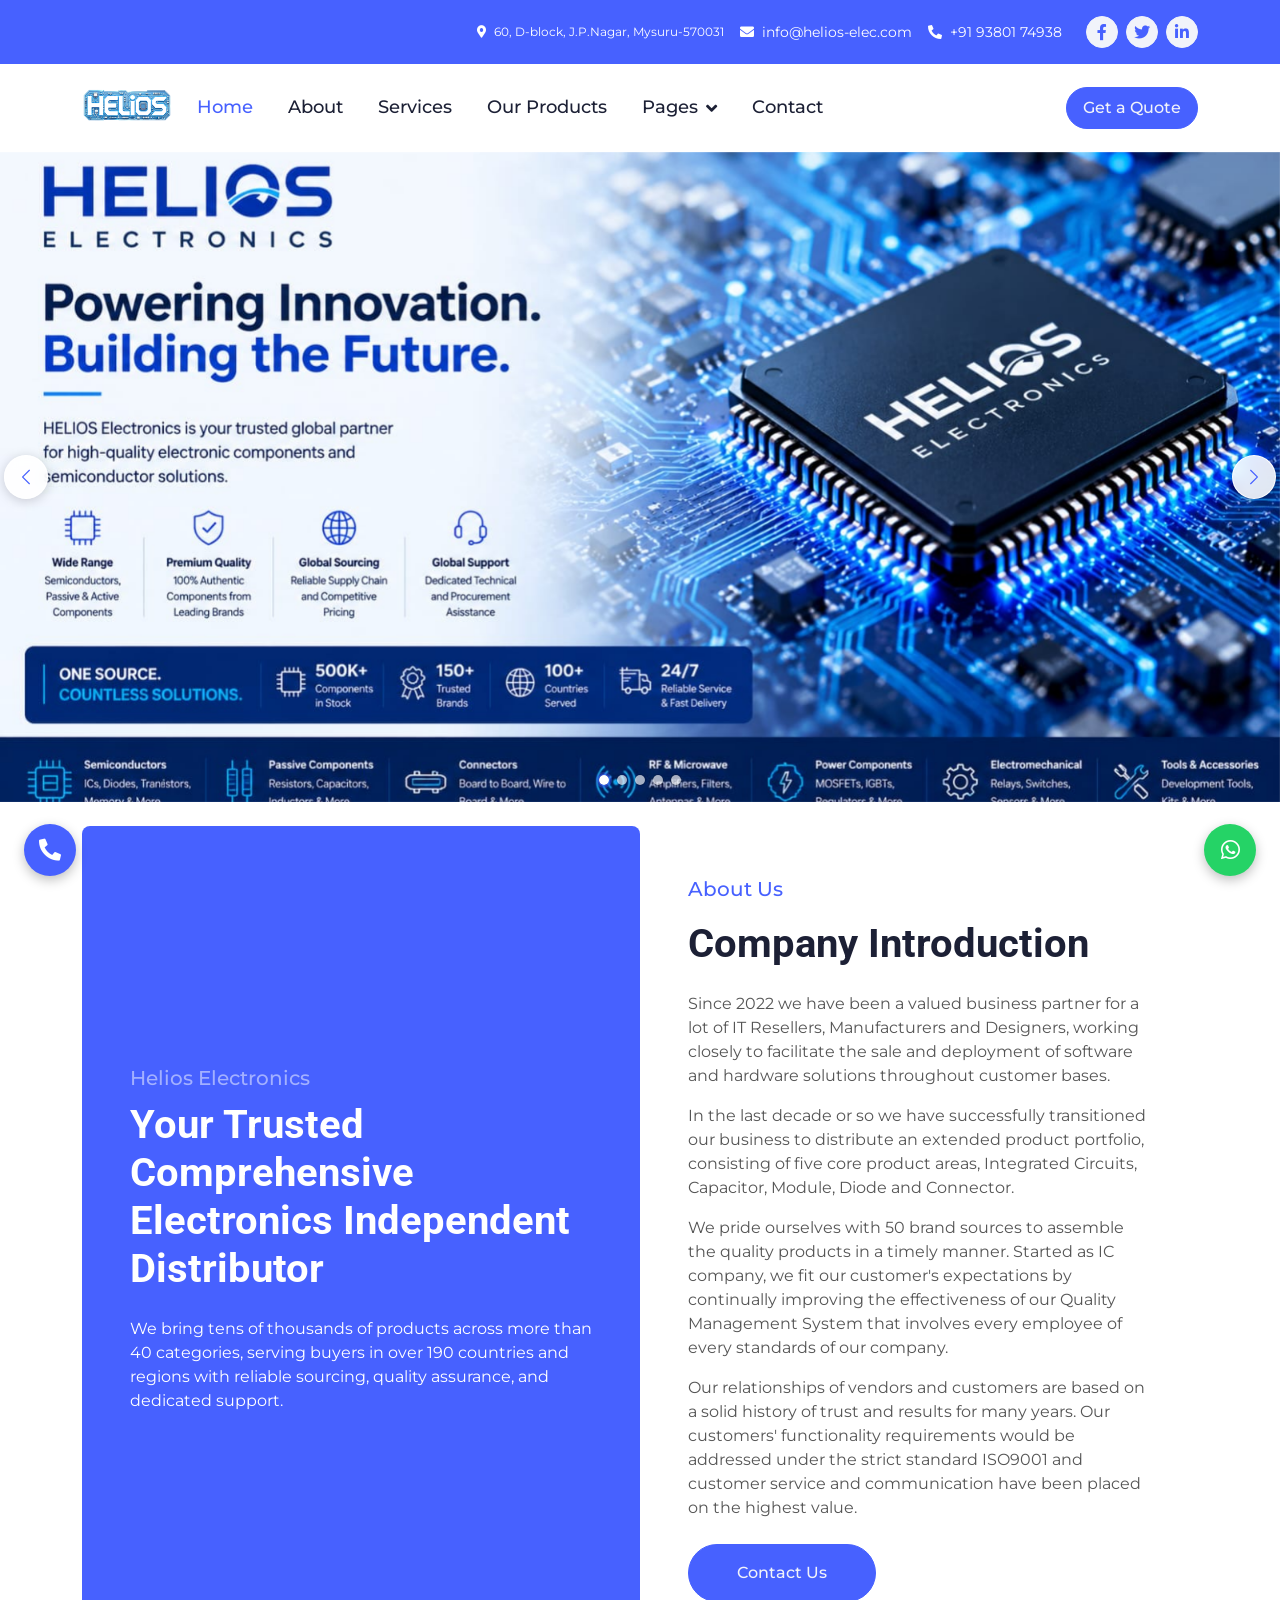
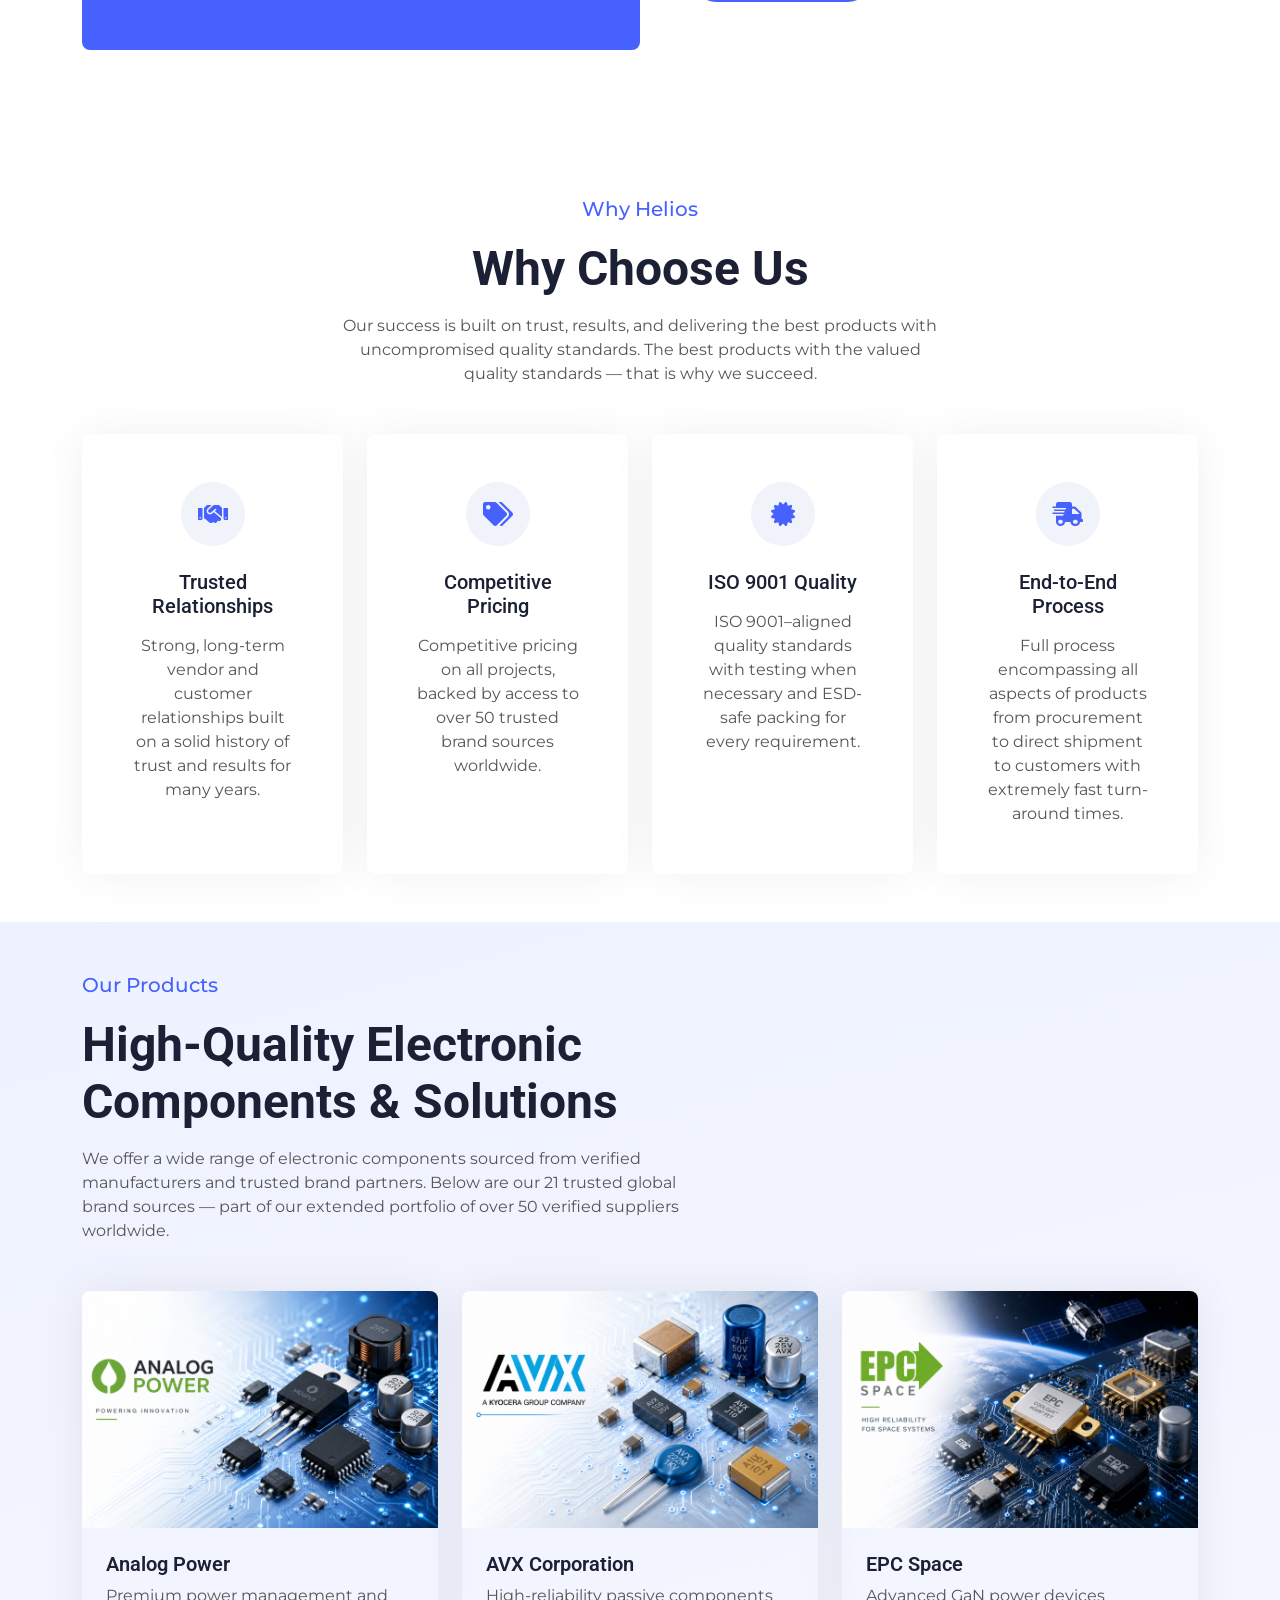
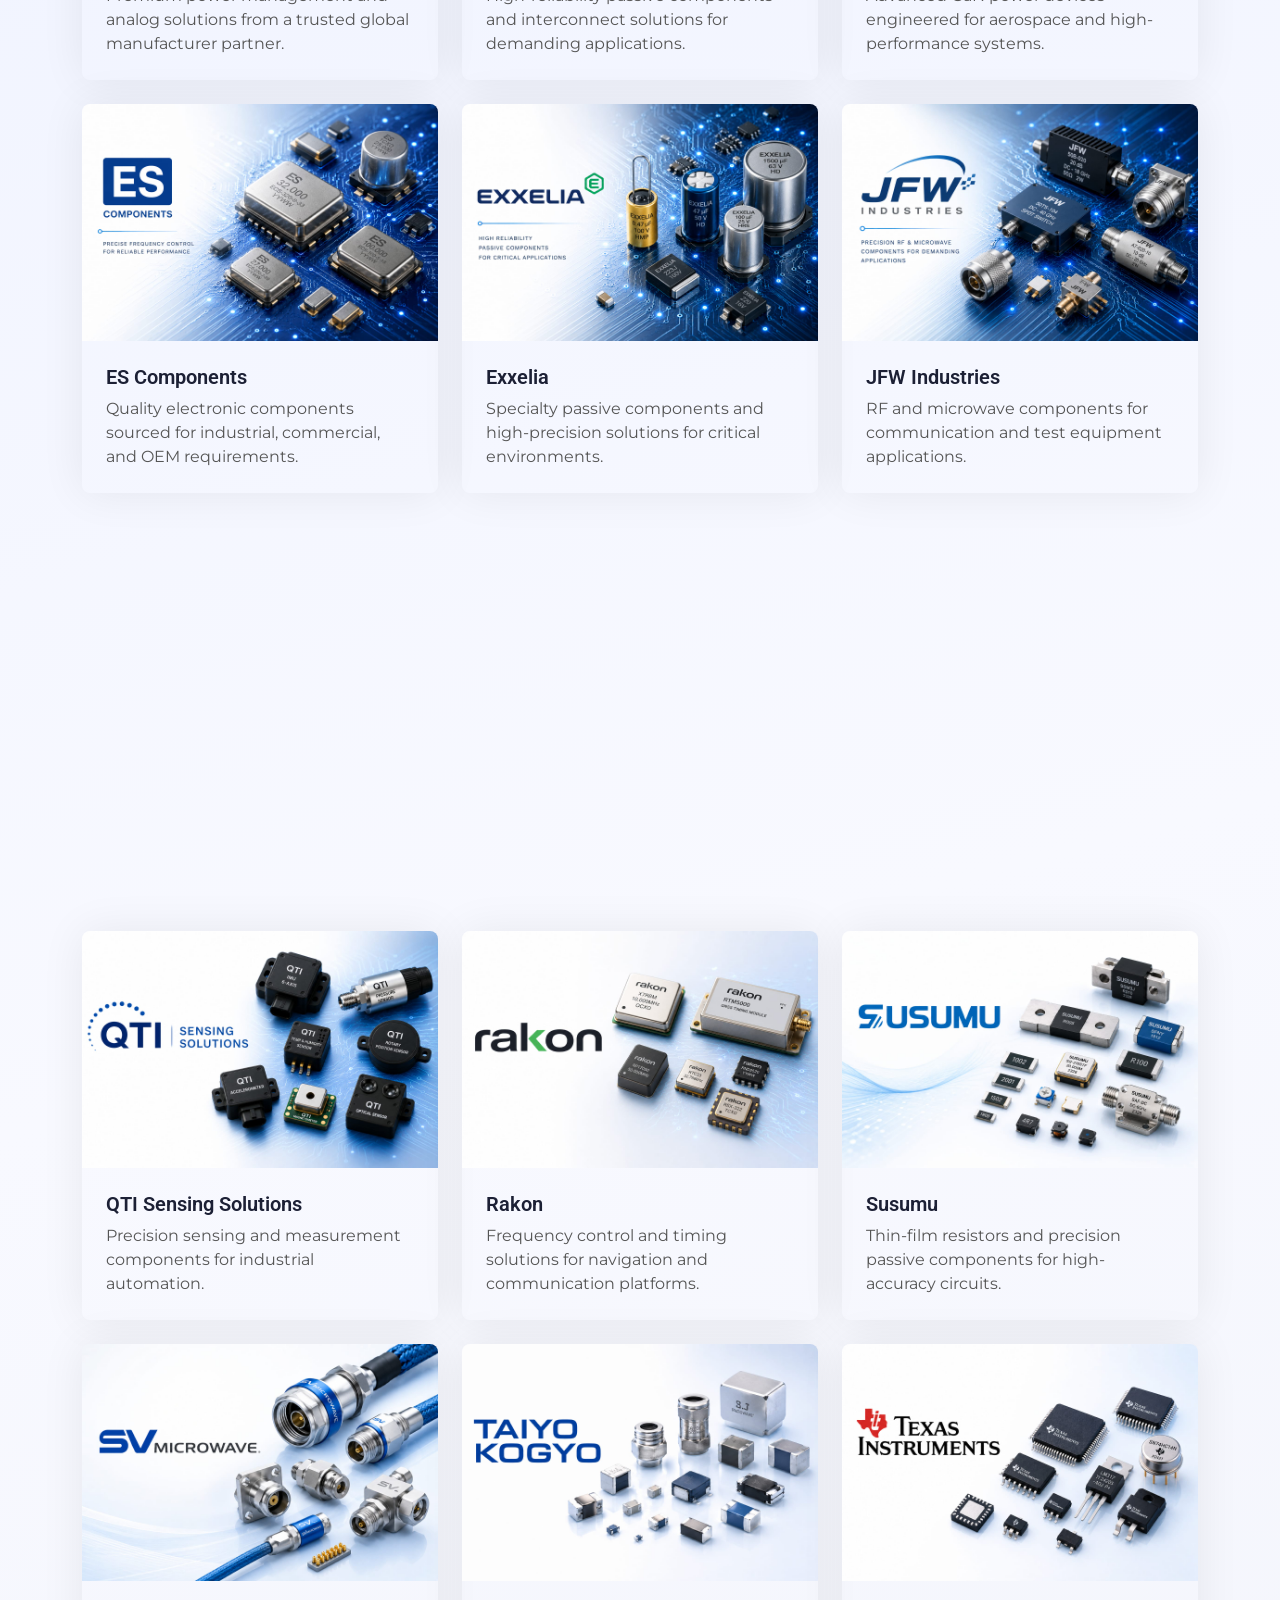
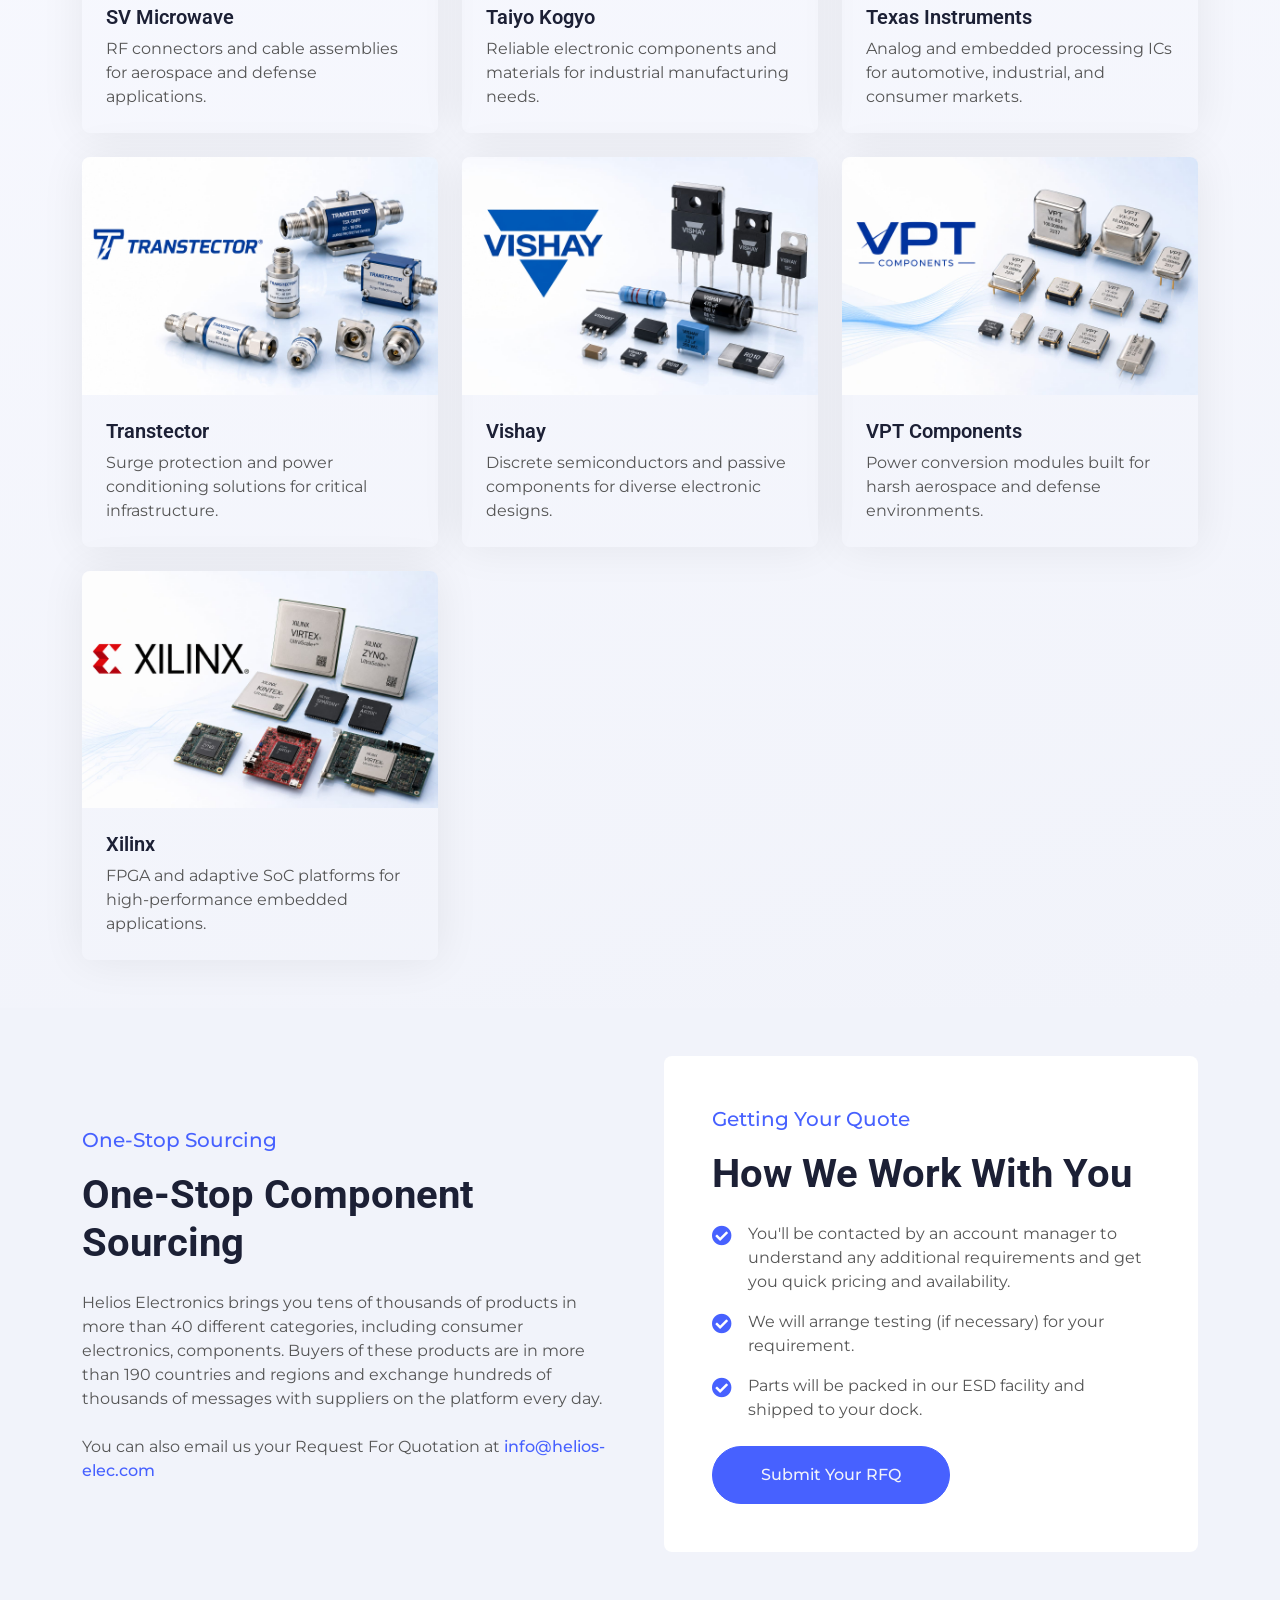
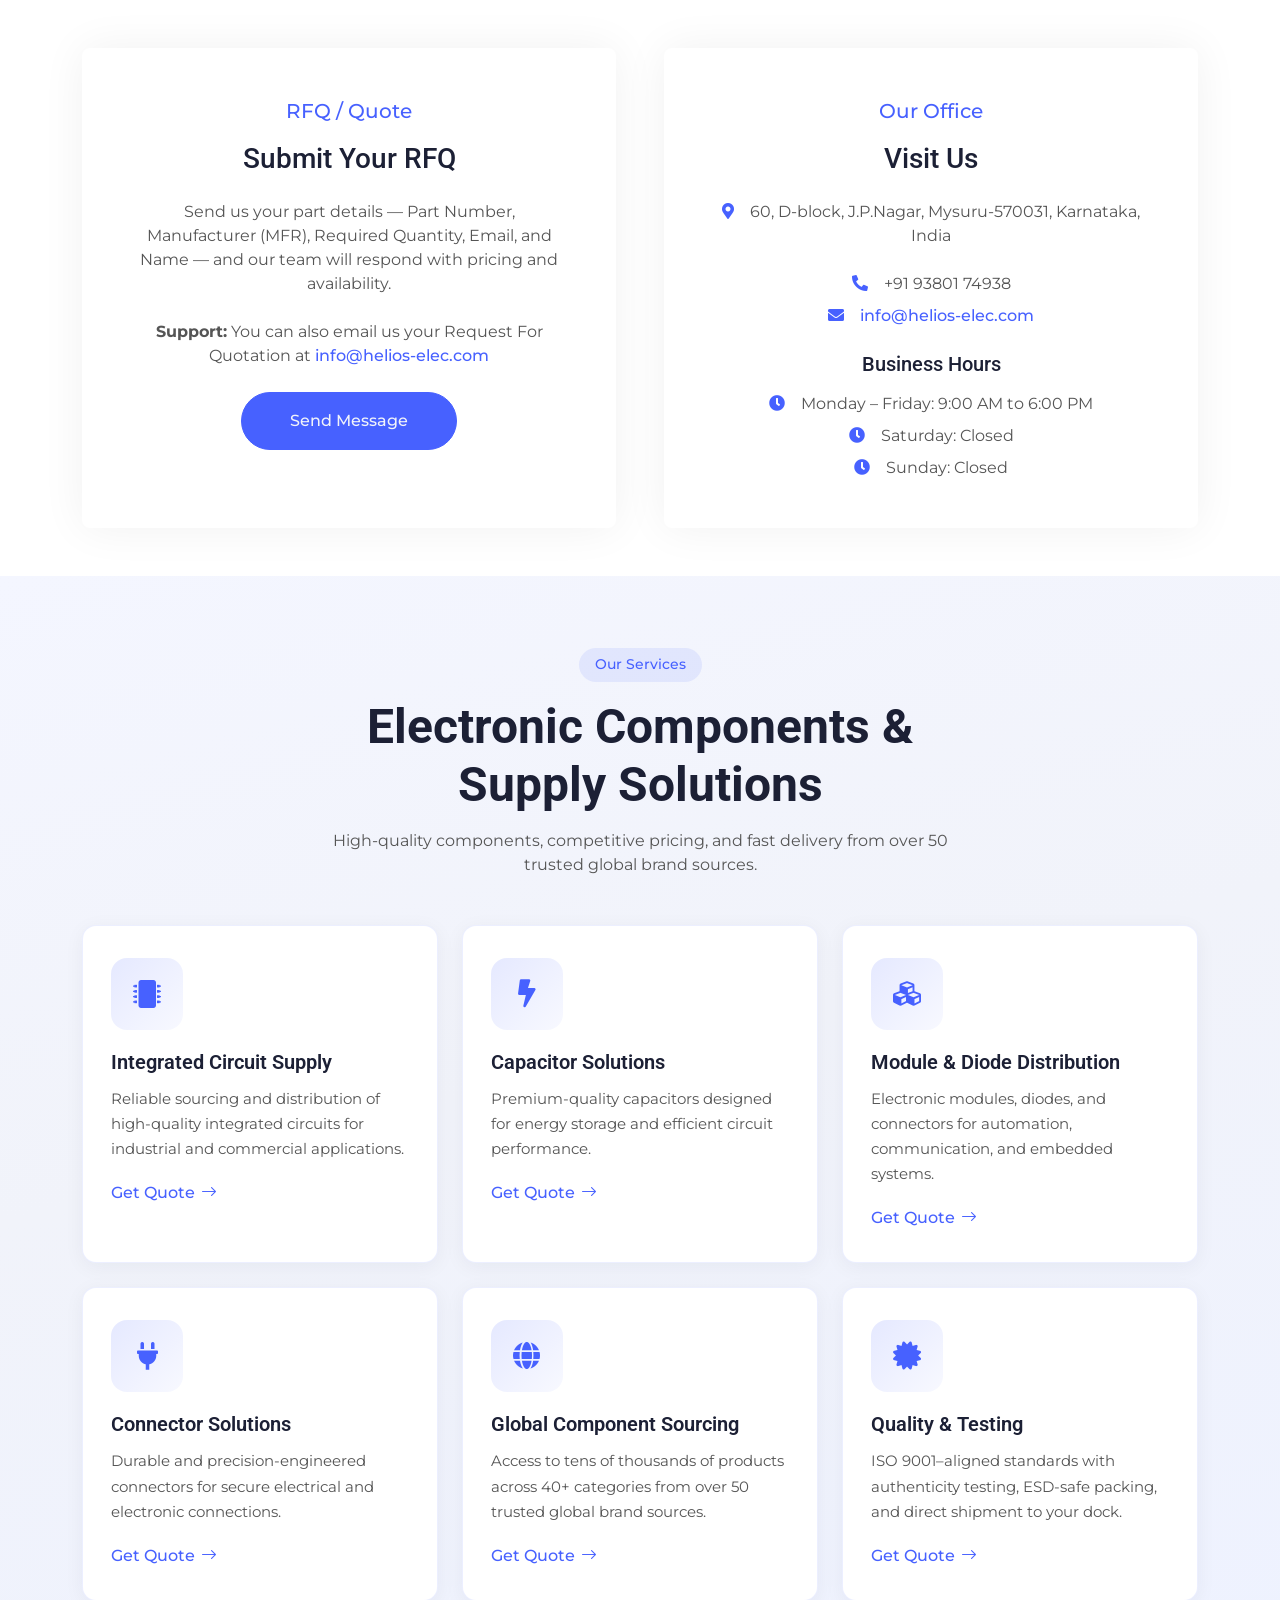
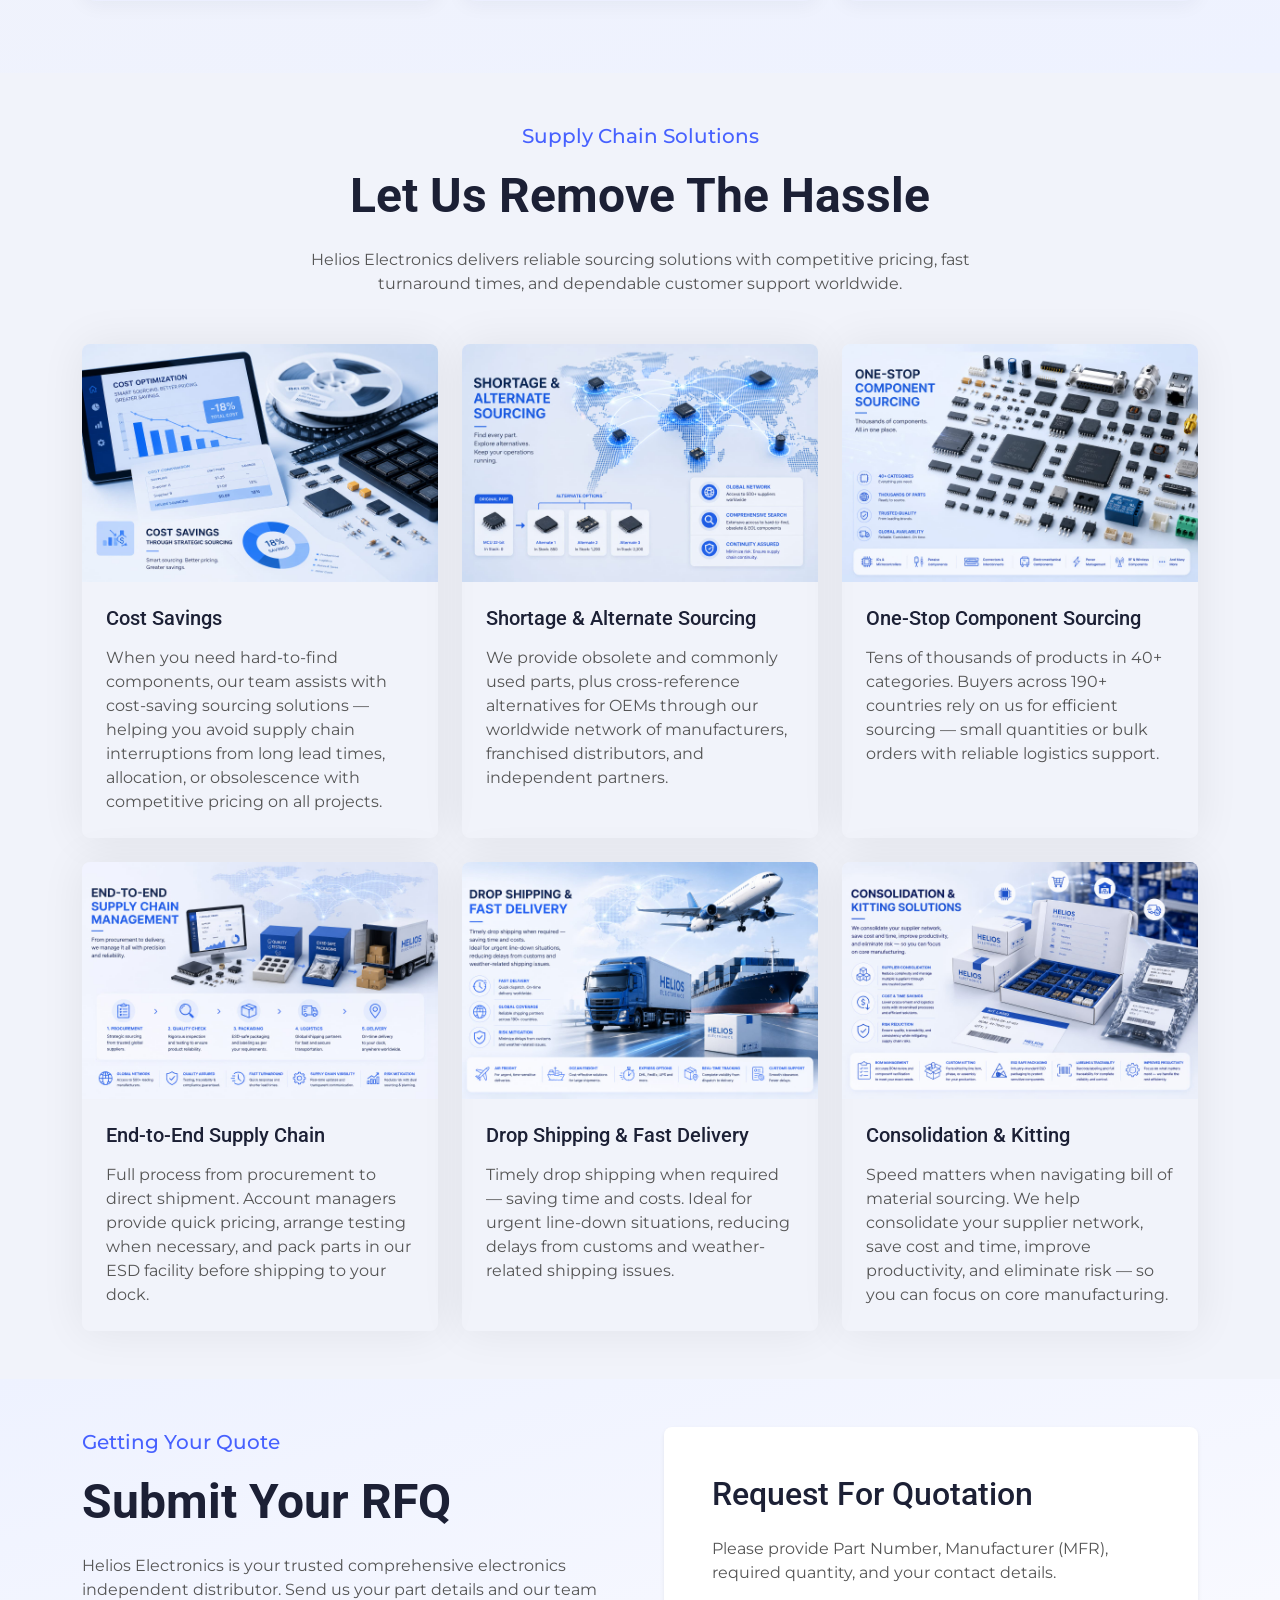
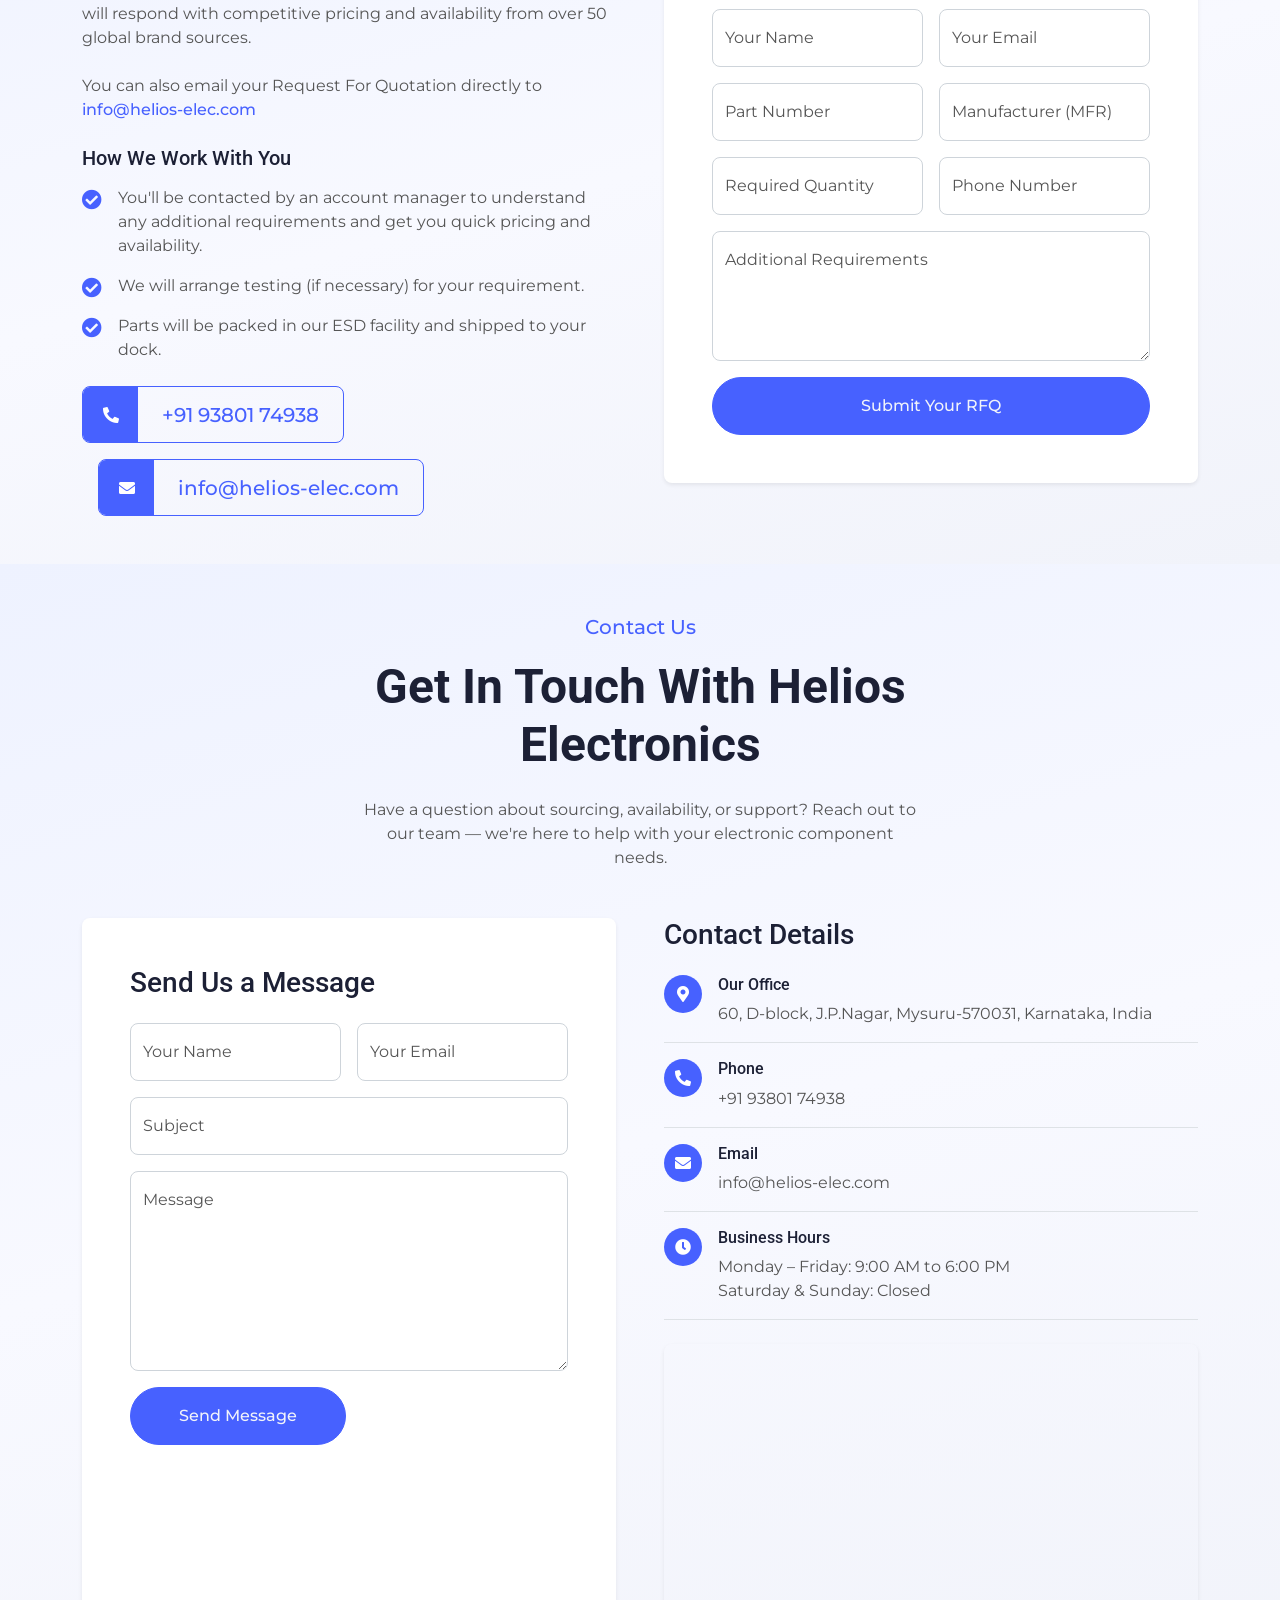
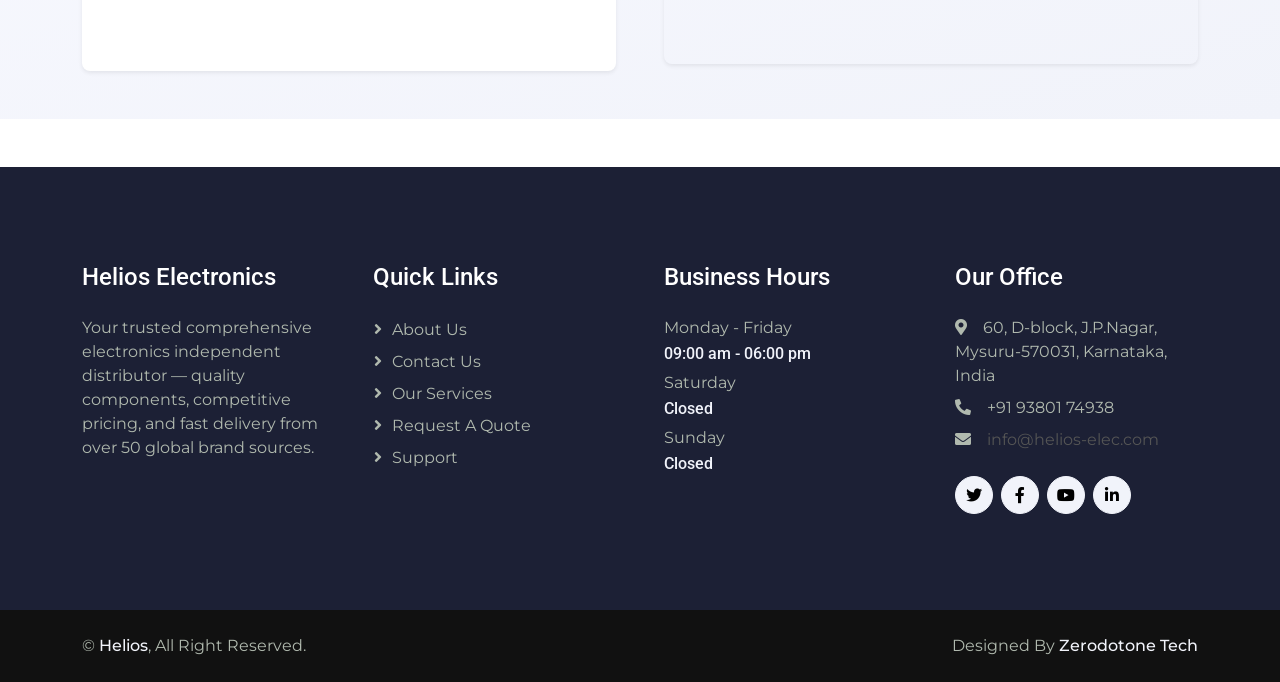
<file: index.html>
<!DOCTYPE html>
<html lang="en">

<head>
    <meta charset="utf-8">
    <title>Helios Electronics - Electronic Components Distributor</title>
    <meta content="width=device-width, initial-scale=1.0" name="viewport">
    <meta content="Helios Electronics, electronic components distributor" name="keywords">
    <meta content="Helios Electronics — your trusted comprehensive electronics independent distributor." name="description">

    <!-- Favicon -->
    <link href="img/favicon.ico" rel="icon" sizes="any">
    <link href="img/favicon-32x32.png" rel="icon" type="image/png" sizes="32x32">
    <link href="img/apple-touch-icon.png" rel="apple-touch-icon">

    <!-- Google Web Fonts -->
    <link rel="preconnect" href="https://fonts.googleapis.com">
    <link rel="preconnect" href="https://fonts.gstatic.com" crossorigin>
    <link href="https://fonts.googleapis.com/css2?family=Montserrat:wght@400;500&family=Roboto:wght@500;700&display=swap" rel="stylesheet">  

    <!-- Icon Font Stylesheet -->
    <link href="https://cdnjs.cloudflare.com/ajax/libs/font-awesome/5.10.0/css/all.min.css" rel="stylesheet">
    <link href="https://cdn.jsdelivr.net/npm/bootstrap-icons@1.4.1/font/bootstrap-icons.css" rel="stylesheet">

    <!-- Libraries Stylesheet -->
    <link href="lib/animate/animate.min.css" rel="stylesheet">

    <!-- Customized Bootstrap Stylesheet -->
    <link href="css/bootstrap.min.css" rel="stylesheet">

    <!-- Template Stylesheet -->
    <link href="css/style.css" rel="stylesheet">
</head>

<body>
    <!-- Spinner Start -->
    <div id="spinner" class="show bg-white position-fixed translate-middle w-100 vh-100 top-50 start-50 d-flex align-items-center justify-content-center">
        <div class="spinner-border text-primary" role="status" style="width: 3rem; height: 3rem;"></div>
    </div>
    <!-- Spinner End -->
    <!-- Topbar Start -->
    <div class="container-fluid bg-primary text-white helios-topbar">
        <div class="container py-2 py-lg-3">
            <div class="d-flex align-items-center justify-content-between justify-content-lg-start flex-wrap gap-2">
                <div class="d-flex align-items-center flex-wrap ms-lg-auto helios-topbar-contact">
                    <small class="helios-topbar-item helios-topbar-address d-none d-xl-inline"><i class="fa fa-map-marker-alt me-2"></i>60, D-block, J.P.Nagar, Mysuru-570031</small>
                    <a href="mailto:info@helios-elec.com" class="helios-topbar-item text-white text-decoration-none"><i class="fa fa-envelope me-2"></i><span>info@helios-elec.com</span></a>
                    <a href="tel:+919380174938" class="helios-topbar-item text-white text-decoration-none"><i class="fa fa-phone-alt me-2"></i>+91 93801 74938</a>
                    <div class="helios-topbar-social d-flex">
                        <a class="btn btn-sm-square btn-light text-primary rounded-circle ms-1 ms-lg-2" href=""><i class="fab fa-facebook-f"></i></a>
                        <a class="btn btn-sm-square btn-light text-primary rounded-circle ms-1 ms-lg-2" href=""><i class="fab fa-twitter"></i></a>
                        <a class="btn btn-sm-square btn-light text-primary rounded-circle ms-1 ms-lg-2" href=""><i class="fab fa-linkedin-in"></i></a>
                    </div>
                </div>
            </div>
        </div>
    </div>
    <!-- Topbar End -->



    <!-- Navbar Start -->
    <div class="container-fluid bg-white sticky-top">
        <div class="container">
            <nav class="navbar navbar-expand-lg bg-white navbar-light p-lg-0">
                <a href="index.html" class="navbar-brand helios-logo-link d-lg-none">
                    <img src="img/logo.png" alt="Helios Electronics" class="helios-logo helios-logo-navbar">
                </a>
                <button type="button" class="navbar-toggler me-0 ms-auto" data-bs-toggle="collapse" data-bs-target="#navbarCollapse">
                    <span class="navbar-toggler-icon"></span>
                </button>
                <div class="collapse navbar-collapse" id="navbarCollapse">
                    <div class="helios-navbar-menu">
                        <a href="index.html" class="helios-logo-link helios-nav-logo">
                            <img src="img/logo.png" alt="Helios Electronics" class="helios-logo helios-logo-navbar">
                        </a>
                        <div class="navbar-nav align-items-lg-center">
                            <a href="index.html" class="nav-item nav-link active">Home</a>
                        <a href="about.html" class="nav-item nav-link">About</a>
                        <a href="service.html" class="nav-item nav-link">Services</a>
                        <a href="project.html" class="nav-item nav-link">Our Products</a>
                        <div class="nav-item dropdown">
                            <a href="#" class="nav-link dropdown-toggle" data-bs-toggle="dropdown">Pages</a>
                            <div class="dropdown-menu bg-light rounded-0 rounded-bottom m-0">
                                <a href="quote.html" class="dropdown-item">Quotation</a>
                            </div>
                        </div>
                        <a href="contact.html" class="nav-item nav-link">Contact</a>
                        </div>
                    </div>
                    <div class="ms-auto d-none d-lg-block">
                        <a href="quote.html" class="btn btn-primary rounded-pill py-2 px-3">Get a Quote</a>
                    </div>
                </div>
            </nav>
        </div>
    </div>
    <!-- Navbar End -->

<!-- Carousel Start -->
<style>
#header-carousel {
    overflow: hidden;
}

#header-carousel .carousel-inner {
    max-height: 650px;
}

#header-carousel .carousel-item {
    background-color: #f8f9fa;
}

#header-carousel .carousel-item img {
    width: 100%;
    height: 650px;
    object-fit: cover;
    object-position: center;
    display: block;
}

@media (max-width: 991.98px) {
    #header-carousel .carousel-inner {
        max-height: none;
    }

    #header-carousel .carousel-item img {
        height: auto;
        min-height: 220px;
        max-height: 420px;
        object-fit: contain;
    }
}

@media (max-width: 575.98px) {
    #header-carousel .carousel-item img {
        min-height: 180px;
        max-height: 320px;
    }
}
</style>

<div class="container-fluid px-0">

    <div id="header-carousel"
         class="carousel slide"
         data-bs-ride="carousel"
         data-bs-interval="4000"
         data-bs-pause="false">

        <div class="carousel-indicators">
            <button type="button" data-bs-target="#header-carousel" data-bs-slide-to="0" class="active" aria-current="true" aria-label="Slide 1"></button>
            <button type="button" data-bs-target="#header-carousel" data-bs-slide-to="1" aria-label="Slide 2"></button>
            <button type="button" data-bs-target="#header-carousel" data-bs-slide-to="2" aria-label="Slide 3"></button>
            <button type="button" data-bs-target="#header-carousel" data-bs-slide-to="3" aria-label="Slide 4"></button>
            <button type="button" data-bs-target="#header-carousel" data-bs-slide-to="4" aria-label="Slide 5"></button>
        </div>
        <div class="carousel-inner">

            <div class="carousel-item active">
                <img src="img/homefirstslide.jpeg" class="d-block w-100" alt="Helios Banner 1">
            </div>

            <div class="carousel-item">
                <img src="img/homesecslide.jpeg" class="d-block w-100" alt="Helios Banner 2">
            </div>

            <div class="carousel-item">
                <img src="img/homethirdslide.jpeg" class="d-block w-100" alt="Helios Banner 3">
            </div>

            <div class="carousel-item">
                <img src="img/homefourslide.jpeg" class="d-block w-100" alt="Helios Banner 4">
            </div>

            <div class="carousel-item">
                <img src="img/homefiveslide.jpeg" class="d-block w-100" alt="Helios Banner 5">
            </div>

        </div>

        <button class="carousel-control-prev"
                type="button"
                data-bs-target="#header-carousel"
                data-bs-slide="prev">
            <span class="carousel-control-prev-icon"></span>
        </button>

        <button class="carousel-control-next"
                type="button"
                data-bs-target="#header-carousel"
                data-bs-slide="next">
            <span class="carousel-control-next-icon"></span>
        </button>

    </div>

</div>
<!-- Carousel End -->

<!-- About Start -->
    <div class="container-fluid helios-about-section mb-5">
        <div class="container">
            <div class="row g-4 g-lg-0 align-items-stretch">
                <div class="col-lg-6 order-lg-1 order-2">
                    <div class="h-100 bg-primary rounded helios-about-panel text-white d-flex flex-column justify-content-center wow fadeIn" data-wow-delay="0.3s" style="min-height: 320px;">
                        <p class="fs-5 fw-medium text-white-50 mb-2">Helios Electronics</p>
                        <h2 class="display-6 text-white mb-4">Your Trusted Comprehensive Electronics Independent Distributor</h2>
                        <p class="mb-0">We bring tens of thousands of products across more than 40 categories, serving buyers in over 190 countries and regions with reliable sourcing, quality assurance, and dedicated support.</p>
                    </div>
                </div>
                <div class="col-lg-6 order-lg-2 order-1 wow fadeIn" data-wow-delay="0.5s">
                    <div class="h-100 bg-white rounded helios-about-panel">
                        <p class="fs-5 fw-medium text-primary">About Us</p>
                        <h1 class="display-6 mb-4">Company Introduction</h1>
                        <p class="mb-3">Since 2022 we have been a valued business partner for a lot of IT Resellers, Manufacturers and Designers, working closely to facilitate the sale and deployment of software and hardware solutions throughout customer bases.</p>
                        <p class="mb-3">In the last decade or so we have successfully transitioned our business to distribute an extended product portfolio, consisting of five core product areas, Integrated Circuits, Capacitor, Module, Diode and Connector.</p>
                        <p class="mb-3">We pride ourselves with 50 brand sources to assemble the quality products in a timely manner. Started as IC company, we fit our customer's expectations by continually improving the effectiveness of our Quality Management System that involves every employee of every standards of our company.</p>
                        <p class="mb-4">Our relationships of vendors and customers are based on a solid history of trust and results for many years. Our customers' functionality requirements would be addressed under the strict standard ISO9001 and customer service and communication have been placed on the highest value.</p>
                        <a class="btn btn-primary rounded-pill py-3 px-5" href="contact.html">Contact Us</a>
                    </div>
                </div>
            </div>
        </div>
    </div>
    <!-- About End -->




    <!-- Why Choose Us Start -->
    <div class="container-fluid py-5">
        <div class="container">
            <div class="text-center mx-auto wow fadeInUp" data-wow-delay="0.1s" style="max-width: 600px;">
                <p class="fs-5 fw-medium text-primary">Why Helios</p>
                <h1 class="display-5 mb-3">Why Choose Us</h1>
                <p class="mb-5">Our success is built on trust, results, and delivering the best products with uncompromised quality standards. The best products with the valued quality standards — that is why we succeed.</p>
            </div>
            <div class="row g-4">
                <div class="col-sm-6 col-lg-3 wow fadeInUp" data-wow-delay="0.1s">
                    <div class="service-item position-relative h-100">
                        <div class="service-text rounded p-4 p-md-5 text-center h-100">
                            <div class="btn-square bg-light rounded-circle mx-auto mb-4" style="width: 64px; height: 64px;">
                                <i class="fa fa-handshake text-primary fs-4"></i>
                            </div>
                            <h5 class="mb-3">Trusted Relationships</h5>
                            <p class="mb-0">Strong, long-term vendor and customer relationships built on a solid history of trust and results for many years.</p>
                        </div>
                    </div>
                </div>
                <div class="col-sm-6 col-lg-3 wow fadeInUp" data-wow-delay="0.2s">
                    <div class="service-item position-relative h-100">
                        <div class="service-text rounded p-4 p-md-5 text-center h-100">
                            <div class="btn-square bg-light rounded-circle mx-auto mb-4" style="width: 64px; height: 64px;">
                                <i class="fa fa-tags text-primary fs-4"></i>
                            </div>
                            <h5 class="mb-3">Competitive Pricing</h5>
                            <p class="mb-0">Competitive pricing on all projects, backed by access to over 50 trusted brand sources worldwide.</p>
                        </div>
                    </div>
                </div>
                <div class="col-sm-6 col-lg-3 wow fadeInUp" data-wow-delay="0.3s">
                    <div class="service-item position-relative h-100">
                        <div class="service-text rounded p-4 p-md-5 text-center h-100">
                            <div class="btn-square bg-light rounded-circle mx-auto mb-4" style="width: 64px; height: 64px;">
                                <i class="fa fa-certificate text-primary fs-4"></i>
                            </div>
                            <h5 class="mb-3">ISO 9001 Quality</h5>
                            <p class="mb-0">ISO 9001–aligned quality standards with testing when necessary and ESD-safe packing for every requirement.</p>
                        </div>
                    </div>
                </div>
                <div class="col-sm-6 col-lg-3 wow fadeInUp" data-wow-delay="0.4s">
                    <div class="service-item position-relative h-100">
                        <div class="service-text rounded p-4 p-md-5 text-center h-100">
                            <div class="btn-square bg-light rounded-circle mx-auto mb-4" style="width: 64px; height: 64px;">
                                <i class="fa fa-shipping-fast text-primary fs-4"></i>
                            </div>
                            <h5 class="mb-3">End-to-End Process</h5>
                            <p class="mb-0">Full process encompassing all aspects of products from procurement to direct shipment to customers with extremely fast turn-around times.</p>
                        </div>
                    </div>
                </div>
            </div>
        </div>
    </div>
    <!-- Why Choose Us End -->


     <!-- Products Start -->
     <div class="container-fluid products-page-section py-5">
        <div class="container">
            <div class="text-center text-md-start pb-5 pb-md-0 wow fadeInUp" data-wow-delay="0.1s" style="max-width: 600px;">
                <p class="fs-5 fw-medium text-primary">Our Products</p>
                <h1 class="display-5 mb-3">High-Quality Electronic Components &amp; Solutions</h1>
                <p class="text-secondary mb-5">We offer a wide range of electronic components sourced from verified manufacturers and trusted brand partners. Below are our 21 trusted global brand sources — part of our extended portfolio of over 50 verified suppliers worldwide.</p>
            </div>
            <div class="row g-4">
                <div class="col-md-6 col-lg-4 wow fadeInUp" data-wow-delay="0.1s">
                    <div class="project-item">
                        <img class="img-fluid" src="img/Analog power.jpeg" alt="Analog Power">
                        <div class="p-4">
                            <h5 class="mb-2">Analog Power</h5>
                            <span>Premium power management and analog solutions from a trusted global manufacturer partner.</span>
                        </div>
                    </div>
                </div>
                <div class="col-md-6 col-lg-4 wow fadeInUp" data-wow-delay="0.15s">
                    <div class="project-item">
                        <img class="img-fluid" src="img/AVX.jpeg" alt="AVX Corporation">
                        <div class="p-4">
                            <h5 class="mb-2">AVX Corporation</h5>
                            <span>High-reliability passive components and interconnect solutions for demanding applications.</span>
                        </div>
                    </div>
                </div>
                <div class="col-md-6 col-lg-4 wow fadeInUp" data-wow-delay="0.2s">
                    <div class="project-item">
                        <img class="img-fluid" src="img/EPC Space.jpeg" alt="EPC Space">
                        <div class="p-4">
                            <h5 class="mb-2">EPC Space</h5>
                            <span>Advanced GaN power devices engineered for aerospace and high-performance systems.</span>
                        </div>
                    </div>
                </div>
                <div class="col-md-6 col-lg-4 wow fadeInUp" data-wow-delay="0.25s">
                    <div class="project-item">
                        <img class="img-fluid" src="img/Es Components.jpeg" alt="ES Components">
                        <div class="p-4">
                            <h5 class="mb-2">ES Components</h5>
                            <span>Quality electronic components sourced for industrial, commercial, and OEM requirements.</span>
                        </div>
                    </div>
                </div>
                <div class="col-md-6 col-lg-4 wow fadeInUp" data-wow-delay="0.3s">
                    <div class="project-item">
                        <img class="img-fluid" src="img/exxelia.jpeg" alt="Exxelia">
                        <div class="p-4">
                            <h5 class="mb-2">Exxelia</h5>
                            <span>Specialty passive components and high-precision solutions for critical environments.</span>
                        </div>
                    </div>
                </div>
                <div class="col-md-6 col-lg-4 wow fadeInUp" data-wow-delay="0.35s">
                    <div class="project-item">
                        <img class="img-fluid" src="img/jfw industries.jpeg" alt="JFW Industries">
                        <div class="p-4">
                            <h5 class="mb-2">JFW Industries</h5>
                            <span>RF and microwave components for communication and test equipment applications.</span>
                        </div>
                    </div>
                </div>
                <div class="col-md-6 col-lg-4 wow fadeInUp" data-wow-delay="0.4s">
                    <div class="project-item">
                        <img class="img-fluid" src="img/kemet.jpeg" alt="KEMET">
                        <div class="p-4">
                            <h5 class="mb-2">KEMET</h5>
                            <span>Capacitors and electromagnetic solutions for power, automotive, and industrial use.</span>
                        </div>
                    </div>
                </div>
                <div class="col-md-6 col-lg-4 wow fadeInUp" data-wow-delay="0.45s">
                    <div class="project-item">
                        <img class="img-fluid" src="img/micron.jpeg" alt="Micron">
                        <div class="p-4">
                            <h5 class="mb-2">Micron</h5>
                            <span>Memory and storage solutions for computing, embedded, and data-driven systems.</span>
                        </div>
                    </div>
                </div>
                <div class="col-md-6 col-lg-4 wow fadeInUp" data-wow-delay="0.5s">
                    <div class="project-item">
                        <img class="img-fluid" src="img/milestes.jpeg" alt="MilesTek">
                        <div class="p-4">
                            <h5 class="mb-2">MilesTek</h5>
                            <span>Rugged connectivity and RF cable assemblies for military and industrial markets.</span>
                        </div>
                    </div>
                </div>
                <!-- <div class="col-md-6 col-lg-4 wow fadeInUp" data-wow-delay="0.55s">
                    <div class="project-item">
                        <img class="img-fluid" src="img/project-2.jpg" alt="ON">
                        <div class="p-4">
                            <h5 class="mb-2">ON</h5>
                            <span>Semiconductor solutions for power, sensing, and connectivity across key industries.</span>
                        </div>
                    </div>
                </div>
                <div class="col-md-6 col-lg-4 wow fadeInUp" data-wow-delay="0.6s">
                    <div class="project-item">
                        <img class="img-fluid" src="img/project-3.jpg" alt="Powell">
                        <div class="p-4">
                            <h5 class="mb-2">Powell</h5>
                            <span>High-performance RF and microwave components for defense and telecom systems.</span>
                        </div>
                    </div>
                </div> -->
                <div class="col-md-6 col-lg-4 wow fadeInUp" data-wow-delay="0.65s">
                    <div class="project-item">
                        <img class="img-fluid" src="img/qti sensing.jpeg" alt="QTI Sensing Solutions">
                        <div class="p-4">
                            <h5 class="mb-2">QTI Sensing Solutions</h5>
                            <span>Precision sensing and measurement components for industrial automation.</span>
                        </div>
                    </div>
                </div>
                <div class="col-md-6 col-lg-4 wow fadeInUp" data-wow-delay="0.7s">
                    <div class="project-item">
                        <img class="img-fluid" src="img/Rakon.jpeg" alt="Rakon">
                        <div class="p-4">
                            <h5 class="mb-2">Rakon</h5>
                            <span>Frequency control and timing solutions for navigation and communication platforms.</span>
                        </div>
                    </div>
                </div>
                <div class="col-md-6 col-lg-4 wow fadeInUp" data-wow-delay="0.75s">
                    <div class="project-item">
                        <img class="img-fluid" src="img/Susumu.jpeg" alt="Susumu">
                        <div class="p-4">
                            <h5 class="mb-2">Susumu</h5>
                            <span>Thin-film resistors and precision passive components for high-accuracy circuits.</span>
                        </div>
                    </div>
                </div>
                <div class="col-md-6 col-lg-4 wow fadeInUp" data-wow-delay="0.8s">
                    <div class="project-item">
                        <img class="img-fluid" src="img/Sv microwave.jpeg" alt="SV Microwave">
                        <div class="p-4">
                            <h5 class="mb-2">SV Microwave</h5>
                            <span>RF connectors and cable assemblies for aerospace and defense applications.</span>
                        </div>
                    </div>
                </div>
                <div class="col-md-6 col-lg-4 wow fadeInUp" data-wow-delay="0.85s">
                    <div class="project-item">
                        <img class="img-fluid" src="img/Taiyokogyo.jpeg" alt="Taiyo Kogyo">
                        <div class="p-4">
                            <h5 class="mb-2">Taiyo Kogyo</h5>
                            <span>Reliable electronic components and materials for industrial manufacturing needs.</span>
                        </div>
                    </div>
                </div>
                <div class="col-md-6 col-lg-4 wow fadeInUp" data-wow-delay="0.9s">
                    <div class="project-item">
                        <img class="img-fluid" src="img/Texas instruments.jpeg" alt="Texas Instruments">
                        <div class="p-4">
                            <h5 class="mb-2">Texas Instruments</h5>
                            <span>Analog and embedded processing ICs for automotive, industrial, and consumer markets.</span>
                        </div>
                    </div>
                </div>
                <div class="col-md-6 col-lg-4 wow fadeInUp" data-wow-delay="0.95s">
                    <div class="project-item">
                        <img class="img-fluid" src="img/Transtector.jpeg" alt="Transtector">
                        <div class="p-4">
                            <h5 class="mb-2">Transtector</h5>
                            <span>Surge protection and power conditioning solutions for critical infrastructure.</span>
                        </div>
                    </div>
                </div>
                <div class="col-md-6 col-lg-4 wow fadeInUp" data-wow-delay="1s">
                    <div class="project-item">
                        <img class="img-fluid" src="img/Vishay.jpeg" alt="Vishay">
                        <div class="p-4">
                            <h5 class="mb-2">Vishay</h5>
                            <span>Discrete semiconductors and passive components for diverse electronic designs.</span>
                        </div>
                    </div>
                </div>
                <div class="col-md-6 col-lg-4 wow fadeInUp" data-wow-delay="1.05s">
                    <div class="project-item">
                        <img class="img-fluid" src="img/VPT Components.jpeg" alt="VPT Components">
                        <div class="p-4">
                            <h5 class="mb-2">VPT Components</h5>
                            <span>Power conversion modules built for harsh aerospace and defense environments.</span>
                        </div>
                    </div>
                </div>
                <div class="col-md-6 col-lg-4 wow fadeInUp" data-wow-delay="1.1s">
                    <div class="project-item">
                        <img class="img-fluid" src="img/Xilinx.jpeg" alt="Xilinx">
                        <div class="p-4">
                            <h5 class="mb-2">Xilinx</h5>
                            <span>FPGA and adaptive SoC platforms for high-performance embedded applications.</span>
                        </div>
                    </div>
                </div>
            </div>
        </div>
    </div>
    <!-- Products End -->


    <!-- One-Stop Sourcing & Getting Your Quote Start -->
    <div class="container-fluid py-5 bg-light">
        <div class="container">
            <div class="row g-5 align-items-center">
                <div class="col-lg-6 wow fadeInUp" data-wow-delay="0.1s">
                    <p class="fs-5 fw-medium text-primary">One-Stop Sourcing</p>
                    <h2 class="display-6 mb-4">One-Stop Component Sourcing</h2>
                    <p class="mb-4">Helios Electronics brings you tens of thousands of products in more than 40 different categories, including consumer electronics, components. Buyers of these products are in more than 190 countries and regions and exchange hundreds of thousands of messages with suppliers on the platform every day.</p>
                    <p class="mb-0">You can also email us your Request For Quotation at <a href="mailto:info@helios-elec.com" class="text-primary fw-medium">info@helios-elec.com</a></p>
                </div>
                <div class="col-lg-6 wow fadeInUp" data-wow-delay="0.3s">
                    <div class="bg-white rounded p-4 p-md-5">
                        <p class="fs-5 fw-medium text-primary">Getting Your Quote</p>
                        <h2 class="display-6 mb-4">How We Work With You</h2>
                        <ul class="list-unstyled mb-4">
                            <li class="d-flex mb-3">
                                <i class="fa fa-check-circle text-primary fs-5 me-3 mt-1"></i>
                                <span>You'll be contacted by an account manager to understand any additional requirements and get you quick pricing and availability.</span>
                            </li>
                            <li class="d-flex mb-3">
                                <i class="fa fa-check-circle text-primary fs-5 me-3 mt-1"></i>
                                <span>We will arrange testing (if necessary) for your requirement.</span>
                            </li>
                            <li class="d-flex mb-4">
                                <i class="fa fa-check-circle text-primary fs-5 me-3 mt-1"></i>
                                <span>Parts will be packed in our ESD facility and shipped to your dock.</span>
                            </li>
                        </ul>
                        <a class="btn btn-primary rounded-pill py-3 px-5" href="quote.html">Submit Your RFQ</a>
                    </div>
                </div>
            </div>
        </div>
    </div>
    <!-- One-Stop Sourcing & Getting Your Quote End -->


    <!-- Support & Office Start -->
    <div class="container-fluid py-5">
        <div class="container">
            <div class="row g-4 g-lg-5">
                <div class="col-lg-6 wow fadeInUp" data-wow-delay="0.1s">
                    <div class="service-item position-relative h-100">
                        <div class="service-text rounded p-4 p-md-5 h-100">
                            <p class="fs-5 fw-medium text-primary">RFQ / Quote</p>
                            <h3 class="mb-4">Submit Your RFQ</h3>
                            <p class="mb-4">Send us your part details — Part Number, Manufacturer (MFR), Required Quantity, Email, and Name — and our team will respond with pricing and availability.</p>
                            <p class="mb-4"><strong>Support:</strong> You can also email us your Request For Quotation at <a href="mailto:info@helios-elec.com" class="text-primary fw-medium">info@helios-elec.com</a></p>
                            <a class="btn btn-primary rounded-pill py-3 px-5" href="quote.html">Send Message</a>
                        </div>
                    </div>
                </div>
                <div class="col-lg-6 wow fadeInUp" data-wow-delay="0.3s">
                    <div class="service-item position-relative h-100">
                        <div class="service-text rounded p-4 p-md-5 h-100">
                            <p class="fs-5 fw-medium text-primary">Our Office</p>
                            <h3 class="mb-4">Visit Us</h3>
                            <p class="mb-4"><i class="fa fa-map-marker-alt text-primary me-3"></i>60, D-block, J.P.Nagar, Mysuru-570031, Karnataka, India</p>
                            <p class="mb-2"><i class="fa fa-phone-alt text-primary me-3"></i>+91 93801 74938</p>
                            <p class="mb-4"><i class="fa fa-envelope text-primary me-3"></i><a href="mailto:info@helios-elec.com" class="text-primary fw-medium">info@helios-elec.com</a></p>
                            <h5 class="mb-3">Business Hours</h5>
                            <ul class="list-unstyled mb-0">
                                <li class="mb-2"><i class="fa fa-clock text-primary me-3"></i>Monday – Friday: 9:00 AM to 6:00 PM</li>
                                <li class="mb-2"><i class="fa fa-clock text-primary me-3"></i>Saturday: Closed</li>
                                <li><i class="fa fa-clock text-primary me-3"></i>Sunday: Closed</li>
                            </ul>
                        </div>
                    </div>
                </div>
            </div>
        </div>
    </div>
    <!-- Support & Office End -->

<!-- Services Start -->
<!-- Section 1: Service Cards Start -->
    <div class="container-fluid services-section py-5">
        <div class="container py-lg-4">
            <div class="services-section-header text-center mx-auto wow fadeInUp" data-wow-delay="0.1s" style="max-width: 640px;">
                <span class="badge-label">Our Services</span>
                <h1 class="display-5 mb-3">Electronic Components &amp; Supply Solutions</h1>
                <p class="text-secondary mb-5">High-quality components, competitive pricing, and fast delivery from over 50 trusted global brand sources.</p>
            </div>
            <div class="row g-4">
                <div class="col-lg-4 col-md-6 wow fadeInUp" data-wow-delay="0.1s">
                    <div class="service-card-pro">
                        <div class="service-card-icon">
                            <i class="fa fa-microchip" aria-hidden="true"></i>
                        </div>
                        <h5>Integrated Circuit Supply</h5>
                        <p>Reliable sourcing and distribution of high-quality integrated circuits for industrial and commercial applications.</p>
                        <a class="service-card-link" href="quote.html">Get Quote <i class="bi bi-arrow-right"></i></a>
                    </div>
                </div>
                <div class="col-lg-4 col-md-6 wow fadeInUp" data-wow-delay="0.2s">
                    <div class="service-card-pro">
                        <div class="service-card-icon">
                            <i class="fa fa-bolt" aria-hidden="true"></i>
                        </div>
                        <h5>Capacitor Solutions</h5>
                        <p>Premium-quality capacitors designed for energy storage and efficient circuit performance.</p>
                        <a class="service-card-link" href="quote.html">Get Quote <i class="bi bi-arrow-right"></i></a>
                    </div>
                </div>
                <div class="col-lg-4 col-md-6 wow fadeInUp" data-wow-delay="0.3s">
                    <div class="service-card-pro">
                        <div class="service-card-icon">
                            <i class="fa fa-cubes" aria-hidden="true"></i>
                        </div>
                        <h5>Module &amp; Diode Distribution</h5>
                        <p>Electronic modules, diodes, and connectors for automation, communication, and embedded systems.</p>
                        <a class="service-card-link" href="quote.html">Get Quote <i class="bi bi-arrow-right"></i></a>
                    </div>
                </div>
                <div class="col-lg-4 col-md-6 wow fadeInUp" data-wow-delay="0.4s">
                    <div class="service-card-pro">
                        <div class="service-card-icon">
                            <i class="fa fa-plug" aria-hidden="true"></i>
                        </div>
                        <h5>Connector Solutions</h5>
                        <p>Durable and precision-engineered connectors for secure electrical and electronic connections.</p>
                        <a class="service-card-link" href="quote.html">Get Quote <i class="bi bi-arrow-right"></i></a>
                    </div>
                </div>
                <div class="col-lg-4 col-md-6 wow fadeInUp" data-wow-delay="0.5s">
                    <div class="service-card-pro">
                        <div class="service-card-icon">
                            <i class="fa fa-globe" aria-hidden="true"></i>
                        </div>
                        <h5>Global Component Sourcing</h5>
                        <p>Access to tens of thousands of products across 40+ categories from over 50 trusted global brand sources.</p>
                        <a class="service-card-link" href="quote.html">Get Quote <i class="bi bi-arrow-right"></i></a>
                    </div>
                </div>
                <div class="col-lg-4 col-md-6 wow fadeInUp" data-wow-delay="0.6s">
                    <div class="service-card-pro">
                        <div class="service-card-icon">
                            <i class="fa fa-certificate" aria-hidden="true"></i>
                        </div>
                        <h5>Quality &amp; Testing</h5>
                        <p>ISO 9001–aligned standards with authenticity testing, ESD-safe packing, and direct shipment to your dock.</p>
                        <a class="service-card-link" href="quote.html">Get Quote <i class="bi bi-arrow-right"></i></a>
                    </div>
                </div>
            </div>
        </div>
    </div>
    <!-- Section 1: Service Cards End -->


    <!-- Section 2: Detailed Services Start -->
    <div class="container-fluid py-5 bg-light">
        <div class="container">
            <div class="text-center mx-auto wow fadeInUp" data-wow-delay="0.1s" style="max-width: 700px;">
                <p class="fs-5 fw-medium text-primary">Supply Chain Solutions</p>
                <h1 class="display-5 mb-4">Let Us Remove The Hassle</h1>
                <p class="mb-5">Helios Electronics delivers reliable sourcing solutions with competitive pricing, fast turnaround times, and dependable customer support worldwide.</p>
            </div>
            <div class="row g-4">

                <div class="col-md-6 col-lg-4 wow fadeInUp" data-wow-delay="0.1s">
                    <div class="project-item h-100">
                        <img class="img-fluid" src="img/Costsaving.jpeg" alt="Cost Savings">
                        <div class="p-4">
                            <h5 class="mb-3">Cost Savings</h5>
                            <span>When you need hard-to-find components, our team assists with cost-saving sourcing solutions — helping you avoid supply chain interruptions from long lead times, allocation, or obsolescence with competitive pricing on all projects.</span>
                        </div>
                    </div>
                </div>

                <div class="col-md-6 col-lg-4 wow fadeInUp" data-wow-delay="0.2s">
                    <div class="project-item h-100">
                        <img class="img-fluid" src="img/shortage.jpeg" alt="Shortage and Alternate Sourcing">
                        <div class="p-4">
                            <h5 class="mb-3">Shortage &amp; Alternate Sourcing</h5>
                            <span>We provide obsolete and commonly used parts, plus cross-reference alternatives for OEMs through our worldwide network of manufacturers, franchised distributors, and independent partners.</span>
                        </div>
                    </div>
                </div>

                <div class="col-md-6 col-lg-4 wow fadeInUp" data-wow-delay="0.3s">
                    <div class="project-item h-100">
                        <img class="img-fluid" src="img/Onestep.jpeg" alt="One-Stop Component Sourcing">
                        <div class="p-4">
                            <h5 class="mb-3">One-Stop Component Sourcing</h5>
                            <span>Tens of thousands of products in 40+ categories. Buyers across 190+ countries rely on us for efficient sourcing — small quantities or bulk orders with reliable logistics support.</span>
                        </div>
                    </div>
                </div>

                <div class="col-md-6 col-lg-4 wow fadeInUp" data-wow-delay="0.4s">
                    <div class="project-item h-100">
                        <img class="img-fluid" src="img/Endtoend.jpeg" alt="End-to-End Supply Chain">
                        <div class="p-4">
                            <h5 class="mb-3">End-to-End Supply Chain</h5>
                            <span>Full process from procurement to direct shipment. Account managers provide quick pricing, arrange testing when necessary, and pack parts in our ESD facility before shipping to your dock.</span>
                        </div>
                    </div>
                </div>

                <div class="col-md-6 col-lg-4 wow fadeInUp" data-wow-delay="0.5s">
                    <div class="project-item h-100">
                        <img class="img-fluid" src="img/Drop Shipping.jpeg" alt="Drop Shipping">
                        <div class="p-4">
                            <h5 class="mb-3">Drop Shipping &amp; Fast Delivery</h5>
                            <span>Timely drop shipping when required — saving time and costs. Ideal for urgent line-down situations, reducing delays from customs and weather-related shipping issues.</span>
                        </div>
                    </div>
                </div>

                <div class="col-md-6 col-lg-4 wow fadeInUp" data-wow-delay="0.6s">
                    <div class="project-item h-100">
                        <img class="img-fluid" src="img/Consolidation.jpeg" alt="Consolidation and Kitting">
                        <div class="p-4">
                            <h5 class="mb-3">Consolidation &amp; Kitting</h5>
                            <span>Speed matters when navigating bill of material sourcing. We help consolidate your supplier network, save cost and time, improve productivity, and eliminate risk — so you can focus on core manufacturing.</span>
                        </div>
                    </div>
                </div>

            </div>
        </div>
    </div>
    <!-- Section 2: Detailed Services End -->
     <!-- Services End -->


<!-- Quote Start -->
    <div class="container-fluid products-page-section py-5">
        <div class="container">
            <div class="row g-5">
                <div class="col-lg-6 wow fadeInUp" data-wow-delay="0.1s">
                    <p class="fs-5 fw-medium text-primary">Getting Your Quote</p>
                    <h1 class="display-5 mb-4">Submit Your RFQ</h1>
                    <p class="mb-4">Helios Electronics is your trusted comprehensive electronics independent distributor. Send us your part details and our team will respond with competitive pricing and availability from over 50 global brand sources.</p>
                    <p class="mb-4">You can also email your Request For Quotation directly to <a href="mailto:info@helios-elec.com" class="text-primary fw-medium">info@helios-elec.com</a></p>
                    <h5 class="mb-3">How We Work With You</h5>
                    <ul class="list-unstyled mb-4">
                        <li class="d-flex mb-3">
                            <i class="fa fa-check-circle text-primary fs-5 me-3 mt-1"></i>
                            <span>You'll be contacted by an account manager to understand any additional requirements and get you quick pricing and availability.</span>
                        </li>
                        <li class="d-flex mb-3">
                            <i class="fa fa-check-circle text-primary fs-5 me-3 mt-1"></i>
                            <span>We will arrange testing (if necessary) for your requirement.</span>
                        </li>
                        <li class="d-flex mb-4">
                            <i class="fa fa-check-circle text-primary fs-5 me-3 mt-1"></i>
                            <span>Parts will be packed in our ESD facility and shipped to your dock.</span>
                        </li>
                    </ul>
                    <a class="d-inline-flex align-items-center rounded overflow-hidden border border-primary mb-3" href="tel:+919380174938">
                        <span class="btn-lg-square bg-primary" style="width: 55px; height: 55px;">
                            <i class="fa fa-phone-alt text-white"></i>
                        </span>
                        <span class="fs-5 fw-medium mx-4">+91 93801 74938</span>
                    </a>
                    <a class="d-inline-flex align-items-center rounded overflow-hidden border border-primary ms-lg-3" href="mailto:info@helios-elec.com">
                        <span class="btn-lg-square bg-primary" style="width: 55px; height: 55px;">
                            <i class="fa fa-envelope text-white"></i>
                        </span>
                        <span class="fs-5 fw-medium mx-4">info@helios-elec.com</span>
                    </a>
                </div>
                <div class="col-lg-6 wow fadeInUp" data-wow-delay="0.5s">
                    <div class="bg-white rounded p-4 p-md-5 shadow-sm">
                        <h2 class="mb-4">Request For Quotation</h2>
                        <p class="text-secondary mb-4">Please provide Part Number, Manufacturer (MFR), required quantity, and your contact details.</p>
                        <form class="helios-email-form" data-form-type="quote">
                            <div class="row g-3">
                                <div class="col-sm-6">
                                    <div class="form-floating">
                                        <input type="text" class="form-control" id="home-rfq-name" name="name" placeholder="Your Name" required>
                                        <label for="home-rfq-name">Your Name</label>
                                    </div>
                                </div>
                                <div class="col-sm-6">
                                    <div class="form-floating">
                                        <input type="email" class="form-control" id="home-rfq-mail" name="email" placeholder="Your Email" required>
                                        <label for="home-rfq-mail">Your Email</label>
                                    </div>
                                </div>
                                <div class="col-sm-6">
                                    <div class="form-floating">
                                        <input type="text" class="form-control" id="home-rfq-part" name="partnumber" placeholder="Part Number" required>
                                        <label for="home-rfq-part">Part Number</label>
                                    </div>
                                </div>
                                <div class="col-sm-6">
                                    <div class="form-floating">
                                        <input type="text" class="form-control" id="home-rfq-mfr" name="mfr" placeholder="Manufacturer (MFR)" required>
                                        <label for="home-rfq-mfr">Manufacturer (MFR)</label>
                                    </div>
                                </div>
                                <div class="col-sm-6">
                                    <div class="form-floating">
                                        <input type="text" class="form-control" id="home-rfq-qty" name="quantity" placeholder="Required Quantity" required>
                                        <label for="home-rfq-qty">Required Quantity</label>
                                    </div>
                                </div>
                                <div class="col-sm-6">
                                    <div class="form-floating">
                                        <input type="text" class="form-control" id="home-rfq-phone" name="phone" placeholder="Phone Number">
                                        <label for="home-rfq-phone">Phone Number</label>
                                    </div>
                                </div>
                                <div class="col-12">
                                    <div class="form-floating">
                                        <textarea class="form-control" placeholder="Additional requirements or notes" id="home-rfq-message" name="message" style="height: 130px"></textarea>
                                        <label for="home-rfq-message">Additional Requirements</label>
                                    </div>
                                </div>
                                <div class="col-12 text-center">
                                    <button class="btn btn-primary w-100 py-3 rounded-pill" type="submit">Submit Your RFQ</button>
                                </div>
                            </div>
                        </form>
                    </div>
                </div>
            </div>
        </div>
    </div>
    <!-- Quote End -->

<!-- Contact Start -->
    <div class="container-fluid products-page-section py-5">
        <div class="container">
            <div class="text-center mx-auto wow fadeInUp" data-wow-delay="0.1s" style="max-width: 560px;">
                <p class="fs-5 fw-medium text-primary">Contact Us</p>
                <h1 class="display-5 mb-4">Get In Touch With Helios Electronics</h1>
                <p class="text-secondary mb-5">Have a question about sourcing, availability, or support? Reach out to our team — we're here to help with your electronic component needs.</p>
            </div>
            <div class="row g-5">
                <div class="col-lg-6 wow fadeInUp" data-wow-delay="0.1s">
                    <div class="bg-white rounded p-4 p-md-5 shadow-sm h-100">
                        <h3 class="mb-4">Send Us a Message</h3>
                        <form class="helios-email-form" data-form-type="contact">
                            <div class="row g-3">
                                <div class="col-md-6">
                                    <div class="form-floating">
                                        <input type="text" class="form-control" id="home-contact-name" name="name" placeholder="Your Name" required>
                                        <label for="home-contact-name">Your Name</label>
                                    </div>
                                </div>
                                <div class="col-md-6">
                                    <div class="form-floating">
                                        <input type="email" class="form-control" id="home-contact-email" name="email" placeholder="Your Email" required>
                                        <label for="home-contact-email">Your Email</label>
                                    </div>
                                </div>
                                <div class="col-12">
                                    <div class="form-floating">
                                        <input type="text" class="form-control" id="home-contact-subject" name="subject" placeholder="Subject">
                                        <label for="home-contact-subject">Subject</label>
                                    </div>
                                </div>
                                <div class="col-12">
                                    <div class="form-floating">
                                        <textarea class="form-control" placeholder="Leave a message here" id="home-contact-message" name="message" style="height: 200px" required></textarea>
                                        <label for="home-contact-message">Message</label>
                                    </div>
                                </div>
                                <div class="col-12">
                                    <button class="btn btn-primary rounded-pill py-3 px-5" type="submit">Send Message</button>
                                </div>
                            </div>
                        </form>
                    </div>
                </div>
                <div class="col-lg-6 wow fadeInUp" data-wow-delay="0.5s">
                    <h3 class="mb-4">Contact Details</h3>
                    <div class="d-flex border-bottom pb-3 mb-3">
                        <div class="flex-shrink-0 btn-square bg-primary rounded-circle">
                            <i class="fa fa-map-marker-alt text-white"></i>
                        </div>
                        <div class="ms-3">
                            <h6>Our Office</h6>
                            <span>60, D-block, J.P.Nagar, Mysuru-570031, Karnataka, India</span>
                        </div>
                    </div>
                    <div class="d-flex border-bottom pb-3 mb-3">
                        <div class="flex-shrink-0 btn-square bg-primary rounded-circle">
                            <i class="fa fa-phone-alt text-white"></i>
                        </div>
                        <div class="ms-3">
                            <h6>Phone</h6>
                            <span><a href="tel:+919380174938" class="text-body">+91 93801 74938</a></span>
                        </div>
                    </div>
                    <div class="d-flex border-bottom pb-3 mb-3">
                        <div class="flex-shrink-0 btn-square bg-primary rounded-circle">
                            <i class="fa fa-envelope text-white"></i>
                        </div>
                        <div class="ms-3">
                            <h6>Email</h6>
                            <span><a href="mailto:info@helios-elec.com" class="text-body">info@helios-elec.com</a></span>
                        </div>
                    </div>
                    <div class="d-flex border-bottom pb-3 mb-4">
                        <div class="flex-shrink-0 btn-square bg-primary rounded-circle">
                            <i class="fa fa-clock text-white"></i>
                        </div>
                        <div class="ms-3">
                            <h6>Business Hours</h6>
                            <span>Monday – Friday: 9:00 AM to 6:00 PM<br>Saturday &amp; Sunday: Closed</span>
                        </div>
                    </div>

                    <iframe class="w-100 rounded shadow-sm"
                    src="https://maps.google.com/maps?q=60,+D-block,+J.P.Nagar,+Mysuru+570031,+Karnataka,+India&amp;hl=en&amp;z=16&amp;output=embed"
                    frameborder="0" style="min-height: 320px; border:0;" allowfullscreen="" loading="lazy" referrerpolicy="no-referrer-when-downgrade"
                    title="Helios Electronics office location - J.P.Nagar, Mysuru"></iframe>
                </div>
            </div>
        </div>
    </div>
    <!-- Contact End -->

<!-- Footer Start -->
    <div class="container-fluid bg-dark footer mt-5 py-5 wow fadeIn" data-wow-delay="0.1s">
        <div class="container py-5">
            <div class="row g-5">

               <div class="col-lg-3 col-md-6">
                    <h4 class="text-white mb-4">Helios Electronics</h4>
                    <p>Your trusted comprehensive electronics independent distributor — quality components, competitive pricing, and fast delivery from over 50 global brand sources.</p>
                    <!-- <div class="position-relative w-100">
                        <input class="form-control bg-transparent w-100 py-3 ps-4 pe-5" type="text" placeholder="Your email">
                        <button type="button" class="btn btn-light py-2 position-absolute top-0 end-0 mt-2 me-2">SignUp</button>
                    </div> -->
                </div>


                <div class="col-lg-3 col-md-6">
                    <h4 class="text-white mb-4">Quick Links</h4>
                    <a class="btn btn-link" href="about.html">About Us</a>
                    <a class="btn btn-link" href="contact.html">Contact Us</a>
                    <a class="btn btn-link" href="service.html">Our Services</a>
                    <a class="btn btn-link" href="quote.html">Request a Quote</a>
                    <a class="btn btn-link" href="contact.html">Support</a>
                </div>
                <div class="col-lg-3 col-md-6">
                    <h4 class="text-white mb-4">Business Hours</h4>
                    <p class="mb-1">Monday - Friday</p>
                    <h6 class="text-light">09:00 am - 06:00 pm</h6>
                    <p class="mb-1">Saturday</p>
                    <h6 class="text-light">Closed</h6>
                    <p class="mb-1">Sunday</p>
                    <h6 class="text-light">Closed</h6>
                </div>


            
                 <div class="col-lg-3 col-md-6">
                    <h4 class="text-white mb-4">Our Office</h4>
                    <p class="mb-2"><i class="fa fa-map-marker-alt me-3"></i>60, D-block, J.P.Nagar, Mysuru-570031, Karnataka, India</p>
                    <p class="mb-2"><i class="fa fa-phone-alt me-3"></i>+91 93801 74938</p>
                    <p class="mb-2"><i class="fa fa-envelope me-3"></i><a href="mailto:info@helios-elec.com" class="text-body">info@helios-elec.com</a></p>
                    <div class="d-flex pt-3">
                        <a class="btn btn-square btn-light rounded-circle me-2" href=""><i class="fab fa-twitter"></i></a>
                        <a class="btn btn-square btn-light rounded-circle me-2" href=""><i class="fab fa-facebook-f"></i></a>
                        <a class="btn btn-square btn-light rounded-circle me-2" href=""><i class="fab fa-youtube"></i></a>
                        <a class="btn btn-square btn-light rounded-circle me-2" href=""><i class="fab fa-linkedin-in"></i></a>
                    </div>
                </div>

                
                
            </div>
        </div>
    </div>
    <!-- Footer End -->

<!-- Copyright Start -->
    <div class="container-fluid copyright py-4">
        <div class="container">
            <div class="row">
                <div class="col-md-6 text-center text-md-start mb-3 mb-md-0">
                    &copy; <a class="fw-medium text-light" href="#">Helios</a>, All Right Reserved.
                </div>
                <div class="col-md-6 text-center text-md-end">
                    
                    <!--/*** The author's attribution link below must remain intact on your website. ***/-->
                    <!--/*** If you wish to remove this credit link, please purchase the Pro Version from https://htmlcodex.com . ***/-->
                    Designed By <a class="fw-medium text-light" href="">Zerodotone Tech</a>
                </div>
            </div>
        </div>
    </div>
    <!-- Copyright End -->

<!-- Floating Call & WhatsApp -->
    <a href="tel:+919380174938" class="helios-float-btn helios-float-call" aria-label="Call us">
        <i class="fa fa-phone-alt"></i>
    </a>
    <a href="https://wa.me/919380174938" class="helios-float-btn helios-float-whatsapp" target="_blank" rel="noopener noreferrer" aria-label="Chat on WhatsApp">
        <i class="fab fa-whatsapp"></i>
    </a>

    <!-- Back to Top -->
    <a href="#" class="btn btn-lg btn-primary btn-lg-square rounded-circle back-to-top"><i class="bi bi-arrow-up"></i></a>


    <!-- JavaScript Libraries -->
    <script src="https://ajax.googleapis.com/ajax/libs/jquery/3.6.1/jquery.min.js"></script>
    <script src="https://cdn.jsdelivr.net/npm/bootstrap@5.0.0/dist/js/bootstrap.bundle.min.js"></script>
    <script src="lib/wow/wow.min.js"></script>
    <script src="lib/easing/easing.min.js"></script>
    <script src="lib/waypoints/waypoints.min.js"></script>

    <!-- Template Javascript -->
    <script src="js/main.js"></script>
</body>

</html>

</html>
</file>
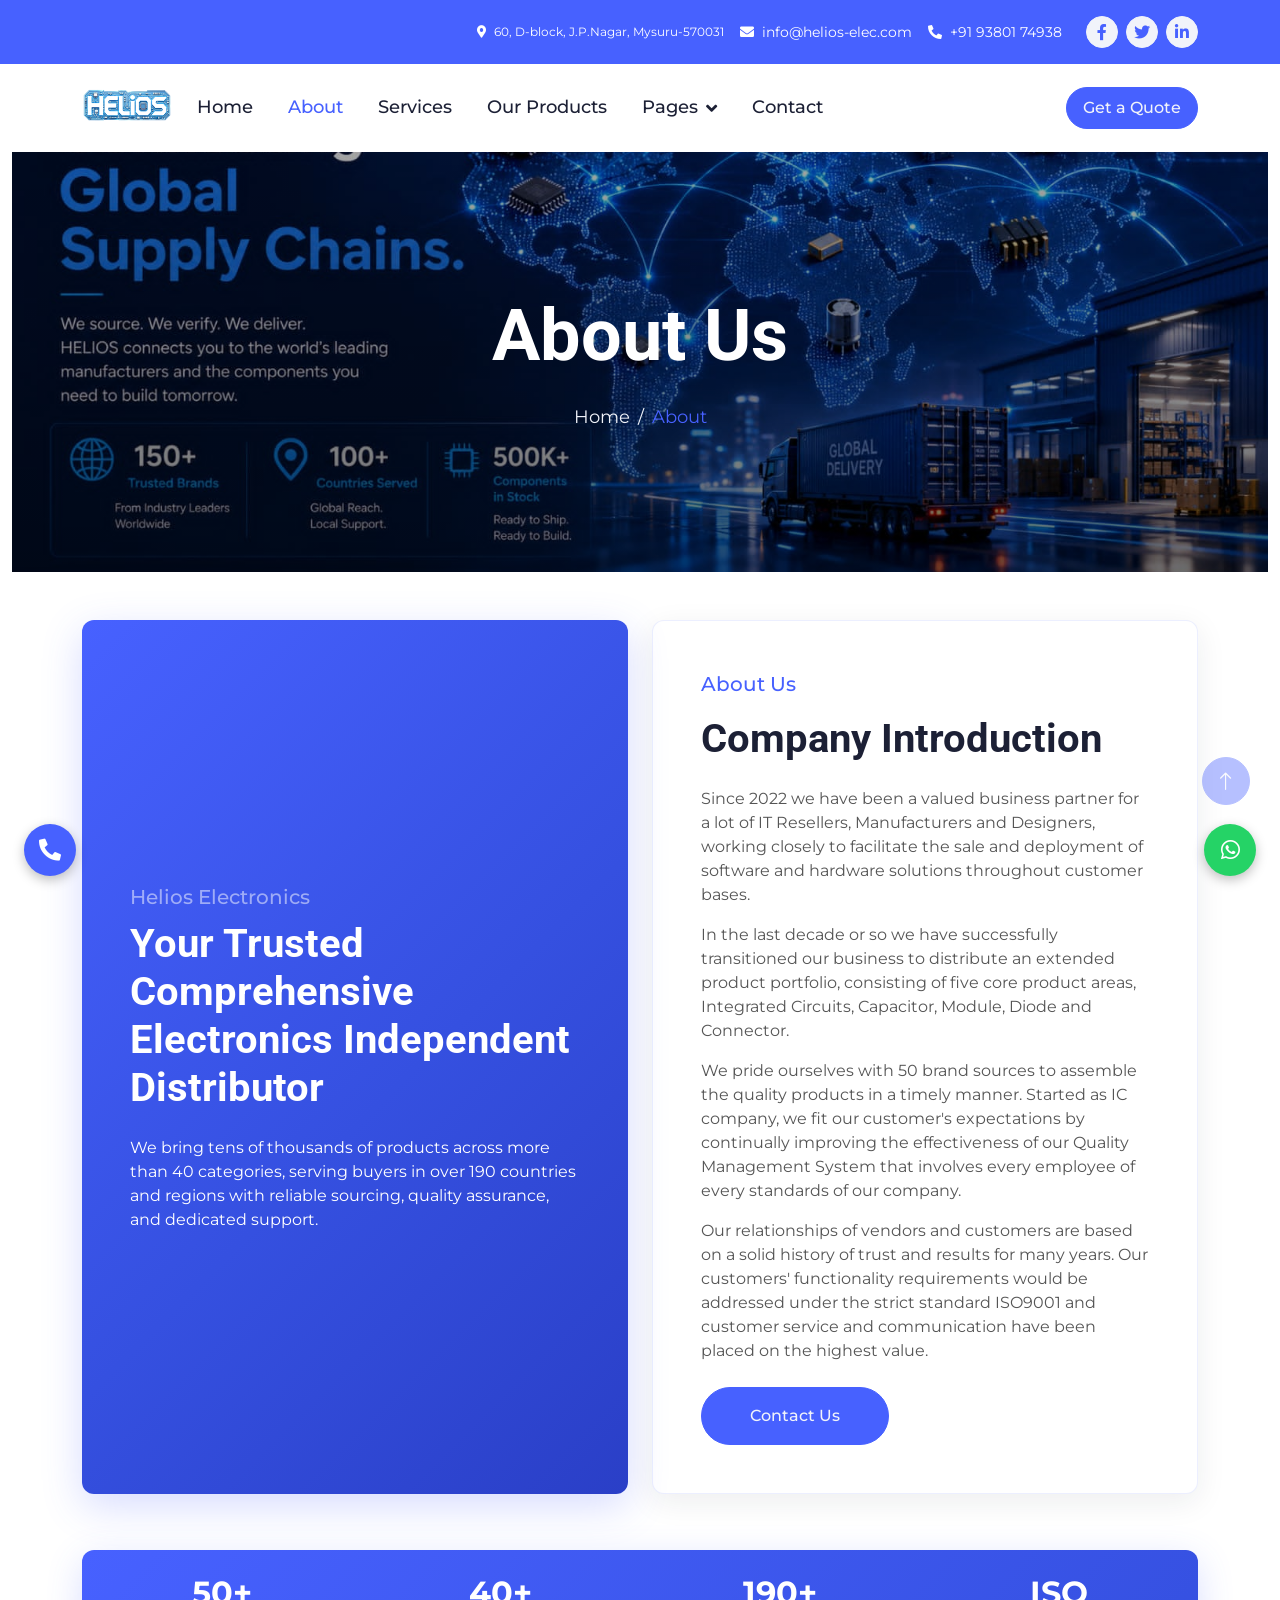
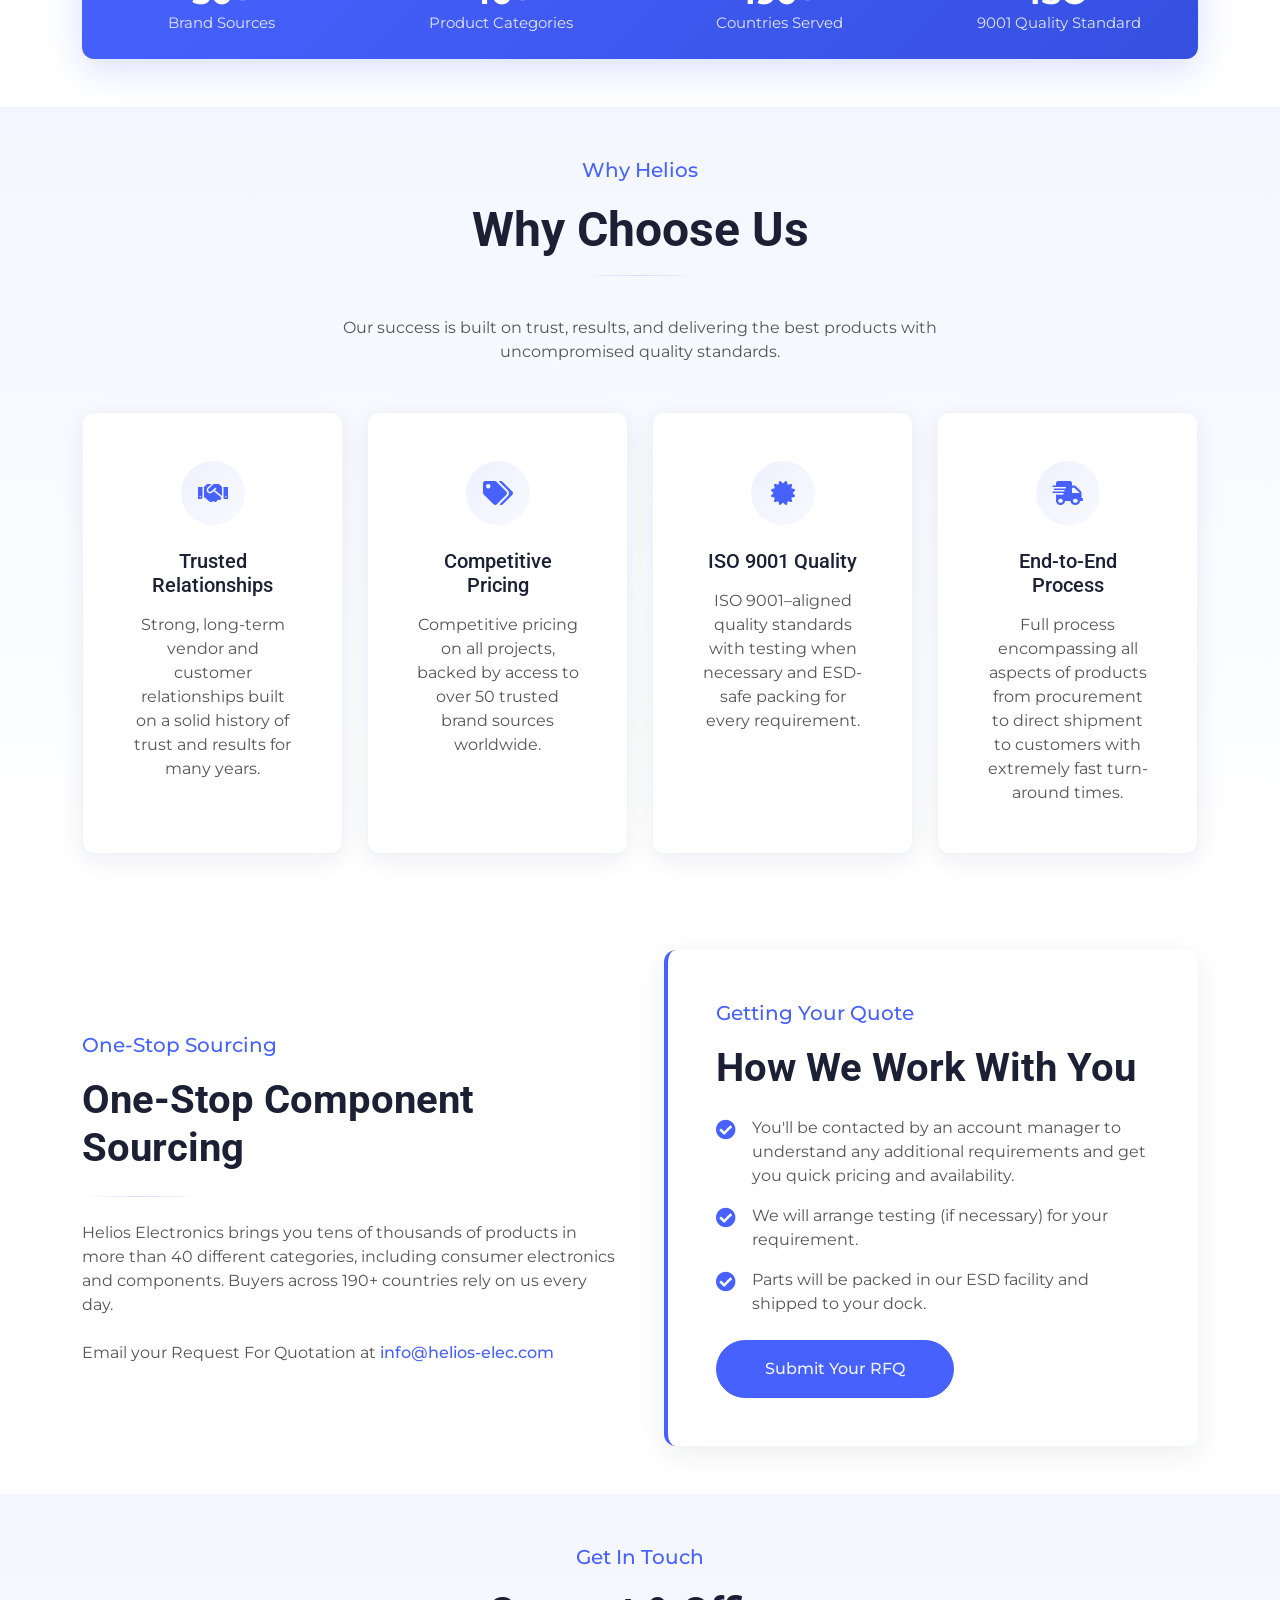
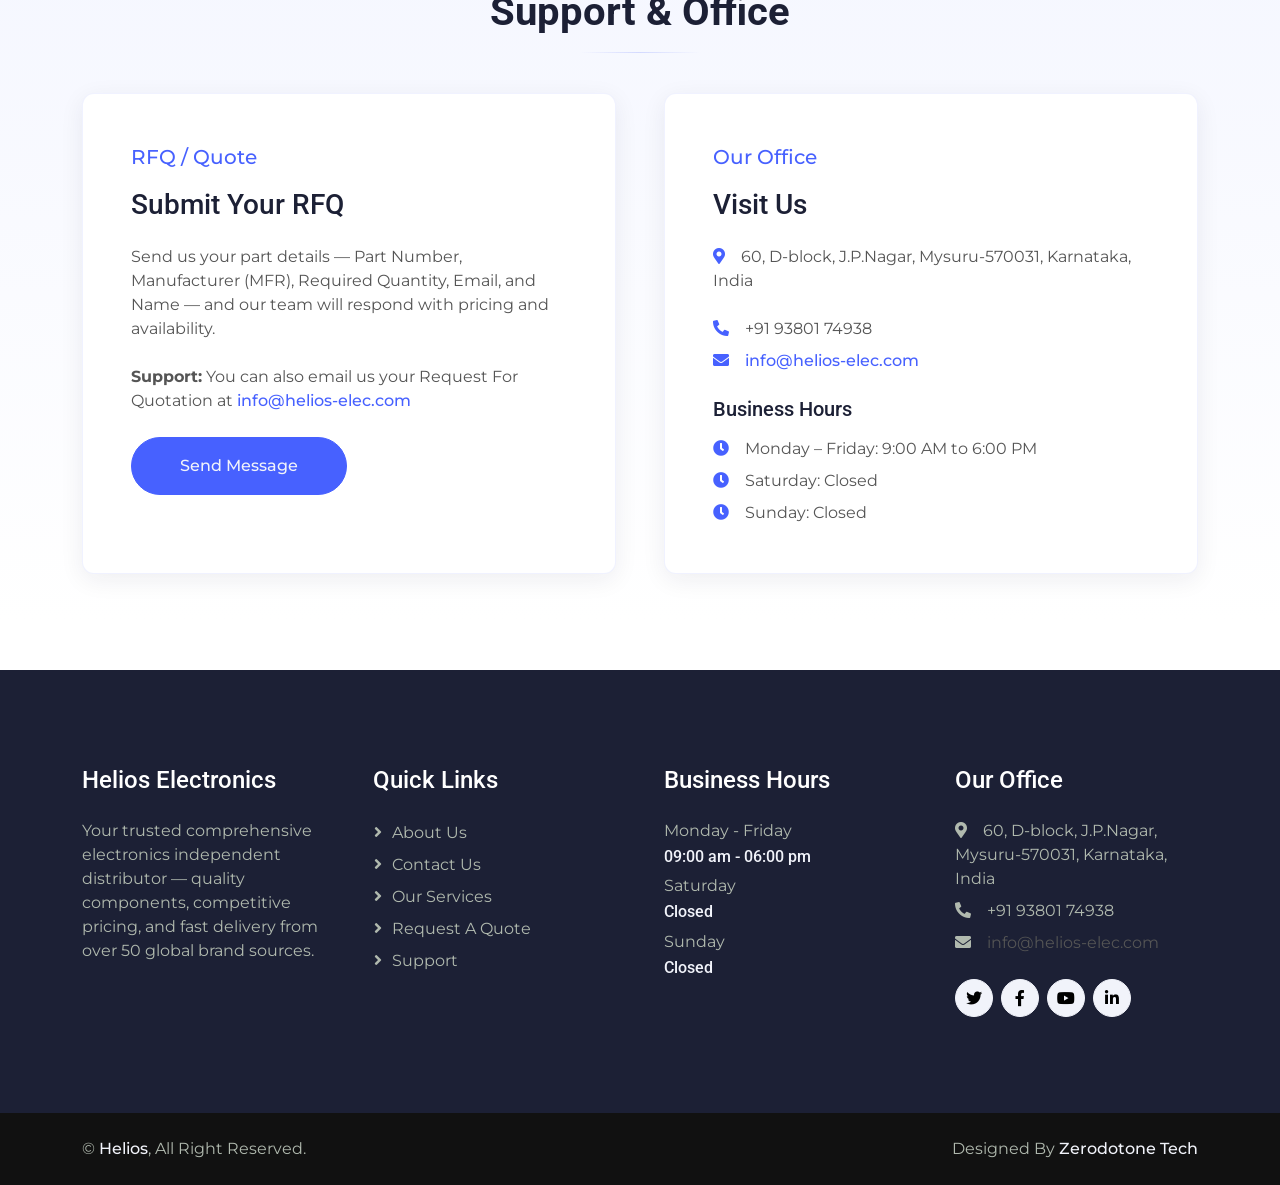
<file: about.html>
<!DOCTYPE html>
<html lang="en">

<head>
    <meta charset="utf-8">
    <title>About Us - Helios Electronics</title>
    <meta content="width=device-width, initial-scale=1.0" name="viewport">
    <meta content="Helios Electronics, electronic components distributor, ISO9001" name="keywords">
    <meta content="Learn about Helios Electronics — your trusted comprehensive electronics independent distributor since 2022." name="description">

    <!-- Favicon -->
    <link href="img/favicon.ico" rel="icon" sizes="any">
    <link href="img/favicon-32x32.png" rel="icon" type="image/png" sizes="32x32">
    <link href="img/apple-touch-icon.png" rel="apple-touch-icon">

    <!-- Google Web Fonts -->
    <link rel="preconnect" href="https://fonts.googleapis.com">
    <link rel="preconnect" href="https://fonts.gstatic.com" crossorigin>
    <link href="https://fonts.googleapis.com/css2?family=Montserrat:wght@400;500&family=Roboto:wght@500;700&display=swap" rel="stylesheet">  

    <!-- Icon Font Stylesheet -->
    <link href="https://cdnjs.cloudflare.com/ajax/libs/font-awesome/5.10.0/css/all.min.css" rel="stylesheet">
    <link href="https://cdn.jsdelivr.net/npm/bootstrap-icons@1.4.1/font/bootstrap-icons.css" rel="stylesheet">

    <!-- Libraries Stylesheet -->
    <link href="lib/animate/animate.min.css" rel="stylesheet">

    <!-- Customized Bootstrap Stylesheet -->
    <link href="css/bootstrap.min.css" rel="stylesheet">

    <!-- Template Stylesheet -->
    <link href="css/style.css" rel="stylesheet">
</head>

<body class="helios-about-page">
    <!-- Spinner Start -->
    <div id="spinner" class="show bg-white position-fixed translate-middle w-100 vh-100 top-50 start-50 d-flex align-items-center justify-content-center">
        <div class="spinner-border text-primary" role="status" style="width: 3rem; height: 3rem;"></div>
    </div>
    <!-- Spinner End -->
    <!-- Topbar Start -->
    <div class="container-fluid bg-primary text-white helios-topbar">
        <div class="container py-2 py-lg-3">
            <div class="d-flex align-items-center justify-content-between justify-content-lg-start flex-wrap gap-2">
                <div class="d-flex align-items-center flex-wrap ms-lg-auto helios-topbar-contact">
                    <small class="helios-topbar-item helios-topbar-address d-none d-xl-inline"><i class="fa fa-map-marker-alt me-2"></i>60, D-block, J.P.Nagar, Mysuru-570031</small>
                    <a href="mailto:info@helios-elec.com" class="helios-topbar-item text-white text-decoration-none"><i class="fa fa-envelope me-2"></i><span>info@helios-elec.com</span></a>
                    <a href="tel:+919380174938" class="helios-topbar-item text-white text-decoration-none"><i class="fa fa-phone-alt me-2"></i>+91 93801 74938</a>
                    <div class="helios-topbar-social d-flex">
                        <a class="btn btn-sm-square btn-light text-primary rounded-circle ms-1 ms-lg-2" href=""><i class="fab fa-facebook-f"></i></a>
                        <a class="btn btn-sm-square btn-light text-primary rounded-circle ms-1 ms-lg-2" href=""><i class="fab fa-twitter"></i></a>
                        <a class="btn btn-sm-square btn-light text-primary rounded-circle ms-1 ms-lg-2" href=""><i class="fab fa-linkedin-in"></i></a>
                    </div>
                </div>
            </div>
        </div>
    </div>
    <!-- Topbar End -->


    <!-- Navbar Start -->
    <div class="container-fluid bg-white sticky-top">
        <div class="container">
            <nav class="navbar navbar-expand-lg bg-white navbar-light p-lg-0">
                <a href="index.html" class="navbar-brand helios-logo-link d-lg-none">
                    <img src="img/logo.png" alt="Helios Electronics" class="helios-logo helios-logo-navbar">
                </a>
                <button type="button" class="navbar-toggler me-0 ms-auto" data-bs-toggle="collapse" data-bs-target="#navbarCollapse">
                    <span class="navbar-toggler-icon"></span>
                </button>
                <div class="collapse navbar-collapse" id="navbarCollapse">
                    <div class="helios-navbar-menu">
                        <a href="index.html" class="helios-logo-link helios-nav-logo">
                            <img src="img/logo.png" alt="Helios Electronics" class="helios-logo helios-logo-navbar">
                        </a>
                        <div class="navbar-nav align-items-lg-center">
                        <a href="index.html" class="nav-item nav-link">Home</a>
                        <a href="about.html" class="nav-item nav-link active">About</a>
                        <a href="service.html" class="nav-item nav-link">Services</a>
                        <a href="project.html" class="nav-item nav-link">Our Products</a>
                        <div class="nav-item dropdown">
                            <a href="#" class="nav-link dropdown-toggle" data-bs-toggle="dropdown">Pages</a>
                            <div class="dropdown-menu bg-light rounded-0 rounded-bottom m-0">
                                <a href="quote.html" class="dropdown-item">Quotation</a>
                            </div>
                        </div>
                        <a href="contact.html" class="nav-item nav-link">Contact</a>
                        </div>
                    </div>
                    <div class="ms-auto d-none d-lg-block">
                        <a href="quote.html" class="btn btn-primary rounded-pill py-2 px-3">Get a Quote</a>
                    </div>
                </div>
            </nav>
        </div>
    </div>
    <!-- Navbar End -->


    <!-- Page Header Start -->
    <div class="container-fluid helios-page-banner mb-5 wow fadeIn" data-wow-delay="0.1s">
        <div class="helios-page-banner-media">
            <img src="img/homefourslide.jpeg" class="helios-page-banner-img" alt="Helios Electronics">
            <div class="helios-page-banner-overlay">
                <div class="container text-center py-4 py-lg-5">
                    <h1 class="display-2 text-white mb-3 mb-lg-4 animated slideInDown">About Us</h1>
                    <nav aria-label="breadcrumb animated slideInDown">
                        <ol class="breadcrumb justify-content-center mb-0">
                            <li class="breadcrumb-item"><a href="index.html">Home</a></li>
                            <li class="breadcrumb-item text-primary" aria-current="page">About</li>
                        </ol>
                    </nav>
                </div>
            </div>
        </div>
    </div>
    <!-- Page Header End -->


    <!-- About Start -->
    <div class="container-fluid helios-about-section mb-4">
        <div class="container">
            <div class="row g-4 align-items-stretch">
                <div class="col-lg-6 order-lg-1 order-2">
                    <div class="h-100 helios-about-panel helios-about-panel-primary text-white d-flex flex-column justify-content-center wow fadeIn" data-wow-delay="0.3s" style="min-height: 320px;">
                        <p class="fs-5 fw-medium text-white-50 mb-2">Helios Electronics</p>
                        <h2 class="display-6 text-white mb-4">Your Trusted Comprehensive Electronics Independent Distributor</h2>
                        <p class="mb-0">We bring tens of thousands of products across more than 40 categories, serving buyers in over 190 countries and regions with reliable sourcing, quality assurance, and dedicated support.</p>
                    </div>
                </div>
                <div class="col-lg-6 order-lg-2 order-1 wow fadeIn" data-wow-delay="0.5s">
                    <div class="h-100 helios-about-panel helios-about-panel-light">
                        <p class="fs-5 fw-medium text-primary">About Us</p>
                        <h1 class="display-6 mb-4">Company Introduction</h1>
                        <p class="mb-3">Since 2022 we have been a valued business partner for a lot of IT Resellers, Manufacturers and Designers, working closely to facilitate the sale and deployment of software and hardware solutions throughout customer bases.</p>
                        <p class="mb-3">In the last decade or so we have successfully transitioned our business to distribute an extended product portfolio, consisting of five core product areas, Integrated Circuits, Capacitor, Module, Diode and Connector.</p>
                        <p class="mb-3">We pride ourselves with 50 brand sources to assemble the quality products in a timely manner. Started as IC company, we fit our customer's expectations by continually improving the effectiveness of our Quality Management System that involves every employee of every standards of our company.</p>
                        <p class="mb-4">Our relationships of vendors and customers are based on a solid history of trust and results for many years. Our customers' functionality requirements would be addressed under the strict standard ISO9001 and customer service and communication have been placed on the highest value.</p>
                        <a class="btn btn-primary rounded-pill py-3 px-5" href="contact.html">Contact Us</a>
                    </div>
                </div>
            </div>
        </div>
    </div>
    <!-- About End -->


    <!-- Stats Start -->
    <div class="container-fluid pb-5">
        <div class="container">
            <div class="helios-stats-bar wow fadeInUp" data-wow-delay="0.1s">
                <div class="row g-0 text-center">
                    <div class="col-6 col-md-3">
                        <div class="helios-stat-item">
                            <div class="helios-stat-number">50+</div>
                            <p class="helios-stat-label">Brand Sources</p>
                        </div>
                    </div>
                    <div class="col-6 col-md-3">
                        <div class="helios-stat-item">
                            <div class="helios-stat-number">40+</div>
                            <p class="helios-stat-label">Product Categories</p>
                        </div>
                    </div>
                    <div class="col-6 col-md-3">
                        <div class="helios-stat-item">
                            <div class="helios-stat-number">190+</div>
                            <p class="helios-stat-label">Countries Served</p>
                        </div>
                    </div>
                    <div class="col-6 col-md-3">
                        <div class="helios-stat-item">
                            <div class="helios-stat-number">ISO</div>
                            <p class="helios-stat-label">9001 Quality Standard</p>
                        </div>
                    </div>
                </div>
            </div>
        </div>
    </div>
    <!-- Stats End -->


    <!-- Why Choose Us Start -->
    <div class="container-fluid py-5 helios-section-alt">
        <div class="container">
            <div class="text-center mx-auto helios-section-title wow fadeInUp" data-wow-delay="0.1s">
                <p class="fs-5 fw-medium text-primary">Why Helios</p>
                <h1 class="display-5 mb-3">Why Choose Us</h1>
                <div class="helios-section-divider"></div>
                <p class="mb-5 text-secondary">Our success is built on trust, results, and delivering the best products with uncompromised quality standards.</p>
            </div>
            <div class="row g-4">
                <div class="col-sm-6 col-lg-3 wow fadeInUp" data-wow-delay="0.1s">
                    <div class="helios-feature-card p-4 p-md-5 text-center">
                        <div class="helios-feature-icon mx-auto mb-4">
                            <i class="fa fa-handshake fs-4"></i>
                        </div>
                        <h5 class="mb-3">Trusted Relationships</h5>
                        <p class="mb-0">Strong, long-term vendor and customer relationships built on a solid history of trust and results for many years.</p>
                    </div>
                </div>
                <div class="col-sm-6 col-lg-3 wow fadeInUp" data-wow-delay="0.2s">
                    <div class="helios-feature-card p-4 p-md-5 text-center">
                        <div class="helios-feature-icon mx-auto mb-4">
                            <i class="fa fa-tags fs-4"></i>
                        </div>
                        <h5 class="mb-3">Competitive Pricing</h5>
                        <p class="mb-0">Competitive pricing on all projects, backed by access to over 50 trusted brand sources worldwide.</p>
                    </div>
                </div>
                <div class="col-sm-6 col-lg-3 wow fadeInUp" data-wow-delay="0.3s">
                    <div class="helios-feature-card p-4 p-md-5 text-center">
                        <div class="helios-feature-icon mx-auto mb-4">
                            <i class="fa fa-certificate fs-4"></i>
                        </div>
                        <h5 class="mb-3">ISO 9001 Quality</h5>
                        <p class="mb-0">ISO 9001–aligned quality standards with testing when necessary and ESD-safe packing for every requirement.</p>
                    </div>
                </div>
                <div class="col-sm-6 col-lg-3 wow fadeInUp" data-wow-delay="0.4s">
                    <div class="helios-feature-card p-4 p-md-5 text-center">
                        <div class="helios-feature-icon mx-auto mb-4">
                            <i class="fa fa-shipping-fast fs-4"></i>
                        </div>
                        <h5 class="mb-3">End-to-End Process</h5>
                        <p class="mb-0">Full process encompassing all aspects of products from procurement to direct shipment to customers with extremely fast turn-around times.</p>
                    </div>
                </div>
            </div>
        </div>
    </div>
    <!-- Why Choose Us End -->


    <!-- One-Stop Sourcing & Getting Your Quote Start -->
    <div class="container-fluid py-5">
        <div class="container">
            <div class="row g-5 align-items-center">
                <div class="col-lg-6 wow fadeInUp" data-wow-delay="0.1s">
                    <p class="fs-5 fw-medium text-primary">One-Stop Sourcing</p>
                    <h2 class="display-6 mb-4">One-Stop Component Sourcing</h2>
                    <div class="helios-section-divider ms-0 mb-4"></div>
                    <p class="mb-4 text-secondary">Helios Electronics brings you tens of thousands of products in more than 40 different categories, including consumer electronics and components. Buyers across 190+ countries rely on us every day.</p>
                    <p class="mb-0">Email your Request For Quotation at <a href="mailto:info@helios-elec.com" class="text-primary fw-medium">info@helios-elec.com</a></p>
                </div>
                <div class="col-lg-6 wow fadeInUp" data-wow-delay="0.3s">
                    <div class="helios-quote-card p-4 p-md-5">
                        <p class="fs-5 fw-medium text-primary">Getting Your Quote</p>
                        <h2 class="display-6 mb-4">How We Work With You</h2>
                        <ul class="list-unstyled mb-4">
                            <li class="d-flex mb-3">
                                <i class="fa fa-check-circle text-primary fs-5 me-3 mt-1"></i>
                                <span>You'll be contacted by an account manager to understand any additional requirements and get you quick pricing and availability.</span>
                            </li>
                            <li class="d-flex mb-3">
                                <i class="fa fa-check-circle text-primary fs-5 me-3 mt-1"></i>
                                <span>We will arrange testing (if necessary) for your requirement.</span>
                            </li>
                            <li class="d-flex mb-4">
                                <i class="fa fa-check-circle text-primary fs-5 me-3 mt-1"></i>
                                <span>Parts will be packed in our ESD facility and shipped to your dock.</span>
                            </li>
                        </ul>
                        <a class="btn btn-primary rounded-pill py-3 px-5" href="quote.html">Submit Your RFQ</a>
                    </div>
                </div>
            </div>
        </div>
    </div>
    <!-- One-Stop Sourcing & Getting Your Quote End -->


    <!-- Support & Office Start -->
    <div class="container-fluid py-5 helios-section-alt">
        <div class="container">
            <div class="text-center mx-auto helios-section-title wow fadeInUp" data-wow-delay="0.1s">
                <p class="fs-5 fw-medium text-primary">Get In Touch</p>
                <h2 class="display-6 mb-3">Support &amp; Office</h2>
                <div class="helios-section-divider"></div>
            </div>
            <div class="row g-4 g-lg-5">
                <div class="col-lg-6 wow fadeInUp" data-wow-delay="0.1s">
                    <div class="helios-feature-card p-4 p-md-5 h-100">
                            <p class="fs-5 fw-medium text-primary">RFQ / Quote</p>
                            <h3 class="mb-4">Submit Your RFQ</h3>
                            <p class="mb-4">Send us your part details — Part Number, Manufacturer (MFR), Required Quantity, Email, and Name — and our team will respond with pricing and availability.</p>
                            <p class="mb-4"><strong>Support:</strong> You can also email us your Request For Quotation at <a href="mailto:info@helios-elec.com" class="text-primary fw-medium">info@helios-elec.com</a></p>
                            <a class="btn btn-primary rounded-pill py-3 px-5" href="quote.html">Send Message</a>
                    </div>
                </div>
                <div class="col-lg-6 wow fadeInUp" data-wow-delay="0.3s">
                    <div class="helios-feature-card p-4 p-md-5 h-100">
                            <p class="fs-5 fw-medium text-primary">Our Office</p>
                            <h3 class="mb-4">Visit Us</h3>
                            <p class="mb-4"><i class="fa fa-map-marker-alt text-primary me-3"></i>60, D-block, J.P.Nagar, Mysuru-570031, Karnataka, India</p>
                            <p class="mb-2"><i class="fa fa-phone-alt text-primary me-3"></i>+91 93801 74938</p>
                            <p class="mb-4"><i class="fa fa-envelope text-primary me-3"></i><a href="mailto:info@helios-elec.com" class="text-primary fw-medium">info@helios-elec.com</a></p>
                            <h5 class="mb-3">Business Hours</h5>
                            <ul class="list-unstyled mb-0">
                                <li class="mb-2"><i class="fa fa-clock text-primary me-3"></i>Monday – Friday: 9:00 AM to 6:00 PM</li>
                                <li class="mb-2"><i class="fa fa-clock text-primary me-3"></i>Saturday: Closed</li>
                                <li><i class="fa fa-clock text-primary me-3"></i>Sunday: Closed</li>
                            </ul>
                    </div>
                </div>
            </div>
        </div>
    </div>
    <!-- Support & Office End -->


   <!-- Footer Start -->
    <div class="container-fluid bg-dark footer mt-5 py-5 wow fadeIn" data-wow-delay="0.1s">
        <div class="container py-5">
            <div class="row g-5">

               <div class="col-lg-3 col-md-6">
                    <h4 class="text-white mb-4">Helios Electronics</h4>
                    <p>Your trusted comprehensive electronics independent distributor — quality components, competitive pricing, and fast delivery from over 50 global brand sources.</p>
                    <!-- <div class="position-relative w-100">
                        <input class="form-control bg-transparent w-100 py-3 ps-4 pe-5" type="text" placeholder="Your email">
                        <button type="button" class="btn btn-light py-2 position-absolute top-0 end-0 mt-2 me-2">SignUp</button>
                    </div> -->
                </div>


                <div class="col-lg-3 col-md-6">
                    <h4 class="text-white mb-4">Quick Links</h4>
                    <a class="btn btn-link" href="about.html">About Us</a>
                    <a class="btn btn-link" href="contact.html">Contact Us</a>
                    <a class="btn btn-link" href="service.html">Our Services</a>
                    <a class="btn btn-link" href="quote.html">Request a Quote</a>
                    <a class="btn btn-link" href="contact.html">Support</a>
                </div>
                <div class="col-lg-3 col-md-6">
                    <h4 class="text-white mb-4">Business Hours</h4>
                    <p class="mb-1">Monday - Friday</p>
                    <h6 class="text-light">09:00 am - 06:00 pm</h6>
                    <p class="mb-1">Saturday</p>
                    <h6 class="text-light">Closed</h6>
                    <p class="mb-1">Sunday</p>
                    <h6 class="text-light">Closed</h6>
                </div>


            
                 <div class="col-lg-3 col-md-6">
                    <h4 class="text-white mb-4">Our Office</h4>
                    <p class="mb-2"><i class="fa fa-map-marker-alt me-3"></i>60, D-block, J.P.Nagar, Mysuru-570031, Karnataka, India</p>
                    <p class="mb-2"><i class="fa fa-phone-alt me-3"></i>+91 93801 74938</p>
                    <p class="mb-2"><i class="fa fa-envelope me-3"></i><a href="mailto:info@helios-elec.com" class="text-body">info@helios-elec.com</a></p>
                    <div class="d-flex pt-3">
                        <a class="btn btn-square btn-light rounded-circle me-2" href=""><i class="fab fa-twitter"></i></a>
                        <a class="btn btn-square btn-light rounded-circle me-2" href=""><i class="fab fa-facebook-f"></i></a>
                        <a class="btn btn-square btn-light rounded-circle me-2" href=""><i class="fab fa-youtube"></i></a>
                        <a class="btn btn-square btn-light rounded-circle me-2" href=""><i class="fab fa-linkedin-in"></i></a>
                    </div>
                </div>

                
                
            </div>
        </div>
    </div>
    <!-- Footer End -->


    <!-- Copyright Start -->
    <div class="container-fluid copyright py-4">
        <div class="container">
            <div class="row">
                <div class="col-md-6 text-center text-md-start mb-3 mb-md-0">
                    &copy; <a class="fw-medium text-light" href="#">Helios</a>, All Right Reserved.
                </div>
                <div class="col-md-6 text-center text-md-end">
                    
                    <!--/*** The author’s attribution link below must remain intact on your website. ***/-->
                    <!--/*** If you wish to remove this credit link, please purchase the Pro Version from https://htmlcodex.com . ***/-->
                    Designed By <a class="fw-medium text-light" href="">Zerodotone Tech</a>
                </div>
            </div>
        </div>
    </div>
    <!-- Copyright End -->


<!-- Floating Call & WhatsApp -->
    <a href="tel:+919380174938" class="helios-float-btn helios-float-call" aria-label="Call us">
        <i class="fa fa-phone-alt"></i>
    </a>
    <a href="https://wa.me/919380174938" class="helios-float-btn helios-float-whatsapp" target="_blank" rel="noopener noreferrer" aria-label="Chat on WhatsApp">
        <i class="fab fa-whatsapp"></i>
    </a>

    <!-- Back to Top -->
    <a href="#" class="btn btn-lg btn-primary btn-lg-square rounded-circle back-to-top"><i class="bi bi-arrow-up"></i></a>


    <!-- JavaScript Libraries -->
    <script src="https://ajax.googleapis.com/ajax/libs/jquery/3.6.1/jquery.min.js"></script>
    <script src="https://cdn.jsdelivr.net/npm/bootstrap@5.0.0/dist/js/bootstrap.bundle.min.js"></script>
    <script src="lib/wow/wow.min.js"></script>
    <script src="lib/easing/easing.min.js"></script>
    <script src="lib/waypoints/waypoints.min.js"></script>

    <!-- Template Javascript -->
    <script src="js/main.js"></script>
</body>

</html>
</file>
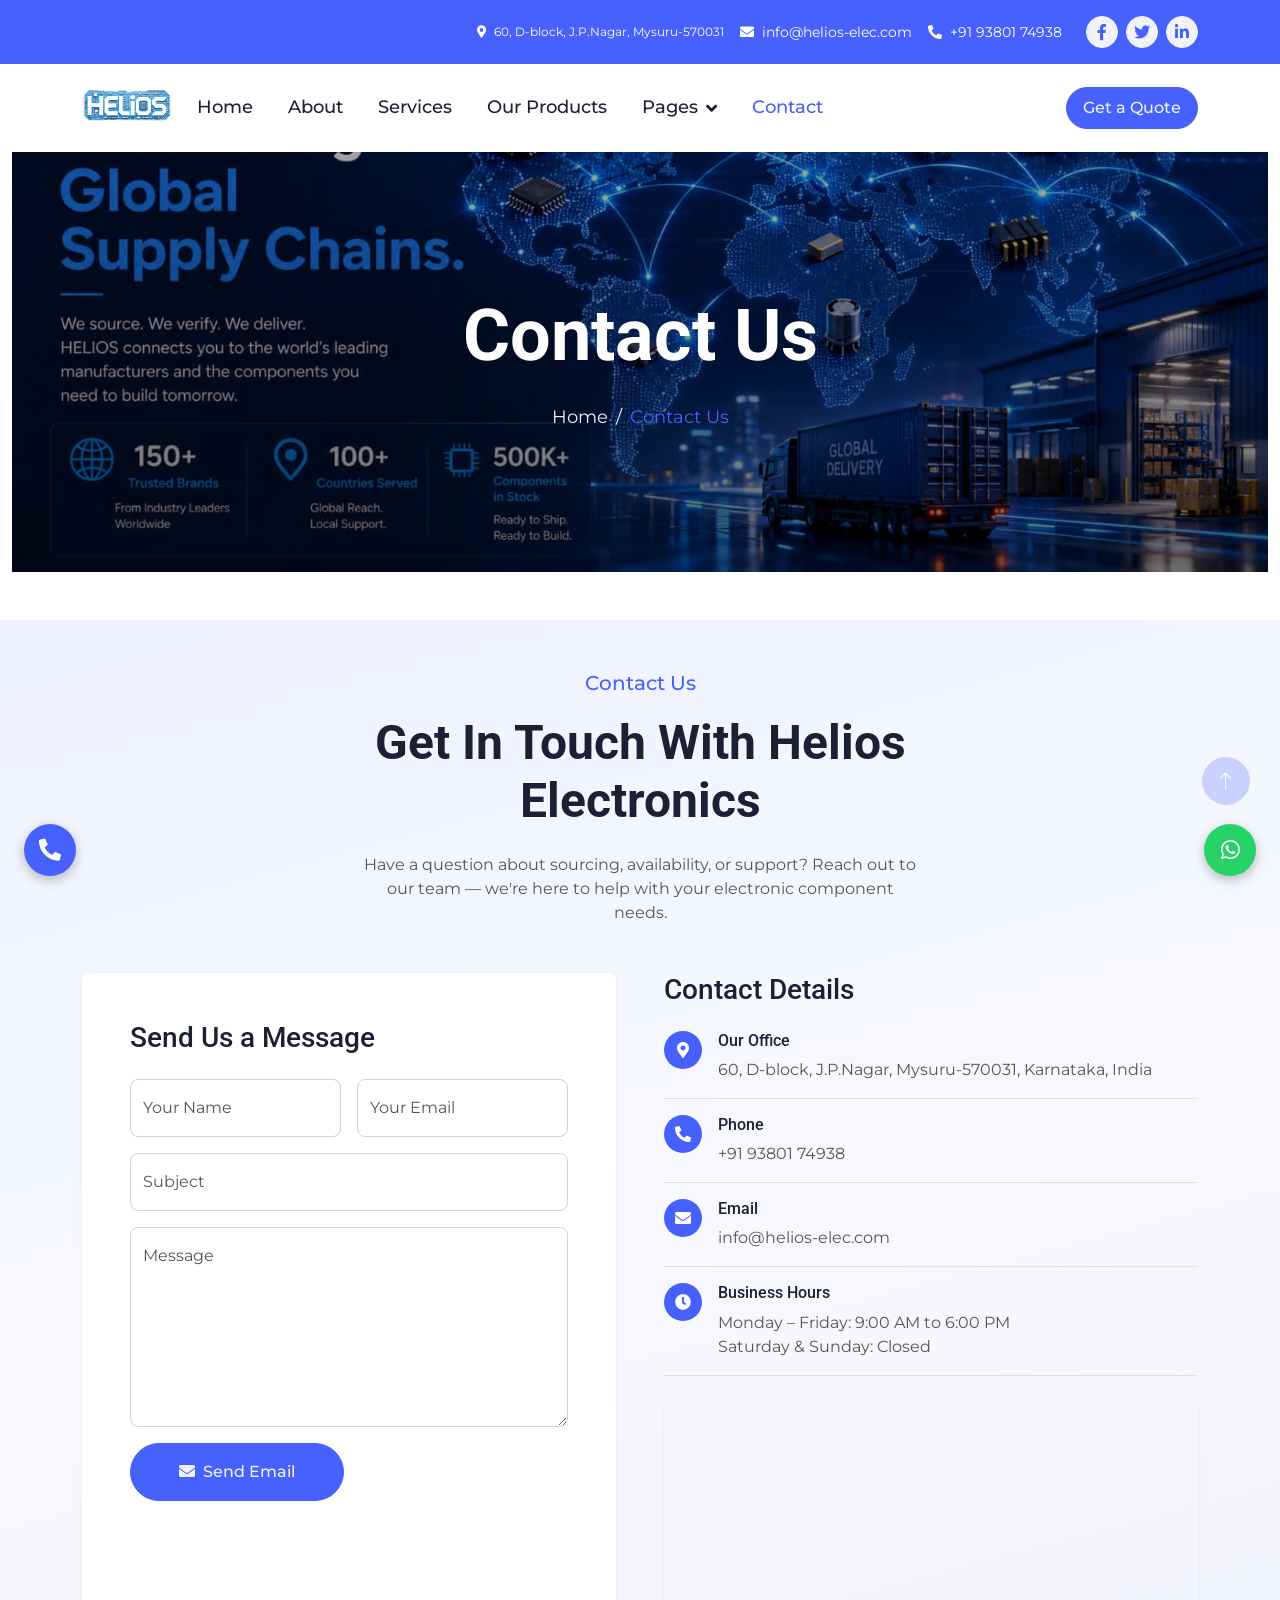
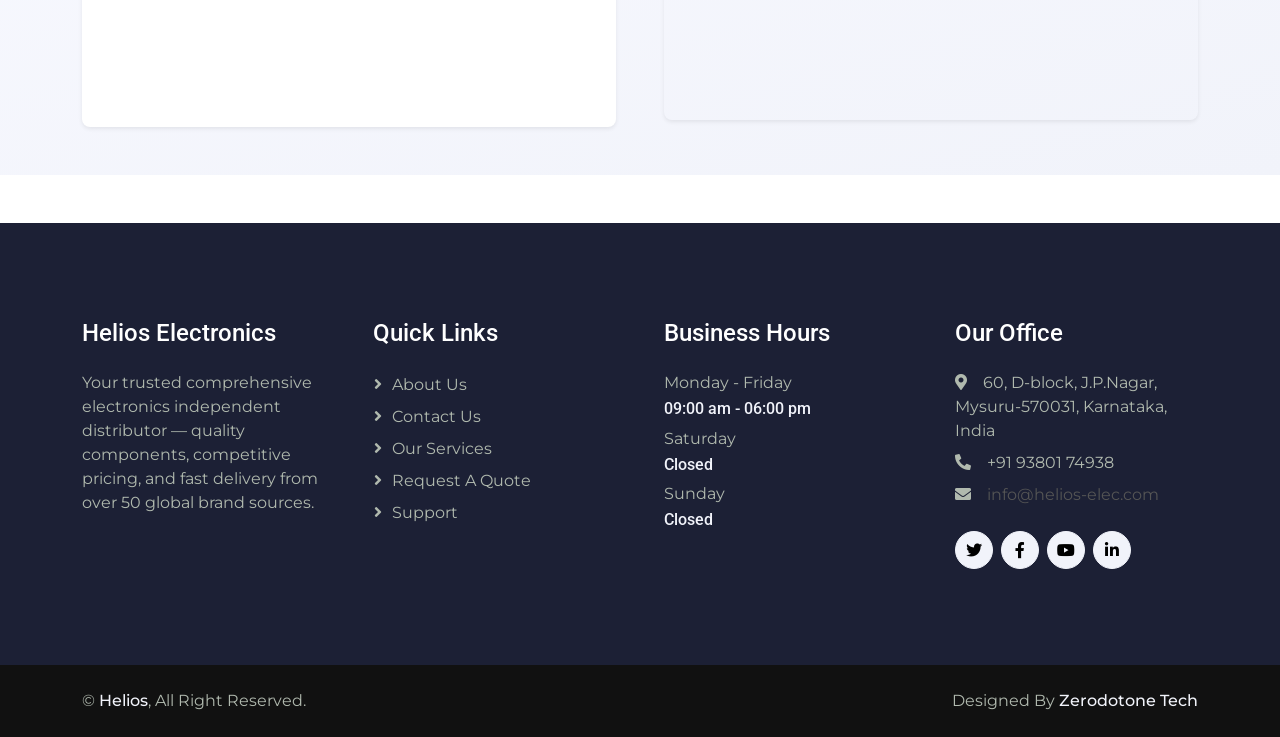
<file: contact.html>
<!DOCTYPE html>
<html lang="en">

<head>
    <meta charset="utf-8">
    <title>Contact Us - Helios Electronics</title>
    <meta content="width=device-width, initial-scale=1.0" name="viewport">
    <meta content="Helios Electronics, contact, Mysuru, electronic components support" name="keywords">
    <meta content="Contact Helios Electronics in Mysuru for electronic component sourcing, support, and inquiries." name="description">

    <!-- Favicon -->
    <link href="img/favicon.ico" rel="icon" sizes="any">
    <link href="img/favicon-32x32.png" rel="icon" type="image/png" sizes="32x32">
    <link href="img/apple-touch-icon.png" rel="apple-touch-icon">

    <!-- Google Web Fonts -->
    <link rel="preconnect" href="https://fonts.googleapis.com">
    <link rel="preconnect" href="https://fonts.gstatic.com" crossorigin>
    <link href="https://fonts.googleapis.com/css2?family=Montserrat:wght@400;500&family=Roboto:wght@500;700&display=swap" rel="stylesheet">  

    <!-- Icon Font Stylesheet -->
    <link href="https://cdnjs.cloudflare.com/ajax/libs/font-awesome/5.10.0/css/all.min.css" rel="stylesheet">
    <link href="https://cdn.jsdelivr.net/npm/bootstrap-icons@1.4.1/font/bootstrap-icons.css" rel="stylesheet">

    <!-- Libraries Stylesheet -->
    <link href="lib/animate/animate.min.css" rel="stylesheet">

    <!-- Customized Bootstrap Stylesheet -->
    <link href="css/bootstrap.min.css" rel="stylesheet">

    <!-- Template Stylesheet -->
    <link href="css/style.css" rel="stylesheet">
</head>

<body>
    <!-- Spinner Start -->
    <div id="spinner" class="show bg-white position-fixed translate-middle w-100 vh-100 top-50 start-50 d-flex align-items-center justify-content-center">
        <div class="spinner-border text-primary" role="status" style="width: 3rem; height: 3rem;"></div>
    </div>
    <!-- Spinner End -->
    <!-- Topbar Start -->
    <div class="container-fluid bg-primary text-white helios-topbar">
        <div class="container py-2 py-lg-3">
            <div class="d-flex align-items-center justify-content-between justify-content-lg-start flex-wrap gap-2">
                <div class="d-flex align-items-center flex-wrap ms-lg-auto helios-topbar-contact">
                    <small class="helios-topbar-item helios-topbar-address d-none d-xl-inline"><i class="fa fa-map-marker-alt me-2"></i>60, D-block, J.P.Nagar, Mysuru-570031</small>
                    <a href="mailto:info@helios-elec.com" class="helios-topbar-item text-white text-decoration-none"><i class="fa fa-envelope me-2"></i><span>info@helios-elec.com</span></a>
                    <a href="tel:+919380174938" class="helios-topbar-item text-white text-decoration-none"><i class="fa fa-phone-alt me-2"></i>+91 93801 74938</a>
                    <div class="helios-topbar-social d-flex">
                        <a class="btn btn-sm-square btn-light text-primary rounded-circle ms-1 ms-lg-2" href=""><i class="fab fa-facebook-f"></i></a>
                        <a class="btn btn-sm-square btn-light text-primary rounded-circle ms-1 ms-lg-2" href=""><i class="fab fa-twitter"></i></a>
                        <a class="btn btn-sm-square btn-light text-primary rounded-circle ms-1 ms-lg-2" href=""><i class="fab fa-linkedin-in"></i></a>
                    </div>
                </div>
            </div>
        </div>
    </div>
    <!-- Topbar End -->


    <!-- Navbar Start -->
    <div class="container-fluid bg-white sticky-top">
        <div class="container">
            <nav class="navbar navbar-expand-lg bg-white navbar-light p-lg-0">
                <a href="index.html" class="navbar-brand helios-logo-link d-lg-none">
                    <img src="img/logo.png" alt="Helios Electronics" class="helios-logo helios-logo-navbar">
                </a>
                <button type="button" class="navbar-toggler me-0 ms-auto" data-bs-toggle="collapse" data-bs-target="#navbarCollapse">
                    <span class="navbar-toggler-icon"></span>
                </button>
                <div class="collapse navbar-collapse" id="navbarCollapse">
                    <div class="helios-navbar-menu">
                        <a href="index.html" class="helios-logo-link helios-nav-logo">
                            <img src="img/logo.png" alt="Helios Electronics" class="helios-logo helios-logo-navbar">
                        </a>
                        <div class="navbar-nav align-items-lg-center">
                        <a href="index.html" class="nav-item nav-link">Home</a>
                        <a href="about.html" class="nav-item nav-link">About</a>
                        <a href="service.html" class="nav-item nav-link">Services</a>
                        <a href="project.html" class="nav-item nav-link">Our Products</a>
                        <div class="nav-item dropdown">
                            <a href="#" class="nav-link dropdown-toggle" data-bs-toggle="dropdown">Pages</a>
                            <div class="dropdown-menu bg-light rounded-0 rounded-bottom m-0">
                                <a href="quote.html" class="dropdown-item">Quotation</a>
                            </div>
                        </div>
                        <a href="contact.html" class="nav-item nav-link active">Contact</a>
                        </div>
                    </div>
                    <div class="ms-auto d-none d-lg-block">
                        <a href="quote.html" class="btn btn-primary rounded-pill py-2 px-3">Get a Quote</a>
                    </div>
                </div>
            </nav>
        </div>
    </div>
    <!-- Navbar End -->


    <!-- Page Header Start -->
    <div class="container-fluid helios-page-banner mb-5 wow fadeIn" data-wow-delay="0.1s">
        <div class="helios-page-banner-media">
            <img src="img/homefourslide.jpeg" class="helios-page-banner-img" alt="Helios Electronics">
            <div class="helios-page-banner-overlay">
                <div class="container text-center py-4 py-lg-5">
                    <h1 class="display-2 text-white mb-3 mb-lg-4 animated slideInDown">Contact Us</h1>
                    <nav aria-label="breadcrumb animated slideInDown">
                        <ol class="breadcrumb justify-content-center mb-0">
                            <li class="breadcrumb-item"><a href="index.html">Home</a></li>
                            <li class="breadcrumb-item text-primary" aria-current="page">Contact Us</li>
                        </ol>
                    </nav>
                </div>
            </div>
        </div>
    </div>
    <!-- Page Header End -->


    <!-- Contact Start -->
    <div class="container-fluid products-page-section py-5">
        <div class="container">
            <div class="text-center mx-auto wow fadeInUp" data-wow-delay="0.1s" style="max-width: 560px;">
                <p class="fs-5 fw-medium text-primary">Contact Us</p>
                <h1 class="display-5 mb-4">Get In Touch With Helios Electronics</h1>
                <p class="text-secondary mb-5">Have a question about sourcing, availability, or support? Reach out to our team — we're here to help with your electronic component needs.</p>
            </div>
            <div class="row g-5">
                <div class="col-lg-6 wow fadeInUp" data-wow-delay="0.1s">
                    <div class="bg-white rounded p-4 p-md-5 shadow-sm h-100">
                        <h3 class="mb-4">Send Us a Message</h3>
                        <form class="helios-email-form" data-form-type="contact">
                            <div class="row g-3">
                                <div class="col-md-6">
                                    <div class="form-floating">
                                        <input type="text" class="form-control" id="name" name="name" placeholder="Your Name" required>
                                        <label for="name">Your Name</label>
                                    </div>
                                </div>
                                <div class="col-md-6">
                                    <div class="form-floating">
                                        <input type="email" class="form-control" id="email" name="email" placeholder="Your Email" required>
                                        <label for="email">Your Email</label>
                                    </div>
                                </div>
                                <div class="col-12">
                                    <div class="form-floating">
                                        <input type="text" class="form-control" id="subject" name="subject" placeholder="Subject">
                                        <label for="subject">Subject</label>
                                    </div>
                                </div>
                                <div class="col-12">
                                    <div class="form-floating">
                                        <textarea class="form-control" placeholder="Leave a message here" id="message" name="message" style="height: 200px" required></textarea>
                                        <label for="message">Message</label>
                                    </div>
                                </div>
                                <div class="col-12">
                                    <button class="btn btn-primary rounded-pill py-3 px-5" type="submit"><i class="fa fa-envelope me-2"></i>Send Email</button>
                                </div>
                            </div>
                        </form>
                    </div>
                </div>
                <div class="col-lg-6 wow fadeInUp" data-wow-delay="0.5s">
                    <h3 class="mb-4">Contact Details</h3>
                    <div class="d-flex border-bottom pb-3 mb-3">
                        <div class="flex-shrink-0 btn-square bg-primary rounded-circle">
                            <i class="fa fa-map-marker-alt text-white"></i>
                        </div>
                        <div class="ms-3">
                            <h6>Our Office</h6>
                            <span>60, D-block, J.P.Nagar, Mysuru-570031, Karnataka, India</span>
                        </div>
                    </div>
                    <div class="d-flex border-bottom pb-3 mb-3">
                        <div class="flex-shrink-0 btn-square bg-primary rounded-circle">
                            <i class="fa fa-phone-alt text-white"></i>
                        </div>
                        <div class="ms-3">
                            <h6>Phone</h6>
                            <span><a href="tel:+919380174938" class="text-body">+91 93801 74938</a></span>
                        </div>
                    </div>
                    <div class="d-flex border-bottom pb-3 mb-3">
                        <div class="flex-shrink-0 btn-square bg-primary rounded-circle">
                            <i class="fa fa-envelope text-white"></i>
                        </div>
                        <div class="ms-3">
                            <h6>Email</h6>
                            <span><a href="mailto:info@helios-elec.com" class="text-body">info@helios-elec.com</a></span>
                        </div>
                    </div>
                    <div class="d-flex border-bottom pb-3 mb-4">
                        <div class="flex-shrink-0 btn-square bg-primary rounded-circle">
                            <i class="fa fa-clock text-white"></i>
                        </div>
                        <div class="ms-3">
                            <h6>Business Hours</h6>
                            <span>Monday – Friday: 9:00 AM to 6:00 PM<br>Saturday &amp; Sunday: Closed</span>
                        </div>
                    </div>

                    <iframe class="w-100 rounded shadow-sm"
                    src="https://maps.google.com/maps?q=60,+D-block,+J.P.Nagar,+Mysuru+570031,+Karnataka,+India&amp;hl=en&amp;z=16&amp;output=embed"
                    frameborder="0" style="min-height: 320px; border:0;" allowfullscreen="" loading="lazy" referrerpolicy="no-referrer-when-downgrade"
                    title="Helios Electronics office location - J.P.Nagar, Mysuru"></iframe>
                </div>
            </div>
        </div>
    </div>
    <!-- Contact End -->


    <!-- Footer Start -->
    <div class="container-fluid bg-dark footer mt-5 py-5 wow fadeIn" data-wow-delay="0.1s">
        <div class="container py-5">
            <div class="row g-5">

               <div class="col-lg-3 col-md-6">
                    <h4 class="text-white mb-4">Helios Electronics</h4>
                    <p>Your trusted comprehensive electronics independent distributor — quality components, competitive pricing, and fast delivery from over 50 global brand sources.</p>
                    <!-- <div class="position-relative w-100">
                        <input class="form-control bg-transparent w-100 py-3 ps-4 pe-5" type="text" placeholder="Your email">
                        <button type="button" class="btn btn-light py-2 position-absolute top-0 end-0 mt-2 me-2">SignUp</button>
                    </div> -->
                </div>


                <div class="col-lg-3 col-md-6">
                    <h4 class="text-white mb-4">Quick Links</h4>
                    <a class="btn btn-link" href="about.html">About Us</a>
                    <a class="btn btn-link" href="contact.html">Contact Us</a>
                    <a class="btn btn-link" href="service.html">Our Services</a>
                    <a class="btn btn-link" href="quote.html">Request a Quote</a>
                    <a class="btn btn-link" href="contact.html">Support</a>
                </div>
                <div class="col-lg-3 col-md-6">
                    <h4 class="text-white mb-4">Business Hours</h4>
                    <p class="mb-1">Monday - Friday</p>
                    <h6 class="text-light">09:00 am - 06:00 pm</h6>
                    <p class="mb-1">Saturday</p>
                    <h6 class="text-light">Closed</h6>
                    <p class="mb-1">Sunday</p>
                    <h6 class="text-light">Closed</h6>
                </div>


            
                 <div class="col-lg-3 col-md-6">
                    <h4 class="text-white mb-4">Our Office</h4>
                    <p class="mb-2"><i class="fa fa-map-marker-alt me-3"></i>60, D-block, J.P.Nagar, Mysuru-570031, Karnataka, India</p>
                    <p class="mb-2"><i class="fa fa-phone-alt me-3"></i>+91 93801 74938</p>
                    <p class="mb-2"><i class="fa fa-envelope me-3"></i><a href="mailto:info@helios-elec.com" class="text-body">info@helios-elec.com</a></p>
                    <div class="d-flex pt-3">
                        <a class="btn btn-square btn-light rounded-circle me-2" href=""><i class="fab fa-twitter"></i></a>
                        <a class="btn btn-square btn-light rounded-circle me-2" href=""><i class="fab fa-facebook-f"></i></a>
                        <a class="btn btn-square btn-light rounded-circle me-2" href=""><i class="fab fa-youtube"></i></a>
                        <a class="btn btn-square btn-light rounded-circle me-2" href=""><i class="fab fa-linkedin-in"></i></a>
                    </div>
                </div>

                
                
            </div>
        </div>
    </div>
    <!-- Footer End -->


    <!-- Copyright Start -->
    <div class="container-fluid copyright py-4">
        <div class="container">
            <div class="row">
                <div class="col-md-6 text-center text-md-start mb-3 mb-md-0">
                    &copy; <a class="fw-medium text-light" href="#">Helios</a>, All Right Reserved.
                </div>
                <div class="col-md-6 text-center text-md-end">
                    
                    <!--/*** The author’s attribution link below must remain intact on your website. ***/-->
                    <!--/*** If you wish to remove this credit link, please purchase the Pro Version from https://htmlcodex.com . ***/-->
                    Designed By <a class="fw-medium text-light" href="">Zerodotone Tech</a>
                </div>
            </div>
        </div>
    </div>
    <!-- Copyright End -->


<!-- Floating Call & WhatsApp -->
    <a href="tel:+919380174938" class="helios-float-btn helios-float-call" aria-label="Call us">
        <i class="fa fa-phone-alt"></i>
    </a>
    <a href="https://wa.me/919380174938" class="helios-float-btn helios-float-whatsapp" target="_blank" rel="noopener noreferrer" aria-label="Chat on WhatsApp">
        <i class="fab fa-whatsapp"></i>
    </a>

    <!-- Back to Top -->
    <a href="#" class="btn btn-lg btn-primary btn-lg-square rounded-circle back-to-top"><i class="bi bi-arrow-up"></i></a>


    <!-- JavaScript Libraries -->
    <script src="https://ajax.googleapis.com/ajax/libs/jquery/3.6.1/jquery.min.js"></script>
    <script src="https://cdn.jsdelivr.net/npm/bootstrap@5.0.0/dist/js/bootstrap.bundle.min.js"></script>
    <script src="lib/wow/wow.min.js"></script>
    <script src="lib/easing/easing.min.js"></script>
    <script src="lib/waypoints/waypoints.min.js"></script>

    <!-- Template Javascript -->
    <script src="js/main.js"></script>
</body>

</html>
</file>
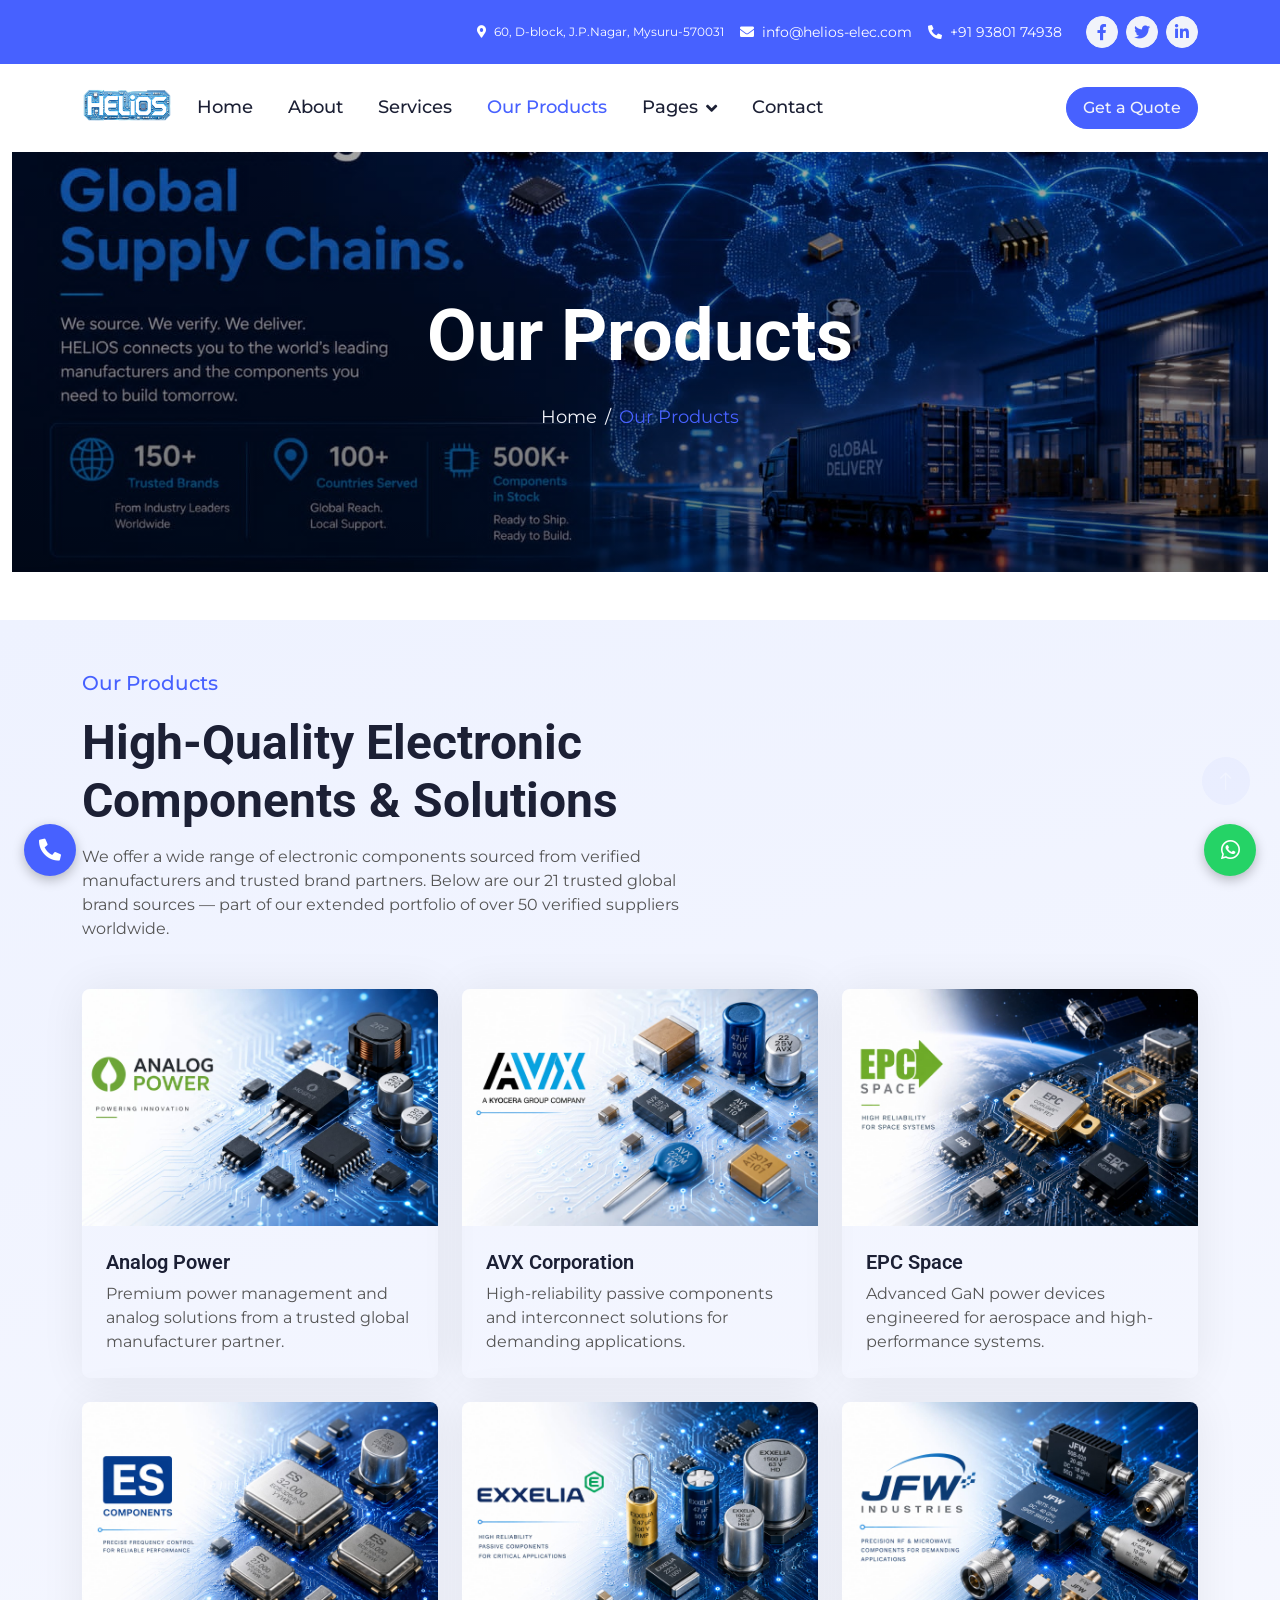
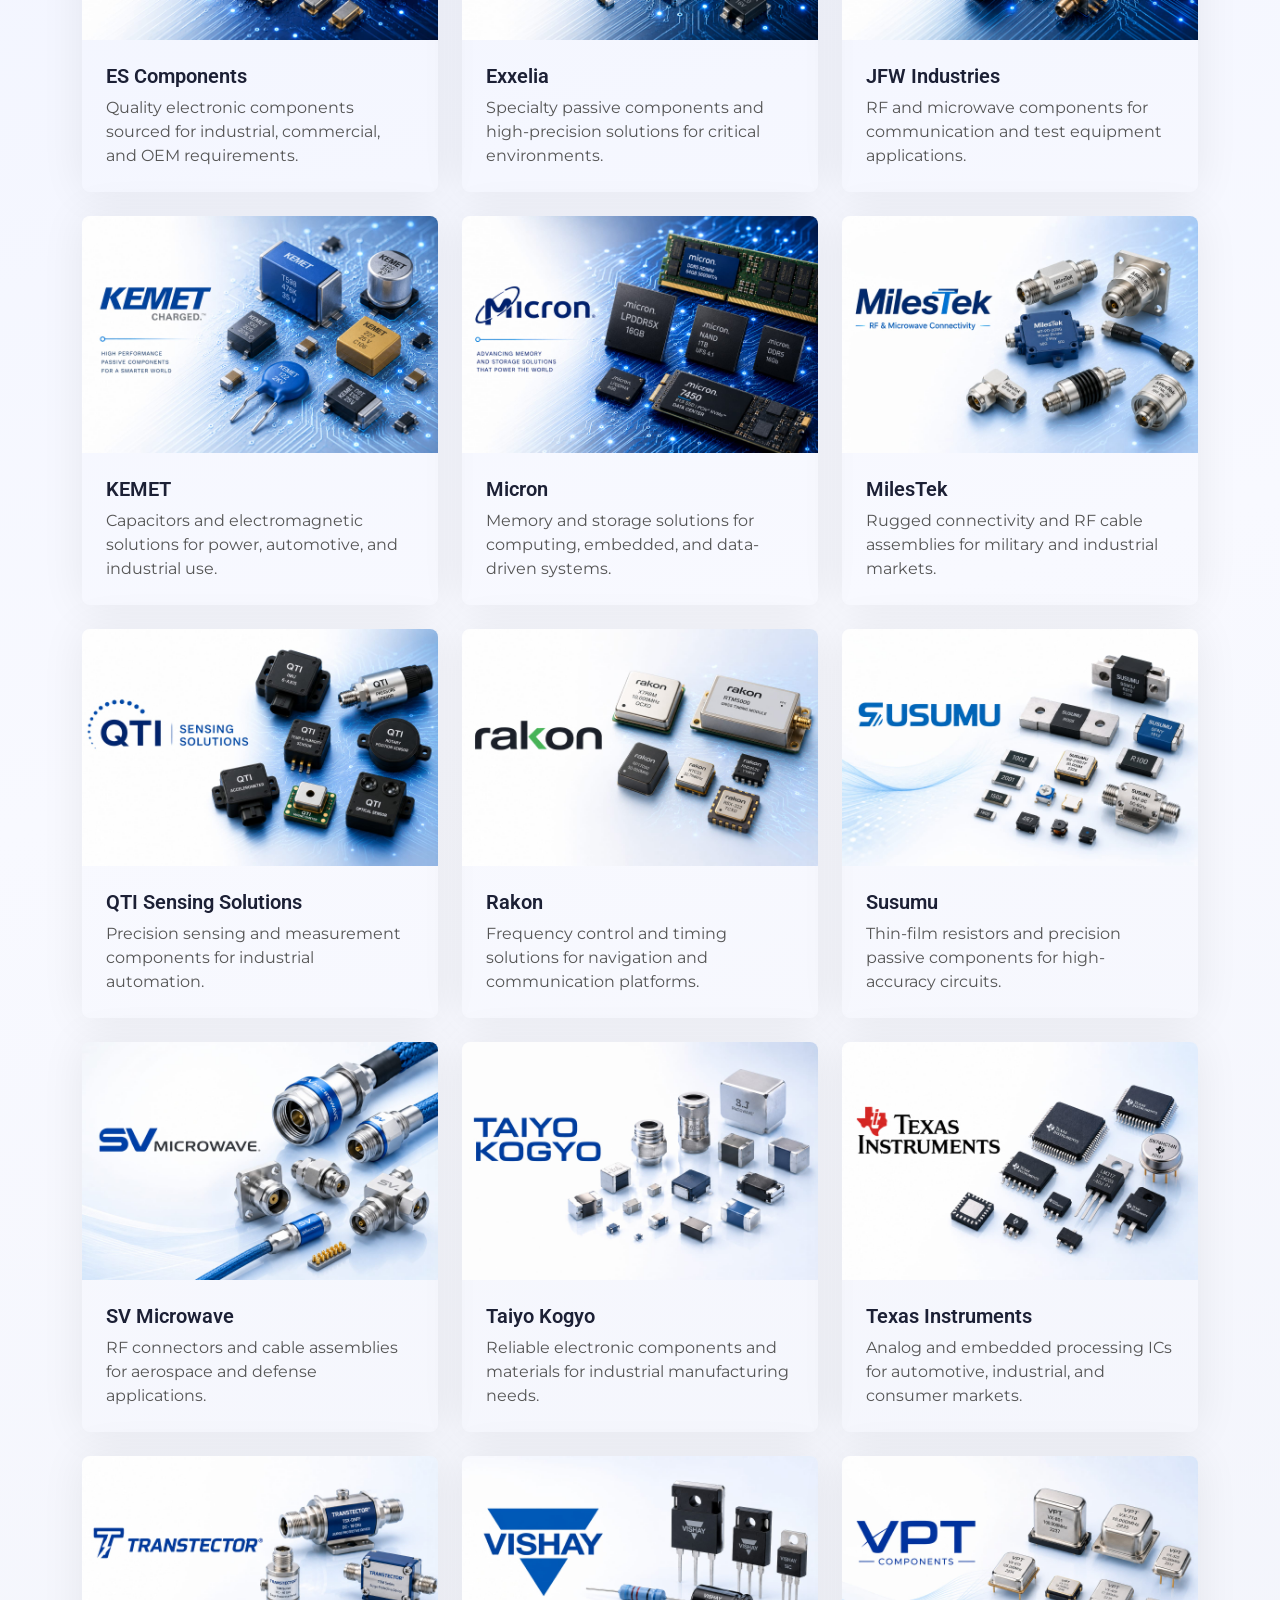
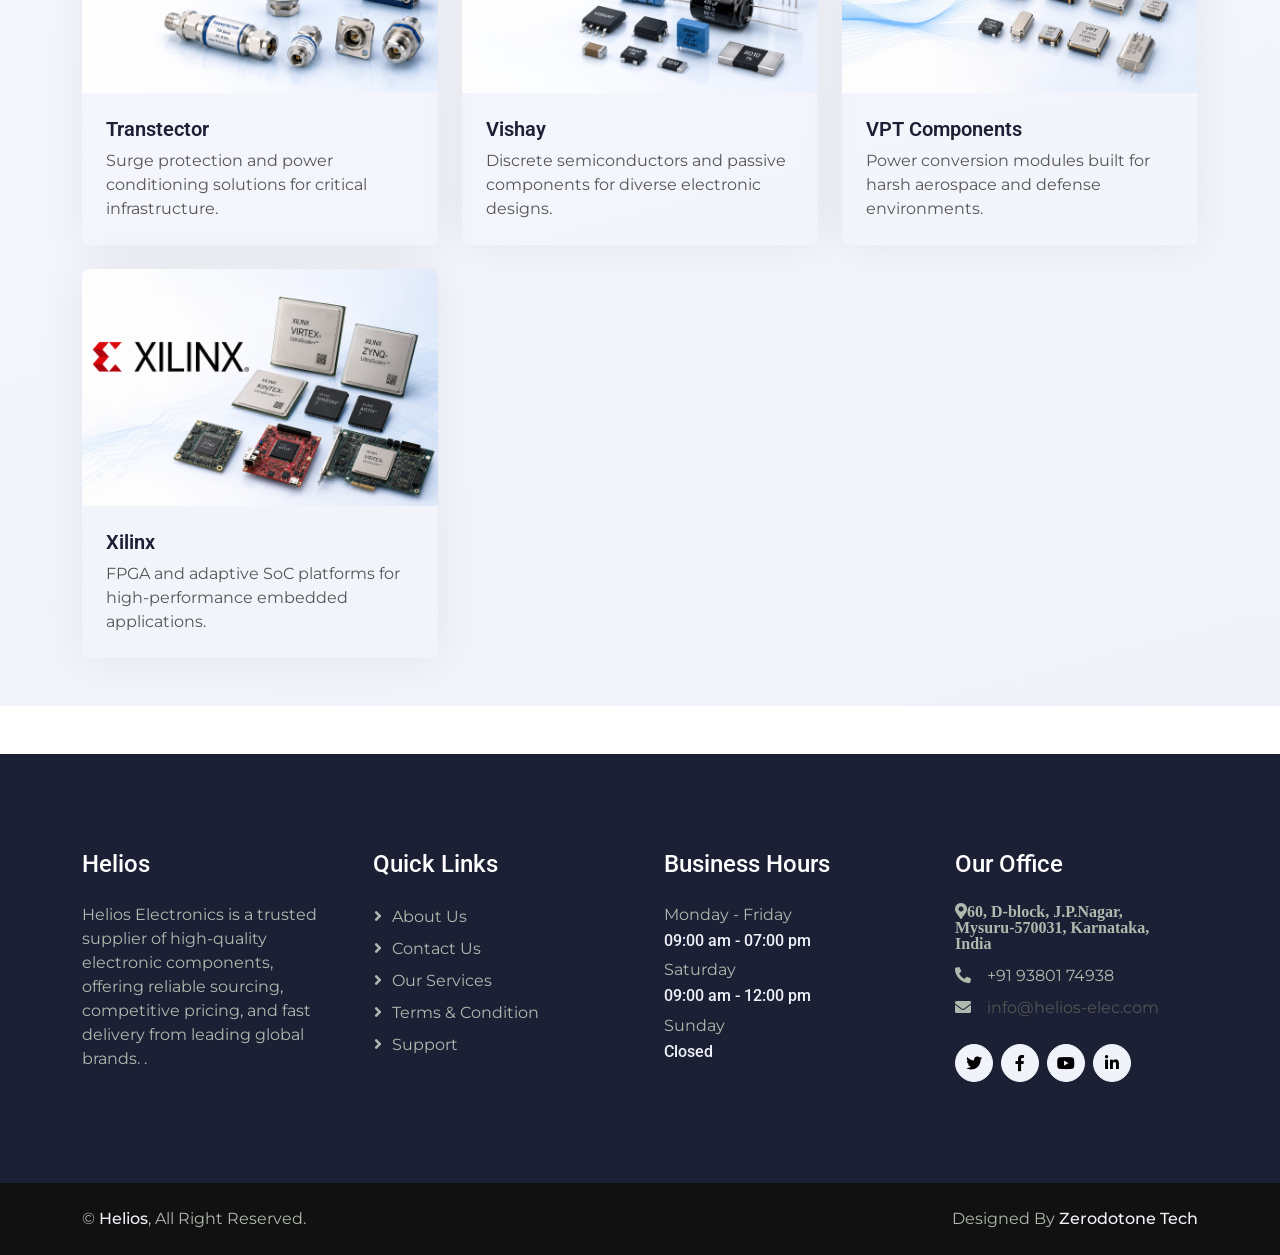
<file: project.html>
<!DOCTYPE html>
<html lang="en">

<head>
    <meta charset="utf-8">
    <title>Our Products - Helios Electronics</title>
    <meta content="width=device-width, initial-scale=1.0" name="viewport">
    <meta content="" name="keywords">
    <meta content="" name="description">

    <!-- Favicon -->
    <link href="img/favicon.ico" rel="icon" sizes="any">
    <link href="img/favicon-32x32.png" rel="icon" type="image/png" sizes="32x32">
    <link href="img/apple-touch-icon.png" rel="apple-touch-icon">

    <!-- Google Web Fonts -->
    <link rel="preconnect" href="https://fonts.googleapis.com">
    <link rel="preconnect" href="https://fonts.gstatic.com" crossorigin>
    <link href="https://fonts.googleapis.com/css2?family=Montserrat:wght@400;500&family=Roboto:wght@500;700&display=swap" rel="stylesheet">  

    <!-- Icon Font Stylesheet -->
    <link href="https://cdnjs.cloudflare.com/ajax/libs/font-awesome/5.10.0/css/all.min.css" rel="stylesheet">
    <link href="https://cdn.jsdelivr.net/npm/bootstrap-icons@1.4.1/font/bootstrap-icons.css" rel="stylesheet">

    <!-- Libraries Stylesheet -->
    <link href="lib/animate/animate.min.css" rel="stylesheet">

    <!-- Customized Bootstrap Stylesheet -->
    <link href="css/bootstrap.min.css" rel="stylesheet">

    <!-- Template Stylesheet -->
    <link href="css/style.css" rel="stylesheet">
</head>

<body class="helios-project-page">
    <!-- Spinner Start -->
    <div id="spinner" class="show bg-white position-fixed translate-middle w-100 vh-100 top-50 start-50 d-flex align-items-center justify-content-center">
        <div class="spinner-border text-primary" role="status" style="width: 3rem; height: 3rem;"></div>
    </div>
    <!-- Spinner End -->
    <!-- Topbar Start -->
    <div class="container-fluid bg-primary text-white helios-topbar">
        <div class="container py-2 py-lg-3">
            <div class="d-flex align-items-center justify-content-between justify-content-lg-start flex-wrap gap-2">
                <div class="d-flex align-items-center flex-wrap ms-lg-auto helios-topbar-contact">
                    <small class="helios-topbar-item helios-topbar-address d-none d-xl-inline"><i class="fa fa-map-marker-alt me-2"></i>60, D-block, J.P.Nagar, Mysuru-570031</small>
                    <a href="mailto:info@helios-elec.com" class="helios-topbar-item text-white text-decoration-none"><i class="fa fa-envelope me-2"></i><span>info@helios-elec.com</span></a>
                    <a href="tel:+919380174938" class="helios-topbar-item text-white text-decoration-none"><i class="fa fa-phone-alt me-2"></i>+91 93801 74938</a>
                    <div class="helios-topbar-social d-flex">
                        <a class="btn btn-sm-square btn-light text-primary rounded-circle ms-1 ms-lg-2" href=""><i class="fab fa-facebook-f"></i></a>
                        <a class="btn btn-sm-square btn-light text-primary rounded-circle ms-1 ms-lg-2" href=""><i class="fab fa-twitter"></i></a>
                        <a class="btn btn-sm-square btn-light text-primary rounded-circle ms-1 ms-lg-2" href=""><i class="fab fa-linkedin-in"></i></a>
                    </div>
                </div>
            </div>
        </div>
    </div>
    <!-- Topbar End -->


    <!-- Navbar Start -->
    <div class="container-fluid bg-white sticky-top">
        <div class="container">
            <nav class="navbar navbar-expand-lg bg-white navbar-light p-lg-0">
                <a href="index.html" class="navbar-brand helios-logo-link d-lg-none">
                    <img src="img/logo.png" alt="Helios Electronics" class="helios-logo helios-logo-navbar">
                </a>
                <button type="button" class="navbar-toggler me-0 ms-auto" data-bs-toggle="collapse" data-bs-target="#navbarCollapse">
                    <span class="navbar-toggler-icon"></span>
                </button>
                <div class="collapse navbar-collapse" id="navbarCollapse">
                    <div class="helios-navbar-menu">
                        <a href="index.html" class="helios-logo-link helios-nav-logo">
                            <img src="img/logo.png" alt="Helios Electronics" class="helios-logo helios-logo-navbar">
                        </a>
                        <div class="navbar-nav align-items-lg-center">
                        <a href="index.html" class="nav-item nav-link">Home</a>
                        <a href="about.html" class="nav-item nav-link">About</a>
                        <a href="service.html" class="nav-item nav-link">Services</a>
                        <a href="project.html" class="nav-item nav-link active">Our Products</a>
                        <div class="nav-item dropdown">
                            <a href="#" class="nav-link dropdown-toggle" data-bs-toggle="dropdown">Pages</a>
                            <div class="dropdown-menu bg-light rounded-0 rounded-bottom m-0">
                                <a href="quote.html" class="dropdown-item">Quotation</a>
                            </div>
                        </div>
                        <a href="contact.html" class="nav-item nav-link">Contact</a>
                        </div>
                    </div>
                    <div class="ms-auto d-none d-lg-block">
                        <a href="quote.html" class="btn btn-primary rounded-pill py-2 px-3">Get a Quote</a>
                    </div>
                </div>
            </nav>
        </div>
    </div>
    <!-- Navbar End -->


    <!-- Page Header Start -->
    <div class="container-fluid helios-page-banner mb-5 wow fadeIn" data-wow-delay="0.1s">
        <div class="helios-page-banner-media">
            <img src="img/homefourslide.jpeg" class="helios-page-banner-img" alt="Helios Electronics">
            <div class="helios-page-banner-overlay">
                <div class="container text-center py-4 py-lg-5">
                    <h1 class="display-2 text-white mb-3 mb-lg-4 animated slideInDown">Our Products</h1>
                    <nav aria-label="breadcrumb animated slideInDown">
                        <ol class="breadcrumb justify-content-center mb-0">
                            <li class="breadcrumb-item"><a href="index.html">Home</a></li>
                            <li class="breadcrumb-item text-primary" aria-current="page">Our Products</li>
                        </ol>
                    </nav>
                </div>
            </div>
        </div>
    </div>
    <!-- Page Header End -->


    <!-- Products Start -->
    <div class="container-fluid products-page-section py-5">
        <div class="container">
            <div class="text-center text-md-start pb-5 pb-md-0 wow fadeInUp" data-wow-delay="0.1s" style="max-width: 600px;">
                <p class="fs-5 fw-medium text-primary">Our Products</p>
                <h1 class="display-5 mb-3">High-Quality Electronic Components &amp; Solutions</h1>
                <p class="text-secondary mb-5">We offer a wide range of electronic components sourced from verified manufacturers and trusted brand partners. Below are our 21 trusted global brand sources — part of our extended portfolio of over 50 verified suppliers worldwide.</p>
            </div>
            <div class="row g-4">
                <div class="col-md-6 col-lg-4 wow fadeInUp" data-wow-delay="0.1s">
                    <div class="project-item">
                        <img class="img-fluid" src="img/Analog power.jpeg" alt="Analog Power">
                        <div class="p-4">
                            <h5 class="mb-2">Analog Power</h5>
                            <span>Premium power management and analog solutions from a trusted global manufacturer partner.</span>
                        </div>
                    </div>
                </div>
                <div class="col-md-6 col-lg-4 wow fadeInUp" data-wow-delay="0.15s">
                    <div class="project-item">
                        <img class="img-fluid" src="img/AVX.jpeg" alt="AVX Corporation">
                        <div class="p-4">
                            <h5 class="mb-2">AVX Corporation</h5>
                            <span>High-reliability passive components and interconnect solutions for demanding applications.</span>
                        </div>
                    </div>
                </div>
                <div class="col-md-6 col-lg-4 wow fadeInUp" data-wow-delay="0.2s">
                    <div class="project-item">
                        <img class="img-fluid" src="img/EPC Space.jpeg" alt="EPC Space">
                        <div class="p-4">
                            <h5 class="mb-2">EPC Space</h5>
                            <span>Advanced GaN power devices engineered for aerospace and high-performance systems.</span>
                        </div>
                    </div>
                </div>
                <div class="col-md-6 col-lg-4 wow fadeInUp" data-wow-delay="0.25s">
                    <div class="project-item">
                        <img class="img-fluid" src="img/Es Components.jpeg" alt="ES Components">
                        <div class="p-4">
                            <h5 class="mb-2">ES Components</h5>
                            <span>Quality electronic components sourced for industrial, commercial, and OEM requirements.</span>
                        </div>
                    </div>
                </div>
                <div class="col-md-6 col-lg-4 wow fadeInUp" data-wow-delay="0.3s">
                    <div class="project-item">
                        <img class="img-fluid" src="img/exxelia.jpeg" alt="Exxelia">
                        <div class="p-4">
                            <h5 class="mb-2">Exxelia</h5>
                            <span>Specialty passive components and high-precision solutions for critical environments.</span>
                        </div>
                    </div>
                </div>
                <div class="col-md-6 col-lg-4 wow fadeInUp" data-wow-delay="0.35s">
                    <div class="project-item">
                        <img class="img-fluid" src="img/jfw industries.jpeg" alt="JFW Industries">
                        <div class="p-4">
                            <h5 class="mb-2">JFW Industries</h5>
                            <span>RF and microwave components for communication and test equipment applications.</span>
                        </div>
                    </div>
                </div>
                <div class="col-md-6 col-lg-4 wow fadeInUp" data-wow-delay="0.4s">
                    <div class="project-item">
                        <img class="img-fluid" src="img/kemet.jpeg" alt="KEMET">
                        <div class="p-4">
                            <h5 class="mb-2">KEMET</h5>
                            <span>Capacitors and electromagnetic solutions for power, automotive, and industrial use.</span>
                        </div>
                    </div>
                </div>
                <div class="col-md-6 col-lg-4 wow fadeInUp" data-wow-delay="0.45s">
                    <div class="project-item">
                        <img class="img-fluid" src="img/micron.jpeg" alt="Micron">
                        <div class="p-4">
                            <h5 class="mb-2">Micron</h5>
                            <span>Memory and storage solutions for computing, embedded, and data-driven systems.</span>
                        </div>
                    </div>
                </div>
                <div class="col-md-6 col-lg-4 wow fadeInUp" data-wow-delay="0.5s">
                    <div class="project-item">
                        <img class="img-fluid" src="img/milestes.jpeg" alt="MilesTek">
                        <div class="p-4">
                            <h5 class="mb-2">MilesTek</h5>
                            <span>Rugged connectivity and RF cable assemblies for military and industrial markets.</span>
                        </div>
                    </div>
                </div>
                <!-- <div class="col-md-6 col-lg-4 wow fadeInUp" data-wow-delay="0.55s">
                    <div class="project-item">
                        <img class="img-fluid" src="img/project-2.jpg" alt="ON">
                        <div class="p-4">
                            <h5 class="mb-2">ON</h5>
                            <span>Semiconductor solutions for power, sensing, and connectivity across key industries.</span>
                        </div>
                    </div>
                </div>
                <div class="col-md-6 col-lg-4 wow fadeInUp" data-wow-delay="0.6s">
                    <div class="project-item">
                        <img class="img-fluid" src="img/project-3.jpg" alt="Powell">
                        <div class="p-4">
                            <h5 class="mb-2">Powell</h5>
                            <span>High-performance RF and microwave components for defense and telecom systems.</span>
                        </div>
                    </div>
                </div> -->
                <div class="col-md-6 col-lg-4 wow fadeInUp" data-wow-delay="0.65s">
                    <div class="project-item">
                        <img class="img-fluid" src="img/qti sensing.jpeg" alt="QTI Sensing Solutions">
                        <div class="p-4">
                            <h5 class="mb-2">QTI Sensing Solutions</h5>
                            <span>Precision sensing and measurement components for industrial automation.</span>
                        </div>
                    </div>
                </div>
                <div class="col-md-6 col-lg-4 wow fadeInUp" data-wow-delay="0.7s">
                    <div class="project-item">
                        <img class="img-fluid" src="img/Rakon.jpeg" alt="Rakon">
                        <div class="p-4">
                            <h5 class="mb-2">Rakon</h5>
                            <span>Frequency control and timing solutions for navigation and communication platforms.</span>
                        </div>
                    </div>
                </div>
                <div class="col-md-6 col-lg-4 wow fadeInUp" data-wow-delay="0.75s">
                    <div class="project-item">
                        <img class="img-fluid" src="img/Susumu.jpeg" alt="Susumu">
                        <div class="p-4">
                            <h5 class="mb-2">Susumu</h5>
                            <span>Thin-film resistors and precision passive components for high-accuracy circuits.</span>
                        </div>
                    </div>
                </div>
                <div class="col-md-6 col-lg-4 wow fadeInUp" data-wow-delay="0.8s">
                    <div class="project-item">
                        <img class="img-fluid" src="img/Sv microwave.jpeg" alt="SV Microwave">
                        <div class="p-4">
                            <h5 class="mb-2">SV Microwave</h5>
                            <span>RF connectors and cable assemblies for aerospace and defense applications.</span>
                        </div>
                    </div>
                </div>
                <div class="col-md-6 col-lg-4 wow fadeInUp" data-wow-delay="0.85s">
                    <div class="project-item">
                        <img class="img-fluid" src="img/Taiyokogyo.jpeg" alt="Taiyo Kogyo">
                        <div class="p-4">
                            <h5 class="mb-2">Taiyo Kogyo</h5>
                            <span>Reliable electronic components and materials for industrial manufacturing needs.</span>
                        </div>
                    </div>
                </div>
                <div class="col-md-6 col-lg-4 wow fadeInUp" data-wow-delay="0.9s">
                    <div class="project-item">
                        <img class="img-fluid" src="img/Texas instruments.jpeg" alt="Texas Instruments">
                        <div class="p-4">
                            <h5 class="mb-2">Texas Instruments</h5>
                            <span>Analog and embedded processing ICs for automotive, industrial, and consumer markets.</span>
                        </div>
                    </div>
                </div>
                <div class="col-md-6 col-lg-4 wow fadeInUp" data-wow-delay="0.95s">
                    <div class="project-item">
                        <img class="img-fluid" src="img/Transtector.jpeg" alt="Transtector">
                        <div class="p-4">
                            <h5 class="mb-2">Transtector</h5>
                            <span>Surge protection and power conditioning solutions for critical infrastructure.</span>
                        </div>
                    </div>
                </div>
                <div class="col-md-6 col-lg-4 wow fadeInUp" data-wow-delay="1s">
                    <div class="project-item">
                        <img class="img-fluid" src="img/Vishay.jpeg" alt="Vishay">
                        <div class="p-4">
                            <h5 class="mb-2">Vishay</h5>
                            <span>Discrete semiconductors and passive components for diverse electronic designs.</span>
                        </div>
                    </div>
                </div>
                <div class="col-md-6 col-lg-4 wow fadeInUp" data-wow-delay="1.05s">
                    <div class="project-item">
                        <img class="img-fluid" src="img/VPT Components.jpeg" alt="VPT Components">
                        <div class="p-4">
                            <h5 class="mb-2">VPT Components</h5>
                            <span>Power conversion modules built for harsh aerospace and defense environments.</span>
                        </div>
                    </div>
                </div>
                <div class="col-md-6 col-lg-4 wow fadeInUp" data-wow-delay="1.1s">
                    <div class="project-item">
                        <img class="img-fluid" src="img/Xilinx.jpeg" alt="Xilinx">
                        <div class="p-4">
                            <h5 class="mb-2">Xilinx</h5>
                            <span>FPGA and adaptive SoC platforms for high-performance embedded applications.</span>
                        </div>
                    </div>
                </div>
            </div>
        </div>
    </div>
    <!-- Products End -->




    <!-- Footer Start -->
    <div class="container-fluid bg-dark footer mt-5 py-5 wow fadeIn" data-wow-delay="0.1s">
        <div class="container py-5">
            <div class="row g-5">

               <div class="col-lg-3 col-md-6">
                    <h4 class="text-white mb-4">Helios</h4>
                    <p>Helios Electronics is a trusted supplier of high-quality electronic components, offering reliable sourcing, competitive pricing, and fast delivery from leading global brands.
.</p>
                    <!-- <div class="position-relative w-100">
                        <input class="form-control bg-transparent w-100 py-3 ps-4 pe-5" type="text" placeholder="Your email">
                        <button type="button" class="btn btn-light py-2 position-absolute top-0 end-0 mt-2 me-2">SignUp</button>
                    </div> -->
                </div>


                <div class="col-lg-3 col-md-6">
                    <h4 class="text-white mb-4">Quick Links</h4>
                    <a class="btn btn-link" href="">About Us</a>
                    <a class="btn btn-link" href="">Contact Us</a>
                    <a class="btn btn-link" href="">Our Services</a>
                    <a class="btn btn-link" href="">Terms & Condition</a>
                    <a class="btn btn-link" href="">Support</a>
                </div>
                <div class="col-lg-3 col-md-6">
                    <h4 class="text-white mb-4">Business Hours</h4>
                    <p class="mb-1">Monday - Friday</p>
                    <h6 class="text-light">09:00 am - 07:00 pm</h6>
                    <p class="mb-1">Saturday</p>
                    <h6 class="text-light">09:00 am - 12:00 pm</h6>
                    <p class="mb-1">Sunday</p>
                    <h6 class="text-light">Closed</h6>
                </div>


            
                 <div class="col-lg-3 col-md-6">
                    <h4 class="text-white mb-4">Our Office</h4>
                    <p class="mb-2"><i class="fa fa-map-marker-alt me-3">60, D-block, J.P.Nagar, Mysuru-570031, Karnataka, India</i></p>
                    <p class="mb-2"><i class="fa fa-phone-alt me-3"></i>+91 93801 74938</p>
                    <p class="mb-2"><i class="fa fa-envelope me-3"></i><a href="mailto:info@helios-elec.com" class="text-body">info@helios-elec.com</a></p>
                    <div class="d-flex pt-3">
                        <a class="btn btn-square btn-light rounded-circle me-2" href=""><i class="fab fa-twitter"></i></a>
                        <a class="btn btn-square btn-light rounded-circle me-2" href=""><i class="fab fa-facebook-f"></i></a>
                        <a class="btn btn-square btn-light rounded-circle me-2" href=""><i class="fab fa-youtube"></i></a>
                        <a class="btn btn-square btn-light rounded-circle me-2" href=""><i class="fab fa-linkedin-in"></i></a>
                    </div>
                </div>

                
                
            </div>
        </div>
    </div>
    <!-- Footer End -->


    <!-- Copyright Start -->
    <div class="container-fluid copyright py-4">
        <div class="container">
            <div class="row">
                <div class="col-md-6 text-center text-md-start mb-3 mb-md-0">
                    &copy; <a class="fw-medium text-light" href="#">Helios</a>, All Right Reserved.
                </div>
                <div class="col-md-6 text-center text-md-end">
                    
                    <!--/*** The author’s attribution link below must remain intact on your website. ***/-->
                    <!--/*** If you wish to remove this credit link, please purchase the Pro Version from https://htmlcodex.com . ***/-->
                    Designed By <a class="fw-medium text-light" href="">Zerodotone Tech</a>
                </div>
            </div>
        </div>
    </div>
    <!-- Copyright End -->

<!-- Floating Call & WhatsApp -->
    <a href="tel:+919380174938" class="helios-float-btn helios-float-call" aria-label="Call us">
        <i class="fa fa-phone-alt"></i>
    </a>
    <a href="https://wa.me/919380174938" class="helios-float-btn helios-float-whatsapp" target="_blank" rel="noopener noreferrer" aria-label="Chat on WhatsApp">
        <i class="fab fa-whatsapp"></i>
    </a>

    <!-- Back to Top -->
    <a href="#" class="btn btn-lg btn-primary btn-lg-square rounded-circle back-to-top"><i class="bi bi-arrow-up"></i></a>


    <!-- JavaScript Libraries -->
    <script src="https://ajax.googleapis.com/ajax/libs/jquery/3.6.1/jquery.min.js"></script>
    <script src="https://cdn.jsdelivr.net/npm/bootstrap@5.0.0/dist/js/bootstrap.bundle.min.js"></script>
    <script src="lib/wow/wow.min.js"></script>
    <script src="lib/easing/easing.min.js"></script>
    <script src="lib/waypoints/waypoints.min.js"></script>

    <!-- Template Javascript -->
    <script src="js/main.js"></script>
</body>

</html>
</file>
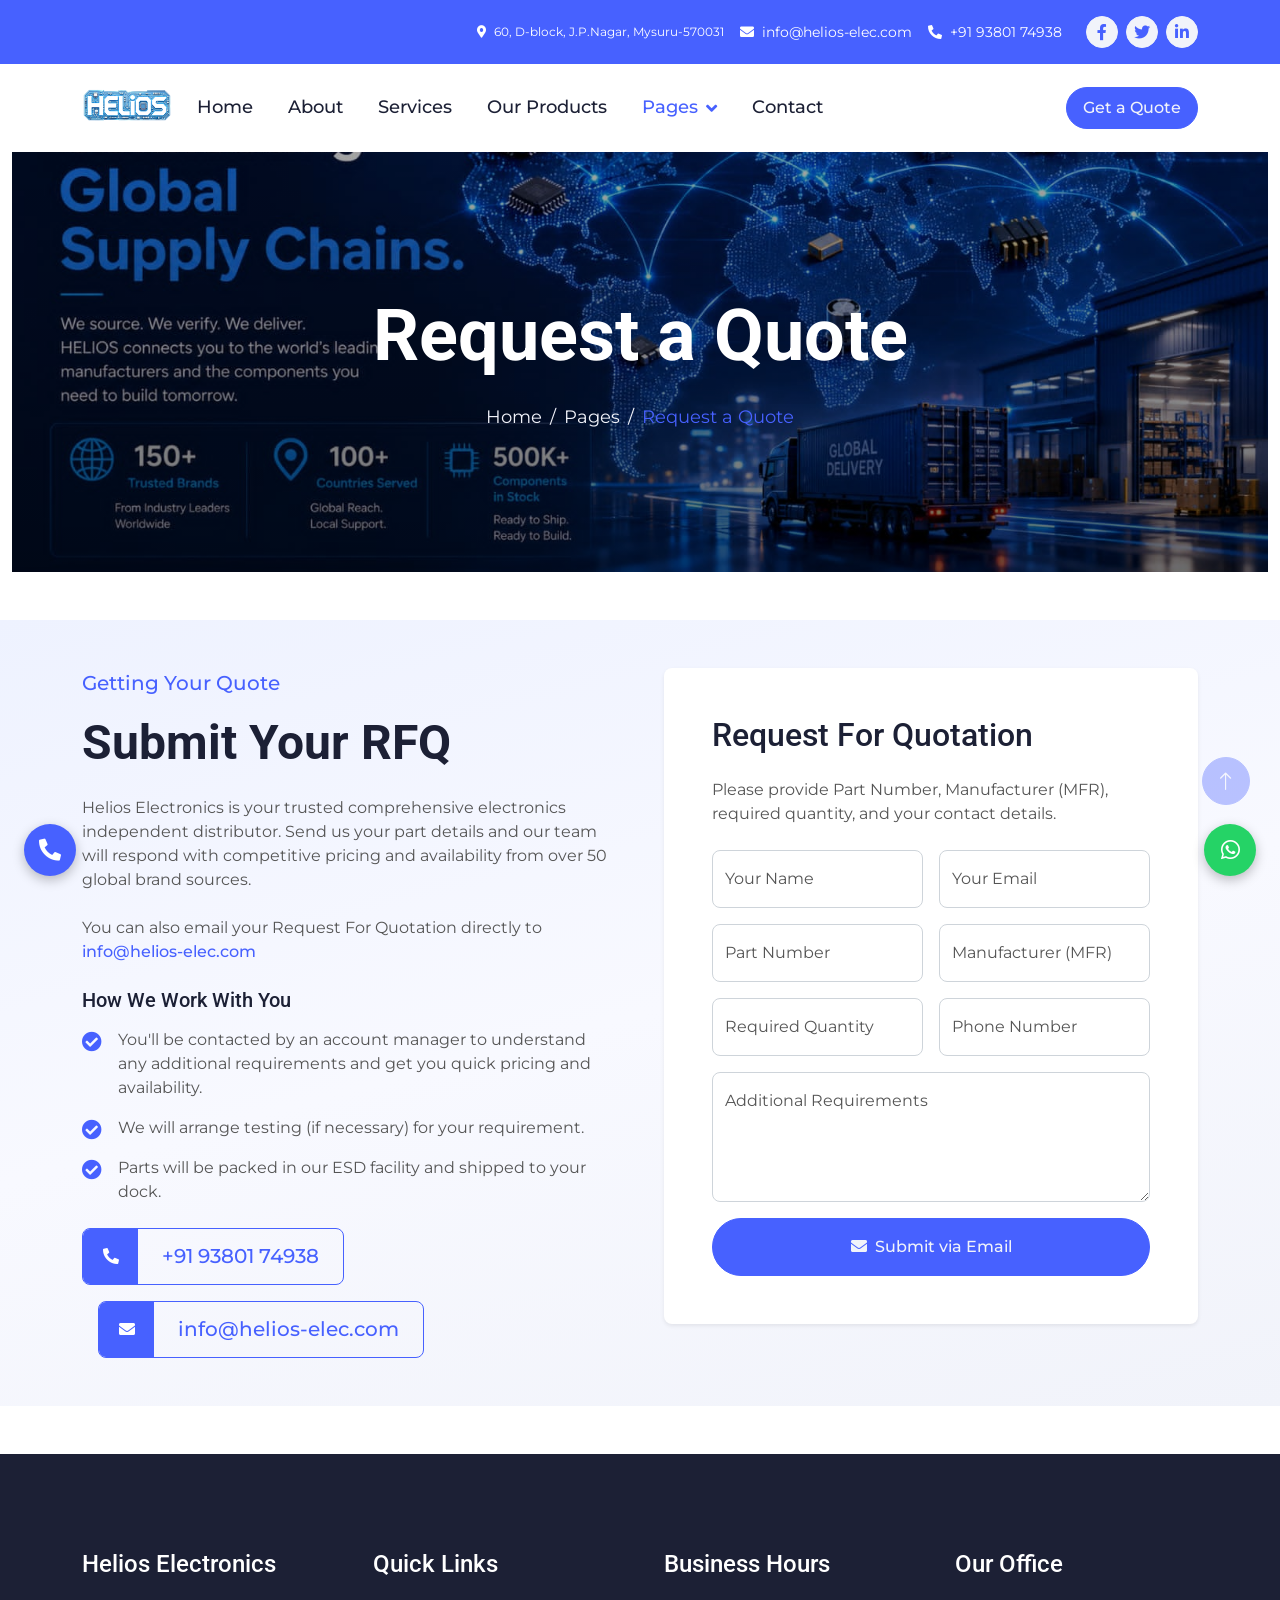
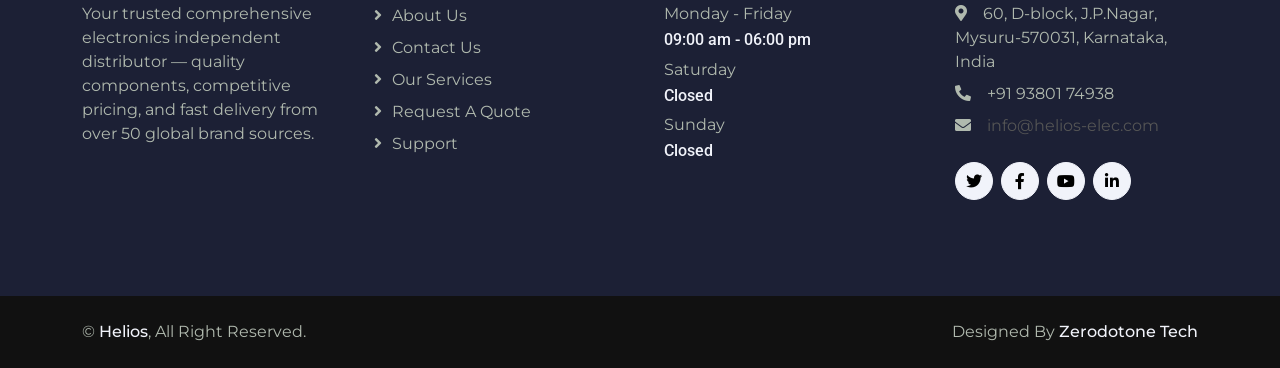
<file: quote.html>
<!DOCTYPE html>
<html lang="en">

<head>
    <meta charset="utf-8">
    <title>Request a Quote - Helios Electronics</title>
    <meta content="width=device-width, initial-scale=1.0" name="viewport">
    <meta content="Helios Electronics, RFQ, electronic components quote, request quotation" name="keywords">
    <meta content="Submit your RFQ to Helios Electronics for competitive pricing and fast availability on electronic components." name="description">

    <!-- Favicon -->
    <link href="img/favicon.ico" rel="icon" sizes="any">
    <link href="img/favicon-32x32.png" rel="icon" type="image/png" sizes="32x32">
    <link href="img/apple-touch-icon.png" rel="apple-touch-icon">

    <!-- Google Web Fonts -->
    <link rel="preconnect" href="https://fonts.googleapis.com">
    <link rel="preconnect" href="https://fonts.gstatic.com" crossorigin>
    <link href="https://fonts.googleapis.com/css2?family=Montserrat:wght@400;500&family=Roboto:wght@500;700&display=swap" rel="stylesheet">  

    <!-- Icon Font Stylesheet -->
    <link href="https://cdnjs.cloudflare.com/ajax/libs/font-awesome/5.10.0/css/all.min.css" rel="stylesheet">
    <link href="https://cdn.jsdelivr.net/npm/bootstrap-icons@1.4.1/font/bootstrap-icons.css" rel="stylesheet">

    <!-- Libraries Stylesheet -->
    <link href="lib/animate/animate.min.css" rel="stylesheet">

    <!-- Customized Bootstrap Stylesheet -->
    <link href="css/bootstrap.min.css" rel="stylesheet">

    <!-- Template Stylesheet -->
    <link href="css/style.css" rel="stylesheet">
</head>

<body>
    <!-- Spinner Start -->
    <div id="spinner" class="show bg-white position-fixed translate-middle w-100 vh-100 top-50 start-50 d-flex align-items-center justify-content-center">
        <div class="spinner-border text-primary" role="status" style="width: 3rem; height: 3rem;"></div>
    </div>
    <!-- Spinner End -->
    <!-- Topbar Start -->
    <div class="container-fluid bg-primary text-white helios-topbar">
        <div class="container py-2 py-lg-3">
            <div class="d-flex align-items-center justify-content-between justify-content-lg-start flex-wrap gap-2">
                <div class="d-flex align-items-center flex-wrap ms-lg-auto helios-topbar-contact">
                    <small class="helios-topbar-item helios-topbar-address d-none d-xl-inline"><i class="fa fa-map-marker-alt me-2"></i>60, D-block, J.P.Nagar, Mysuru-570031</small>
                    <a href="mailto:info@helios-elec.com" class="helios-topbar-item text-white text-decoration-none"><i class="fa fa-envelope me-2"></i><span>info@helios-elec.com</span></a>
                    <a href="tel:+919380174938" class="helios-topbar-item text-white text-decoration-none"><i class="fa fa-phone-alt me-2"></i>+91 93801 74938</a>
                    <div class="helios-topbar-social d-flex">
                        <a class="btn btn-sm-square btn-light text-primary rounded-circle ms-1 ms-lg-2" href=""><i class="fab fa-facebook-f"></i></a>
                        <a class="btn btn-sm-square btn-light text-primary rounded-circle ms-1 ms-lg-2" href=""><i class="fab fa-twitter"></i></a>
                        <a class="btn btn-sm-square btn-light text-primary rounded-circle ms-1 ms-lg-2" href=""><i class="fab fa-linkedin-in"></i></a>
                    </div>
                </div>
            </div>
        </div>
    </div>
    <!-- Topbar End -->



    <!-- Navbar Start -->
    <div class="container-fluid bg-white sticky-top">
        <div class="container">
            <nav class="navbar navbar-expand-lg bg-white navbar-light p-lg-0">
                <a href="index.html" class="navbar-brand helios-logo-link d-lg-none">
                    <img src="img/logo.png" alt="Helios Electronics" class="helios-logo helios-logo-navbar">
                </a>
                <button type="button" class="navbar-toggler me-0 ms-auto" data-bs-toggle="collapse" data-bs-target="#navbarCollapse">
                    <span class="navbar-toggler-icon"></span>
                </button>
                <div class="collapse navbar-collapse" id="navbarCollapse">
                    <div class="helios-navbar-menu">
                        <a href="index.html" class="helios-logo-link helios-nav-logo">
                            <img src="img/logo.png" alt="Helios Electronics" class="helios-logo helios-logo-navbar">
                        </a>
                        <div class="navbar-nav align-items-lg-center">
                        <a href="index.html" class="nav-item nav-link">Home</a>
                        <a href="about.html" class="nav-item nav-link">About</a>
                        <a href="service.html" class="nav-item nav-link">Services</a>
                        <a href="project.html" class="nav-item nav-link">Our Products</a>
                        <div class="nav-item dropdown">
                            <a href="#" class="nav-link dropdown-toggle active" data-bs-toggle="dropdown">Pages</a>
                            <div class="dropdown-menu bg-light rounded-0 rounded-bottom m-0">
                                <a href="quote.html" class="dropdown-item active">Quotation</a>
                            </div>
                        </div>
                        <a href="contact.html" class="nav-item nav-link">Contact</a>
                        </div>
                    </div>
                    <div class="ms-auto d-none d-lg-block">
                        <a href="quote.html" class="btn btn-primary rounded-pill py-2 px-3">Get a Quote</a>
                    </div>
                </div>
            </nav>
        </div>
    </div>
    <!-- Navbar End -->


    <!-- Page Header Start -->
    <div class="container-fluid helios-page-banner mb-5 wow fadeIn" data-wow-delay="0.1s">
        <div class="helios-page-banner-media">
            <img src="img/homefourslide.jpeg" class="helios-page-banner-img" alt="Helios Electronics">
            <div class="helios-page-banner-overlay">
                <div class="container text-center py-4 py-lg-5">
                    <h1 class="display-2 text-white mb-3 mb-lg-4 animated slideInDown">Request a Quote</h1>
                    <nav aria-label="breadcrumb animated slideInDown">
                        <ol class="breadcrumb justify-content-center mb-0">
                            <li class="breadcrumb-item"><a href="index.html">Home</a></li>
                            <li class="breadcrumb-item"><a href="#">Pages</a></li>
                            <li class="breadcrumb-item text-primary" aria-current="page">Request a Quote</li>
                        </ol>
                    </nav>
                </div>
            </div>
        </div>
    </div>
    <!-- Page Header End -->


    <!-- Quote Start -->
    <div class="container-fluid products-page-section py-5">
        <div class="container">
            <div class="row g-5">
                <div class="col-lg-6 wow fadeInUp" data-wow-delay="0.1s">
                    <p class="fs-5 fw-medium text-primary">Getting Your Quote</p>
                    <h1 class="display-5 mb-4">Submit Your RFQ</h1>
                    <p class="mb-4">Helios Electronics is your trusted comprehensive electronics independent distributor. Send us your part details and our team will respond with competitive pricing and availability from over 50 global brand sources.</p>
                    <p class="mb-4">You can also email your Request For Quotation directly to <a href="mailto:info@helios-elec.com" class="text-primary fw-medium">info@helios-elec.com</a></p>
                    <h5 class="mb-3">How We Work With You</h5>
                    <ul class="list-unstyled mb-4">
                        <li class="d-flex mb-3">
                            <i class="fa fa-check-circle text-primary fs-5 me-3 mt-1"></i>
                            <span>You'll be contacted by an account manager to understand any additional requirements and get you quick pricing and availability.</span>
                        </li>
                        <li class="d-flex mb-3">
                            <i class="fa fa-check-circle text-primary fs-5 me-3 mt-1"></i>
                            <span>We will arrange testing (if necessary) for your requirement.</span>
                        </li>
                        <li class="d-flex mb-4">
                            <i class="fa fa-check-circle text-primary fs-5 me-3 mt-1"></i>
                            <span>Parts will be packed in our ESD facility and shipped to your dock.</span>
                        </li>
                    </ul>
                    <a class="d-inline-flex align-items-center rounded overflow-hidden border border-primary mb-3" href="tel:+919380174938">
                        <span class="btn-lg-square bg-primary" style="width: 55px; height: 55px;">
                            <i class="fa fa-phone-alt text-white"></i>
                        </span>
                        <span class="fs-5 fw-medium mx-4">+91 93801 74938</span>
                    </a>
                    <a class="d-inline-flex align-items-center rounded overflow-hidden border border-primary ms-lg-3" href="mailto:info@helios-elec.com">
                        <span class="btn-lg-square bg-primary" style="width: 55px; height: 55px;">
                            <i class="fa fa-envelope text-white"></i>
                        </span>
                        <span class="fs-5 fw-medium mx-4">info@helios-elec.com</span>
                    </a>
                </div>
                <div class="col-lg-6 wow fadeInUp" data-wow-delay="0.5s">
                    <div class="bg-white rounded p-4 p-md-5 shadow-sm">
                        <h2 class="mb-4">Request For Quotation</h2>
                        <p class="text-secondary mb-4">Please provide Part Number, Manufacturer (MFR), required quantity, and your contact details.</p>
                        <form class="helios-email-form" data-form-type="quote">
                            <div class="row g-3">
                                <div class="col-sm-6">
                                    <div class="form-floating">
                                        <input type="text" class="form-control" id="name" name="name" placeholder="Your Name" required>
                                        <label for="name">Your Name</label>
                                    </div>
                                </div>
                                <div class="col-sm-6">
                                    <div class="form-floating">
                                        <input type="email" class="form-control" id="mail" name="email" placeholder="Your Email" required>
                                        <label for="mail">Your Email</label>
                                    </div>
                                </div>
                                <div class="col-sm-6">
                                    <div class="form-floating">
                                        <input type="text" class="form-control" id="partnumber" name="partnumber" placeholder="Part Number" required>
                                        <label for="partnumber">Part Number</label>
                                    </div>
                                </div>
                                <div class="col-sm-6">
                                    <div class="form-floating">
                                        <input type="text" class="form-control" id="mfr" name="mfr" placeholder="Manufacturer (MFR)" required>
                                        <label for="mfr">Manufacturer (MFR)</label>
                                    </div>
                                </div>
                                <div class="col-sm-6">
                                    <div class="form-floating">
                                        <input type="text" class="form-control" id="quantity" name="quantity" placeholder="Required Quantity" required>
                                        <label for="quantity">Required Quantity</label>
                                    </div>
                                </div>
                                <div class="col-sm-6">
                                    <div class="form-floating">
                                        <input type="text" class="form-control" id="mobile" name="phone" placeholder="Phone Number">
                                        <label for="mobile">Phone Number</label>
                                    </div>
                                </div>
                                <div class="col-12">
                                    <div class="form-floating">
                                        <textarea class="form-control" placeholder="Additional requirements or notes" id="message" name="message" style="height: 130px"></textarea>
                                        <label for="message">Additional Requirements</label>
                                    </div>
                                </div>
                                <div class="col-12 text-center">
                                    <button class="btn btn-primary w-100 py-3 rounded-pill" type="submit"><i class="fa fa-envelope me-2"></i>Submit via Email</button>
                                </div>
                            </div>
                        </form>
                    </div>
                </div>
            </div>
        </div>
    </div>
    <!-- Quote End -->
        

   <!-- Footer Start -->
    <div class="container-fluid bg-dark footer mt-5 py-5 wow fadeIn" data-wow-delay="0.1s">
        <div class="container py-5">
            <div class="row g-5">

               <div class="col-lg-3 col-md-6">
                    <h4 class="text-white mb-4">Helios Electronics</h4>
                    <p>Your trusted comprehensive electronics independent distributor — quality components, competitive pricing, and fast delivery from over 50 global brand sources.</p>
                    <!-- <div class="position-relative w-100">
                        <input class="form-control bg-transparent w-100 py-3 ps-4 pe-5" type="text" placeholder="Your email">
                        <button type="button" class="btn btn-light py-2 position-absolute top-0 end-0 mt-2 me-2">SignUp</button>
                    </div> -->
                </div>


                <div class="col-lg-3 col-md-6">
                    <h4 class="text-white mb-4">Quick Links</h4>
                    <a class="btn btn-link" href="about.html">About Us</a>
                    <a class="btn btn-link" href="contact.html">Contact Us</a>
                    <a class="btn btn-link" href="service.html">Our Services</a>
                    <a class="btn btn-link" href="quote.html">Request a Quote</a>
                    <a class="btn btn-link" href="contact.html">Support</a>
                </div>
                <div class="col-lg-3 col-md-6">
                    <h4 class="text-white mb-4">Business Hours</h4>
                    <p class="mb-1">Monday - Friday</p>
                    <h6 class="text-light">09:00 am - 06:00 pm</h6>
                    <p class="mb-1">Saturday</p>
                    <h6 class="text-light">Closed</h6>
                    <p class="mb-1">Sunday</p>
                    <h6 class="text-light">Closed</h6>
                </div>


            
                 <div class="col-lg-3 col-md-6">
                    <h4 class="text-white mb-4">Our Office</h4>
                    <p class="mb-2"><i class="fa fa-map-marker-alt me-3"></i>60, D-block, J.P.Nagar, Mysuru-570031, Karnataka, India</p>
                    <p class="mb-2"><i class="fa fa-phone-alt me-3"></i>+91 93801 74938</p>
                    <p class="mb-2"><i class="fa fa-envelope me-3"></i><a href="mailto:info@helios-elec.com" class="text-body">info@helios-elec.com</a></p>
                    <div class="d-flex pt-3">
                        <a class="btn btn-square btn-light rounded-circle me-2" href=""><i class="fab fa-twitter"></i></a>
                        <a class="btn btn-square btn-light rounded-circle me-2" href=""><i class="fab fa-facebook-f"></i></a>
                        <a class="btn btn-square btn-light rounded-circle me-2" href=""><i class="fab fa-youtube"></i></a>
                        <a class="btn btn-square btn-light rounded-circle me-2" href=""><i class="fab fa-linkedin-in"></i></a>
                    </div>
                </div>

                
                
            </div>
        </div>
    </div>
    <!-- Footer End -->


    <!-- Copyright Start -->
    <div class="container-fluid copyright py-4">
        <div class="container">
            <div class="row">
                <div class="col-md-6 text-center text-md-start mb-3 mb-md-0">
                    &copy; <a class="fw-medium text-light" href="#">Helios</a>, All Right Reserved.
                </div>
                <div class="col-md-6 text-center text-md-end">
                    
                    <!--/*** The author’s attribution link below must remain intact on your website. ***/-->
                    <!--/*** If you wish to remove this credit link, please purchase the Pro Version from https://htmlcodex.com . ***/-->
                    Designed By <a class="fw-medium text-light" href="">Zerodotone Tech</a>
                </div>
            </div>
        </div>
    </div>
    <!-- Copyright End -->

<!-- Floating Call & WhatsApp -->
    <a href="tel:+919380174938" class="helios-float-btn helios-float-call" aria-label="Call us">
        <i class="fa fa-phone-alt"></i>
    </a>
    <a href="https://wa.me/919380174938" class="helios-float-btn helios-float-whatsapp" target="_blank" rel="noopener noreferrer" aria-label="Chat on WhatsApp">
        <i class="fab fa-whatsapp"></i>
    </a>

    <!-- Back to Top -->
    <a href="#" class="btn btn-lg btn-primary btn-lg-square rounded-circle back-to-top"><i class="bi bi-arrow-up"></i></a>


    <!-- JavaScript Libraries -->
    <script src="https://ajax.googleapis.com/ajax/libs/jquery/3.6.1/jquery.min.js"></script>
    <script src="https://cdn.jsdelivr.net/npm/bootstrap@5.0.0/dist/js/bootstrap.bundle.min.js"></script>
    <script src="lib/wow/wow.min.js"></script>
    <script src="lib/easing/easing.min.js"></script>
    <script src="lib/waypoints/waypoints.min.js"></script>

    <!-- Template Javascript -->
    <script src="js/main.js"></script>
</body>

</html>
</file>
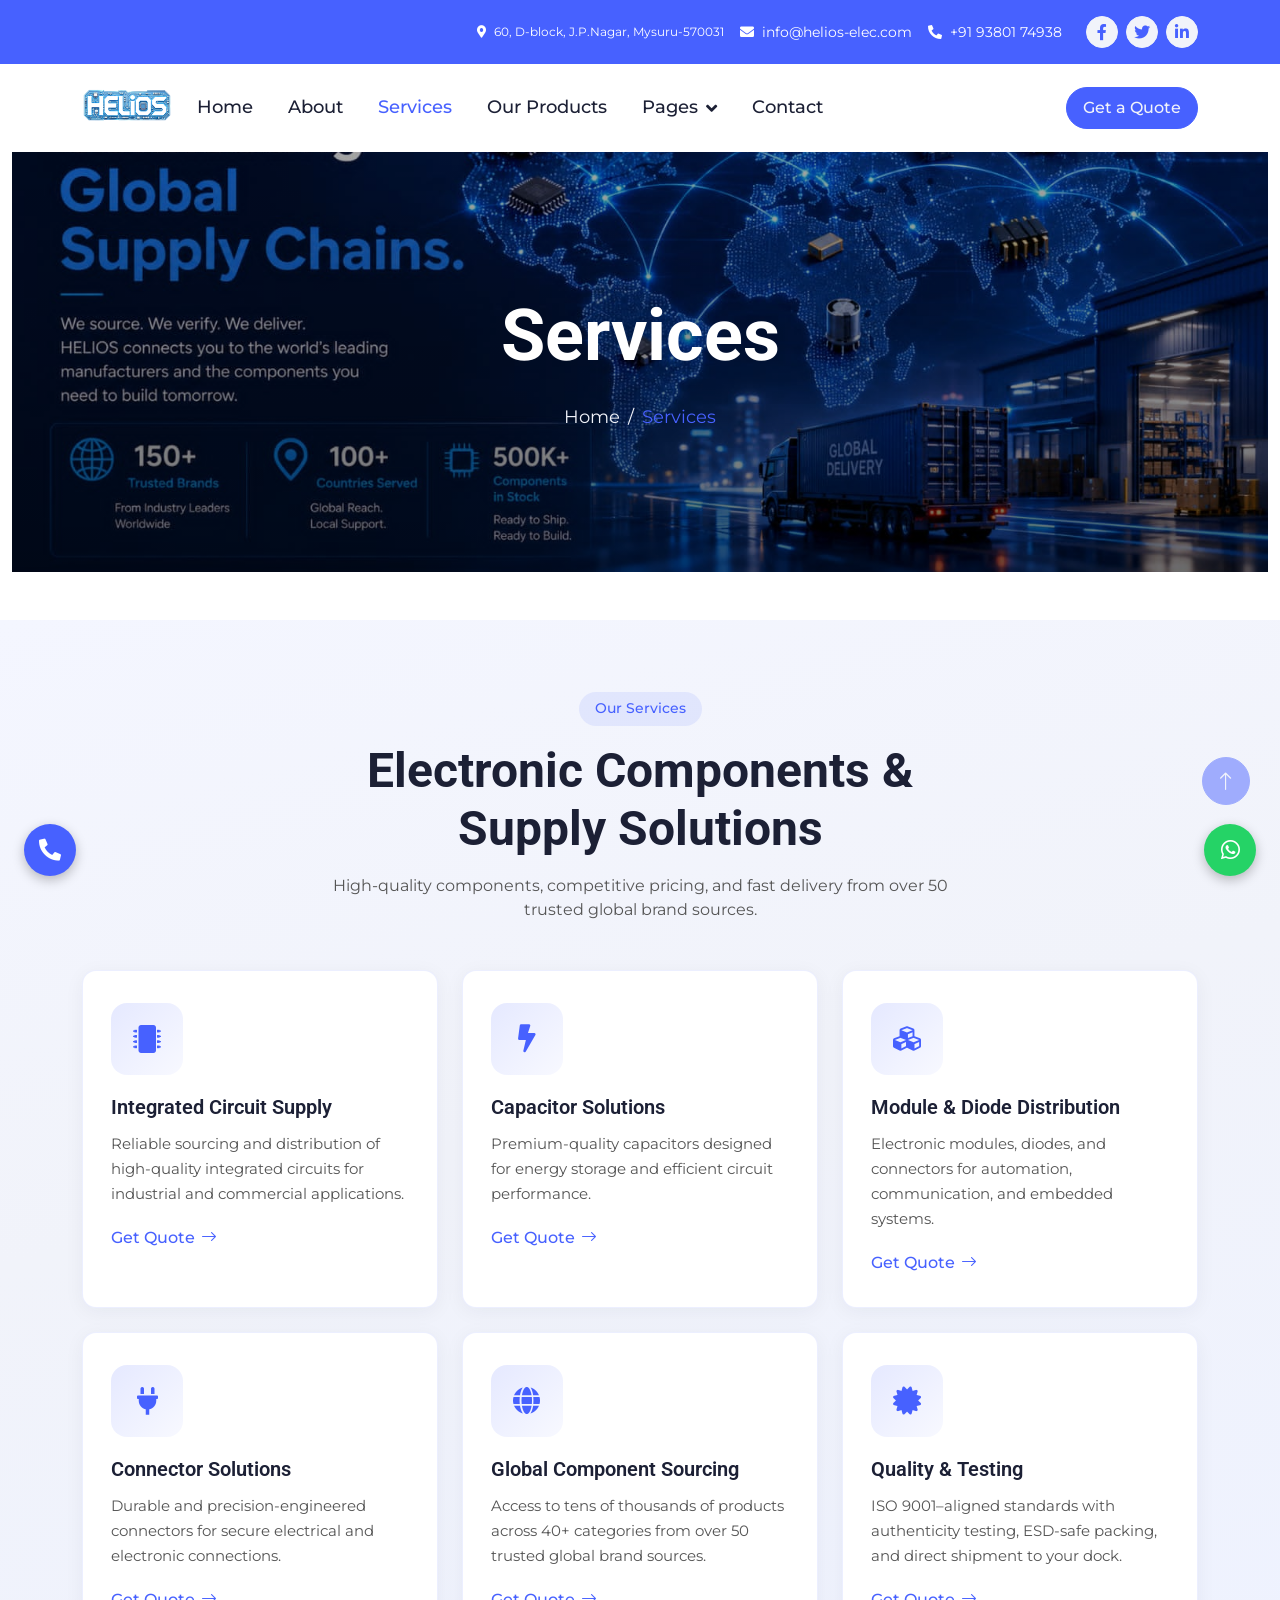
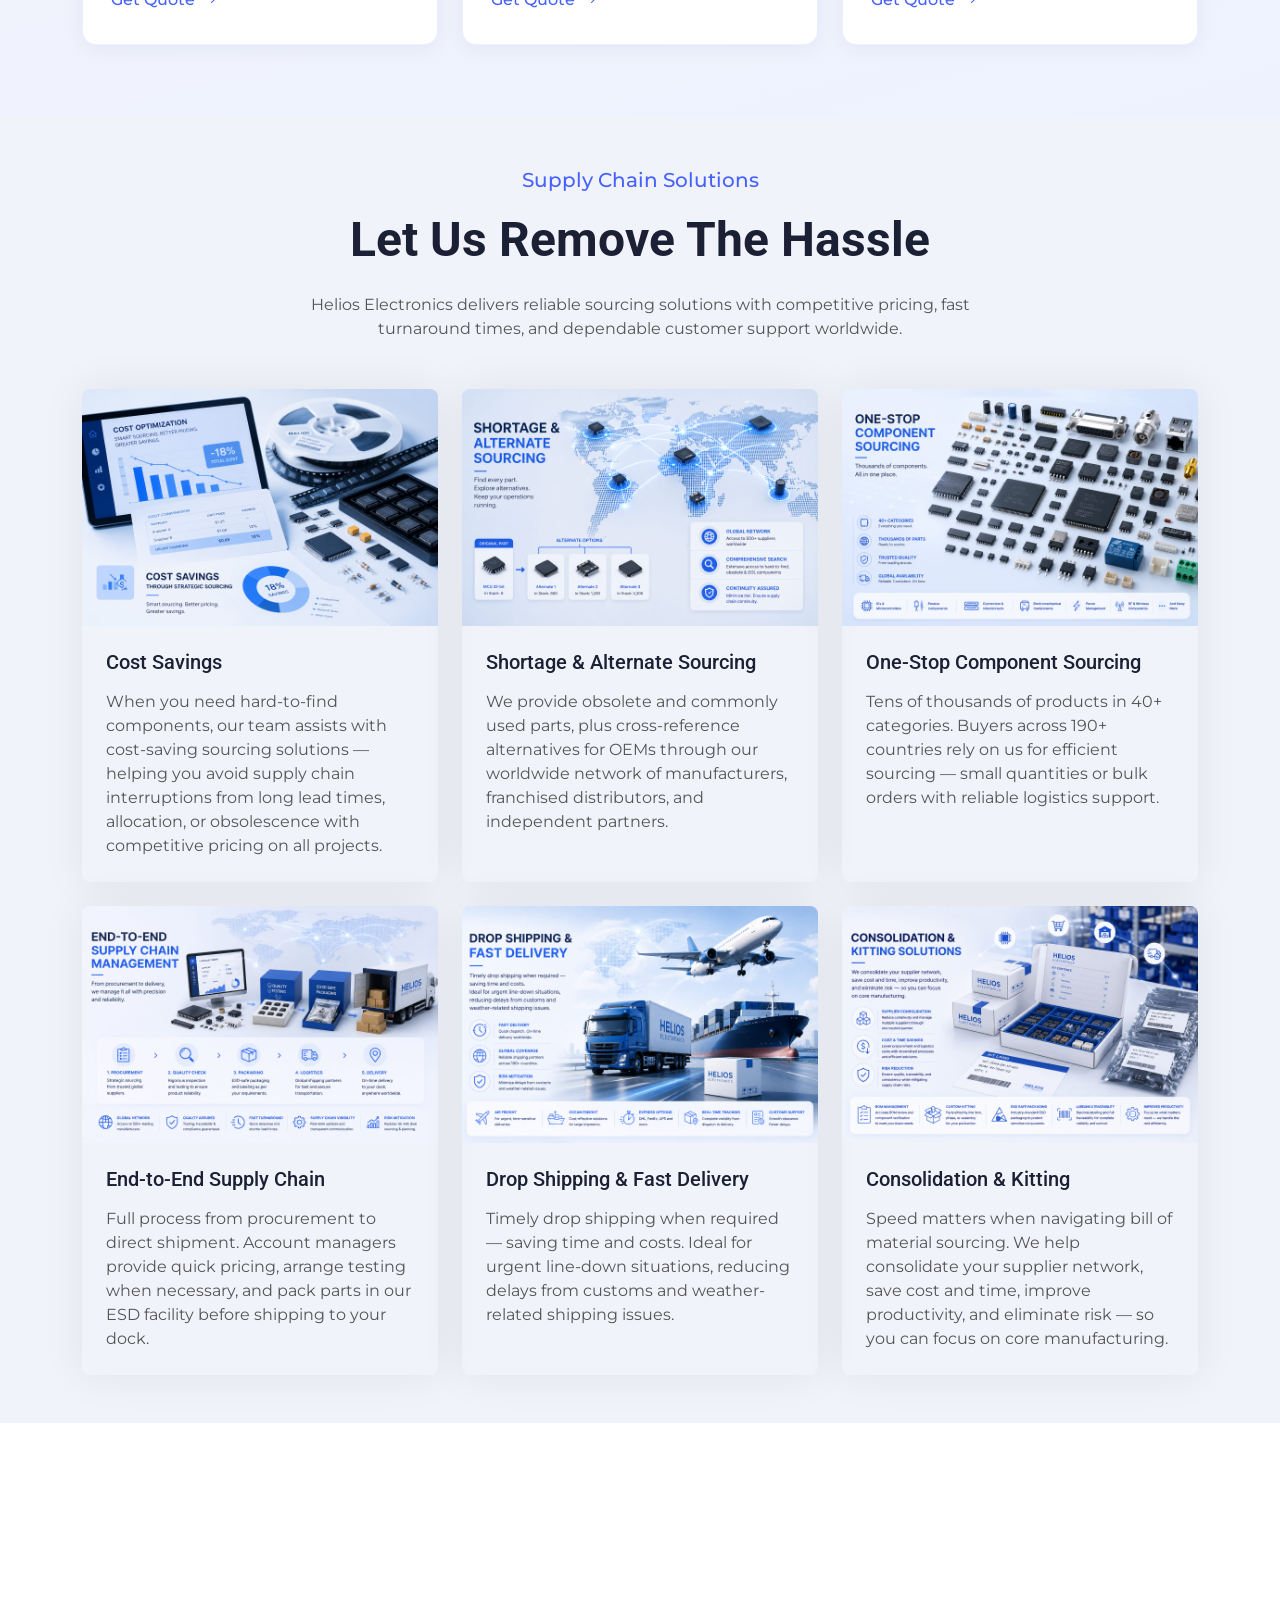
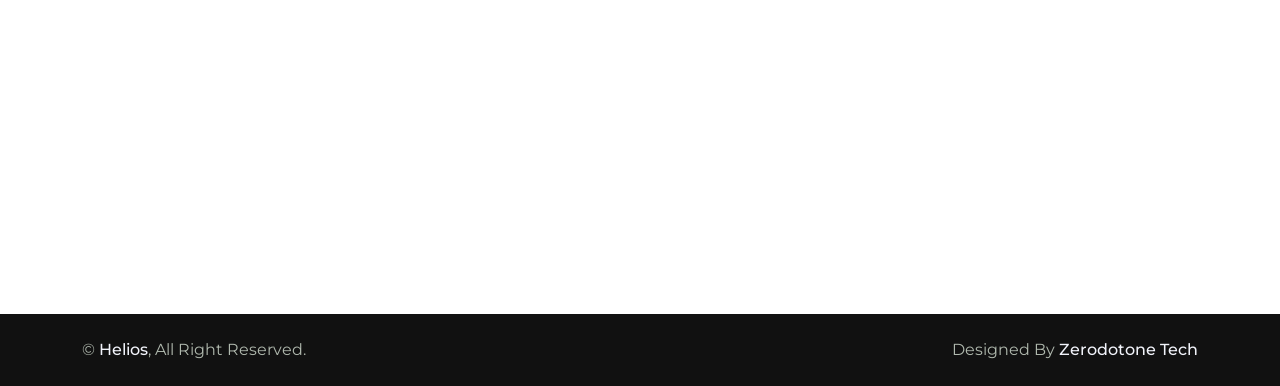
<file: service.html>
<!DOCTYPE html>
<html lang="en">

<head>
    <meta charset="utf-8">
    <title>Our Services - Helios Electronics</title>
    <meta content="width=device-width, initial-scale=1.0" name="viewport">
    <meta content="Helios Electronics, component sourcing, shortage sourcing, electronic distribution" name="keywords">
    <meta content="Helios Electronics services — cost savings, shortage sourcing, one-stop component supply, quality testing, and end-to-end distribution." name="description">

    <!-- Favicon -->
    <link href="img/favicon.ico" rel="icon" sizes="any">
    <link href="img/favicon-32x32.png" rel="icon" type="image/png" sizes="32x32">
    <link href="img/apple-touch-icon.png" rel="apple-touch-icon">

    <!-- Google Web Fonts -->
    <link rel="preconnect" href="https://fonts.googleapis.com">
    <link rel="preconnect" href="https://fonts.gstatic.com" crossorigin>
    <link href="https://fonts.googleapis.com/css2?family=Montserrat:wght@400;500&family=Roboto:wght@500;700&display=swap" rel="stylesheet">  

    <!-- Icon Font Stylesheet -->
    <link href="https://cdnjs.cloudflare.com/ajax/libs/font-awesome/5.10.0/css/all.min.css" rel="stylesheet">
    <link href="https://cdn.jsdelivr.net/npm/bootstrap-icons@1.4.1/font/bootstrap-icons.css" rel="stylesheet">

    <!-- Libraries Stylesheet -->
    <link href="lib/animate/animate.min.css" rel="stylesheet">

    <!-- Customized Bootstrap Stylesheet -->
    <link href="css/bootstrap.min.css" rel="stylesheet">

    <!-- Template Stylesheet -->
    <link href="css/style.css" rel="stylesheet">
</head>

<body class="helios-service-page">
    <!-- Spinner Start -->
    <div id="spinner" class="show bg-white position-fixed translate-middle w-100 vh-100 top-50 start-50 d-flex align-items-center justify-content-center">
        <div class="spinner-border text-primary" role="status" style="width: 3rem; height: 3rem;"></div>
    </div>
    <!-- Spinner End -->
    <!-- Topbar Start -->
    <div class="container-fluid bg-primary text-white helios-topbar">
        <div class="container py-2 py-lg-3">
            <div class="d-flex align-items-center justify-content-between justify-content-lg-start flex-wrap gap-2">
                <div class="d-flex align-items-center flex-wrap ms-lg-auto helios-topbar-contact">
                    <small class="helios-topbar-item helios-topbar-address d-none d-xl-inline"><i class="fa fa-map-marker-alt me-2"></i>60, D-block, J.P.Nagar, Mysuru-570031</small>
                    <a href="mailto:info@helios-elec.com" class="helios-topbar-item text-white text-decoration-none"><i class="fa fa-envelope me-2"></i><span>info@helios-elec.com</span></a>
                    <a href="tel:+919380174938" class="helios-topbar-item text-white text-decoration-none"><i class="fa fa-phone-alt me-2"></i>+91 93801 74938</a>
                    <div class="helios-topbar-social d-flex">
                        <a class="btn btn-sm-square btn-light text-primary rounded-circle ms-1 ms-lg-2" href=""><i class="fab fa-facebook-f"></i></a>
                        <a class="btn btn-sm-square btn-light text-primary rounded-circle ms-1 ms-lg-2" href=""><i class="fab fa-twitter"></i></a>
                        <a class="btn btn-sm-square btn-light text-primary rounded-circle ms-1 ms-lg-2" href=""><i class="fab fa-linkedin-in"></i></a>
                    </div>
                </div>
            </div>
        </div>
    </div>
    <!-- Topbar End -->



    <!-- Navbar Start -->
    <div class="container-fluid bg-white sticky-top">
        <div class="container">
            <nav class="navbar navbar-expand-lg bg-white navbar-light p-lg-0">
                <a href="index.html" class="navbar-brand helios-logo-link d-lg-none">
                    <img src="img/logo.png" alt="Helios Electronics" class="helios-logo helios-logo-navbar">
                </a>
                <button type="button" class="navbar-toggler me-0 ms-auto" data-bs-toggle="collapse" data-bs-target="#navbarCollapse">
                    <span class="navbar-toggler-icon"></span>
                </button>
                <div class="collapse navbar-collapse" id="navbarCollapse">
                    <div class="helios-navbar-menu">
                        <a href="index.html" class="helios-logo-link helios-nav-logo">
                            <img src="img/logo.png" alt="Helios Electronics" class="helios-logo helios-logo-navbar">
                        </a>
                        <div class="navbar-nav align-items-lg-center">
                        <a href="index.html" class="nav-item nav-link">Home</a>
                        <a href="about.html" class="nav-item nav-link">About</a>
                        <a href="service.html" class="nav-item nav-link active">Services</a>
                        <a href="project.html" class="nav-item nav-link">Our Products</a>
                        <div class="nav-item dropdown">
                            <a href="#" class="nav-link dropdown-toggle" data-bs-toggle="dropdown">Pages</a>
                            <div class="dropdown-menu bg-light rounded-0 rounded-bottom m-0">
                                <a href="quote.html" class="dropdown-item">Quotation</a>
                            </div>
                        </div>
                        <a href="contact.html" class="nav-item nav-link">Contact</a>
                        </div>
                    </div>
                    <div class="ms-auto d-none d-lg-block">
                        <a href="quote.html" class="btn btn-primary rounded-pill py-2 px-3">Get a Quote</a>
                    </div>
                </div>
            </nav>
        </div>
    </div>
    <!-- Navbar End -->


    <!-- Page Header Start -->
    <div class="container-fluid helios-page-banner mb-5 wow fadeIn" data-wow-delay="0.1s">
        <div class="helios-page-banner-media">
            <img src="img/homefourslide.jpeg" class="helios-page-banner-img" alt="Helios Electronics">
            <div class="helios-page-banner-overlay">
                <div class="container text-center py-4 py-lg-5">
                    <h1 class="display-2 text-white mb-3 mb-lg-4 animated slideInDown">Services</h1>
                    <nav aria-label="breadcrumb animated slideInDown">
                        <ol class="breadcrumb justify-content-center mb-0">
                            <li class="breadcrumb-item"><a href="index.html">Home</a></li>
                            <li class="breadcrumb-item text-primary" aria-current="page">Services</li>
                        </ol>
                    </nav>
                </div>
            </div>
        </div>
    </div>
    <!-- Page Header End -->






    <!-- Section 1: Service Cards Start -->
    <div class="container-fluid services-section py-5">
        <div class="container py-lg-4">
            <div class="services-section-header text-center mx-auto wow fadeInUp" data-wow-delay="0.1s" style="max-width: 640px;">
                <span class="badge-label">Our Services</span>
                <h1 class="display-5 mb-3">Electronic Components &amp; Supply Solutions</h1>
                <p class="text-secondary mb-5">High-quality components, competitive pricing, and fast delivery from over 50 trusted global brand sources.</p>
            </div>
            <div class="row g-4">
                <div class="col-lg-4 col-md-6 wow fadeInUp" data-wow-delay="0.1s">
                    <div class="service-card-pro">
                        <div class="service-card-icon">
                            <i class="fa fa-microchip" aria-hidden="true"></i>
                        </div>
                        <h5>Integrated Circuit Supply</h5>
                        <p>Reliable sourcing and distribution of high-quality integrated circuits for industrial and commercial applications.</p>
                        <a class="service-card-link" href="quote.html">Get Quote <i class="bi bi-arrow-right"></i></a>
                    </div>
                </div>
                <div class="col-lg-4 col-md-6 wow fadeInUp" data-wow-delay="0.2s">
                    <div class="service-card-pro">
                        <div class="service-card-icon">
                            <i class="fa fa-bolt" aria-hidden="true"></i>
                        </div>
                        <h5>Capacitor Solutions</h5>
                        <p>Premium-quality capacitors designed for energy storage and efficient circuit performance.</p>
                        <a class="service-card-link" href="quote.html">Get Quote <i class="bi bi-arrow-right"></i></a>
                    </div>
                </div>
                <div class="col-lg-4 col-md-6 wow fadeInUp" data-wow-delay="0.3s">
                    <div class="service-card-pro">
                        <div class="service-card-icon">
                            <i class="fa fa-cubes" aria-hidden="true"></i>
                        </div>
                        <h5>Module &amp; Diode Distribution</h5>
                        <p>Electronic modules, diodes, and connectors for automation, communication, and embedded systems.</p>
                        <a class="service-card-link" href="quote.html">Get Quote <i class="bi bi-arrow-right"></i></a>
                    </div>
                </div>
                <div class="col-lg-4 col-md-6 wow fadeInUp" data-wow-delay="0.4s">
                    <div class="service-card-pro">
                        <div class="service-card-icon">
                            <i class="fa fa-plug" aria-hidden="true"></i>
                        </div>
                        <h5>Connector Solutions</h5>
                        <p>Durable and precision-engineered connectors for secure electrical and electronic connections.</p>
                        <a class="service-card-link" href="quote.html">Get Quote <i class="bi bi-arrow-right"></i></a>
                    </div>
                </div>
                <div class="col-lg-4 col-md-6 wow fadeInUp" data-wow-delay="0.5s">
                    <div class="service-card-pro">
                        <div class="service-card-icon">
                            <i class="fa fa-globe" aria-hidden="true"></i>
                        </div>
                        <h5>Global Component Sourcing</h5>
                        <p>Access to tens of thousands of products across 40+ categories from over 50 trusted global brand sources.</p>
                        <a class="service-card-link" href="quote.html">Get Quote <i class="bi bi-arrow-right"></i></a>
                    </div>
                </div>
                <div class="col-lg-4 col-md-6 wow fadeInUp" data-wow-delay="0.6s">
                    <div class="service-card-pro">
                        <div class="service-card-icon">
                            <i class="fa fa-certificate" aria-hidden="true"></i>
                        </div>
                        <h5>Quality &amp; Testing</h5>
                        <p>ISO 9001–aligned standards with authenticity testing, ESD-safe packing, and direct shipment to your dock.</p>
                        <a class="service-card-link" href="quote.html">Get Quote <i class="bi bi-arrow-right"></i></a>
                    </div>
                </div>
            </div>
        </div>
    </div>
    <!-- Section 1: Service Cards End -->


    <!-- Section 2: Detailed Services Start -->
    <div class="container-fluid py-5 bg-light">
        <div class="container">
            <div class="text-center mx-auto wow fadeInUp" data-wow-delay="0.1s" style="max-width: 700px;">
                <p class="fs-5 fw-medium text-primary">Supply Chain Solutions</p>
                <h1 class="display-5 mb-4">Let Us Remove The Hassle</h1>
                <p class="mb-5">Helios Electronics delivers reliable sourcing solutions with competitive pricing, fast turnaround times, and dependable customer support worldwide.</p>
            </div>
            <div class="row g-4">

                <div class="col-md-6 col-lg-4 wow fadeInUp" data-wow-delay="0.1s">
                    <div class="project-item h-100">
                        <img class="img-fluid" src="img/Costsaving.jpeg" alt="Cost Savings">
                        <div class="p-4">
                            <h5 class="mb-3">Cost Savings</h5>
                            <span>When you need hard-to-find components, our team assists with cost-saving sourcing solutions — helping you avoid supply chain interruptions from long lead times, allocation, or obsolescence with competitive pricing on all projects.</span>
                        </div>
                    </div>
                </div>

                <div class="col-md-6 col-lg-4 wow fadeInUp" data-wow-delay="0.2s">
                    <div class="project-item h-100">
                        <img class="img-fluid" src="img/shortage.jpeg" alt="Shortage and Alternate Sourcing">
                        <div class="p-4">
                            <h5 class="mb-3">Shortage &amp; Alternate Sourcing</h5>
                            <span>We provide obsolete and commonly used parts, plus cross-reference alternatives for OEMs through our worldwide network of manufacturers, franchised distributors, and independent partners.</span>
                        </div>
                    </div>
                </div>

                <div class="col-md-6 col-lg-4 wow fadeInUp" data-wow-delay="0.3s">
                    <div class="project-item h-100">
                        <img class="img-fluid" src="img/Onestep.jpeg" alt="One-Stop Component Sourcing">
                        <div class="p-4">
                            <h5 class="mb-3">One-Stop Component Sourcing</h5>
                            <span>Tens of thousands of products in 40+ categories. Buyers across 190+ countries rely on us for efficient sourcing — small quantities or bulk orders with reliable logistics support.</span>
                        </div>
                    </div>
                </div>

                <div class="col-md-6 col-lg-4 wow fadeInUp" data-wow-delay="0.4s">
                    <div class="project-item h-100">
                        <img class="img-fluid" src="img/Endtoend.jpeg" alt="End-to-End Supply Chain">
                        <div class="p-4">
                            <h5 class="mb-3">End-to-End Supply Chain</h5>
                            <span>Full process from procurement to direct shipment. Account managers provide quick pricing, arrange testing when necessary, and pack parts in our ESD facility before shipping to your dock.</span>
                        </div>
                    </div>
                </div>

                <div class="col-md-6 col-lg-4 wow fadeInUp" data-wow-delay="0.5s">
                    <div class="project-item h-100">
                        <img class="img-fluid" src="img/Drop Shipping.jpeg" alt="Drop Shipping">
                        <div class="p-4">
                            <h5 class="mb-3">Drop Shipping &amp; Fast Delivery</h5>
                            <span>Timely drop shipping when required — saving time and costs. Ideal for urgent line-down situations, reducing delays from customs and weather-related shipping issues.</span>
                        </div>
                    </div>
                </div>

                <div class="col-md-6 col-lg-4 wow fadeInUp" data-wow-delay="0.6s">
                    <div class="project-item h-100">
                        <img class="img-fluid" src="img/Consolidation.jpeg" alt="Consolidation and Kitting">
                        <div class="p-4">
                            <h5 class="mb-3">Consolidation &amp; Kitting</h5>
                            <span>Speed matters when navigating bill of material sourcing. We help consolidate your supplier network, save cost and time, improve productivity, and eliminate risk — so you can focus on core manufacturing.</span>
                        </div>
                    </div>
                </div>

            </div>
        </div>
    </div>
    <!-- Section 2: Detailed Services End -->
        

     <!-- Footer Start -->
    <div class="container-fluid bg-dark footer mt-5 py-5 wow fadeIn" data-wow-delay="0.1s">
        <div class="container py-5">
            <div class="row g-5">

               <div class="col-lg-3 col-md-6">
                    <h4 class="text-white mb-4">Helios Electronics</h4>
                    <p>Your trusted comprehensive electronics independent distributor — quality components, competitive pricing, and fast delivery from over 50 global brand sources.</p>
                    <!-- <div class="position-relative w-100">
                        <input class="form-control bg-transparent w-100 py-3 ps-4 pe-5" type="text" placeholder="Your email">
                        <button type="button" class="btn btn-light py-2 position-absolute top-0 end-0 mt-2 me-2">SignUp</button>
                    </div> -->
                </div>


                <div class="col-lg-3 col-md-6">
                    <h4 class="text-white mb-4">Quick Links</h4>
                    <a class="btn btn-link" href="about.html">About Us</a>
                    <a class="btn btn-link" href="contact.html">Contact Us</a>
                    <a class="btn btn-link" href="service.html">Our Services</a>
                    <a class="btn btn-link" href="quote.html">Request a Quote</a>
                    <a class="btn btn-link" href="contact.html">Support</a>
                </div>
                <div class="col-lg-3 col-md-6">
                    <h4 class="text-white mb-4">Business Hours</h4>
                    <p class="mb-1">Monday - Friday</p>
                    <h6 class="text-light">09:00 am - 06:00 pm</h6>
                    <p class="mb-1">Saturday</p>
                    <h6 class="text-light">Closed</h6>
                    <p class="mb-1">Sunday</p>
                    <h6 class="text-light">Closed</h6>
                </div>


            
                 <div class="col-lg-3 col-md-6">
                    <h4 class="text-white mb-4">Our Office</h4>
                    <p class="mb-2"><i class="fa fa-map-marker-alt me-3"></i>60, D-block, J.P.Nagar, Mysuru-570031, Karnataka, India</p>
                    <p class="mb-2"><i class="fa fa-phone-alt me-3"></i>+91 93801 74938</p>
                    <p class="mb-2"><i class="fa fa-envelope me-3"></i><a href="mailto:info@helios-elec.com" class="text-body">info@helios-elec.com</a></p>
                    <div class="d-flex pt-3">
                        <a class="btn btn-square btn-light rounded-circle me-2" href=""><i class="fab fa-twitter"></i></a>
                        <a class="btn btn-square btn-light rounded-circle me-2" href=""><i class="fab fa-facebook-f"></i></a>
                        <a class="btn btn-square btn-light rounded-circle me-2" href=""><i class="fab fa-youtube"></i></a>
                        <a class="btn btn-square btn-light rounded-circle me-2" href=""><i class="fab fa-linkedin-in"></i></a>
                    </div>
                </div>

                
                
            </div>
        </div>
    </div>
    <!-- Footer End -->


    <!-- Copyright Start -->
    <div class="container-fluid copyright py-4">
        <div class="container">
            <div class="row">
                <div class="col-md-6 text-center text-md-start mb-3 mb-md-0">
                    &copy; <a class="fw-medium text-light" href="#">Helios</a>, All Right Reserved.
                </div>
                <div class="col-md-6 text-center text-md-end">
                    
                    <!--/*** The author’s attribution link below must remain intact on your website. ***/-->
                    <!--/*** If you wish to remove this credit link, please purchase the Pro Version from https://htmlcodex.com . ***/-->
                    Designed By <a class="fw-medium text-light" href="">Zerodotone Tech</a>
                </div>
            </div>
        </div>
    </div>
    <!-- Copyright End -->


<!-- Floating Call & WhatsApp -->
    <a href="tel:+919380174938" class="helios-float-btn helios-float-call" aria-label="Call us">
        <i class="fa fa-phone-alt"></i>
    </a>
    <a href="https://wa.me/919380174938" class="helios-float-btn helios-float-whatsapp" target="_blank" rel="noopener noreferrer" aria-label="Chat on WhatsApp">
        <i class="fab fa-whatsapp"></i>
    </a>

    <!-- Back to Top -->
    <a href="#" class="btn btn-lg btn-primary btn-lg-square rounded-circle back-to-top"><i class="bi bi-arrow-up"></i></a>


    <!-- JavaScript Libraries -->
    <script src="https://ajax.googleapis.com/ajax/libs/jquery/3.6.1/jquery.min.js"></script>
    <script src="https://cdn.jsdelivr.net/npm/bootstrap@5.0.0/dist/js/bootstrap.bundle.min.js"></script>
    <script src="lib/wow/wow.min.js"></script>
    <script src="lib/easing/easing.min.js"></script>
    <script src="lib/waypoints/waypoints.min.js"></script>

    <!-- Template Javascript -->
    <script src="js/main.js"></script>
</body>

</html>
</file>
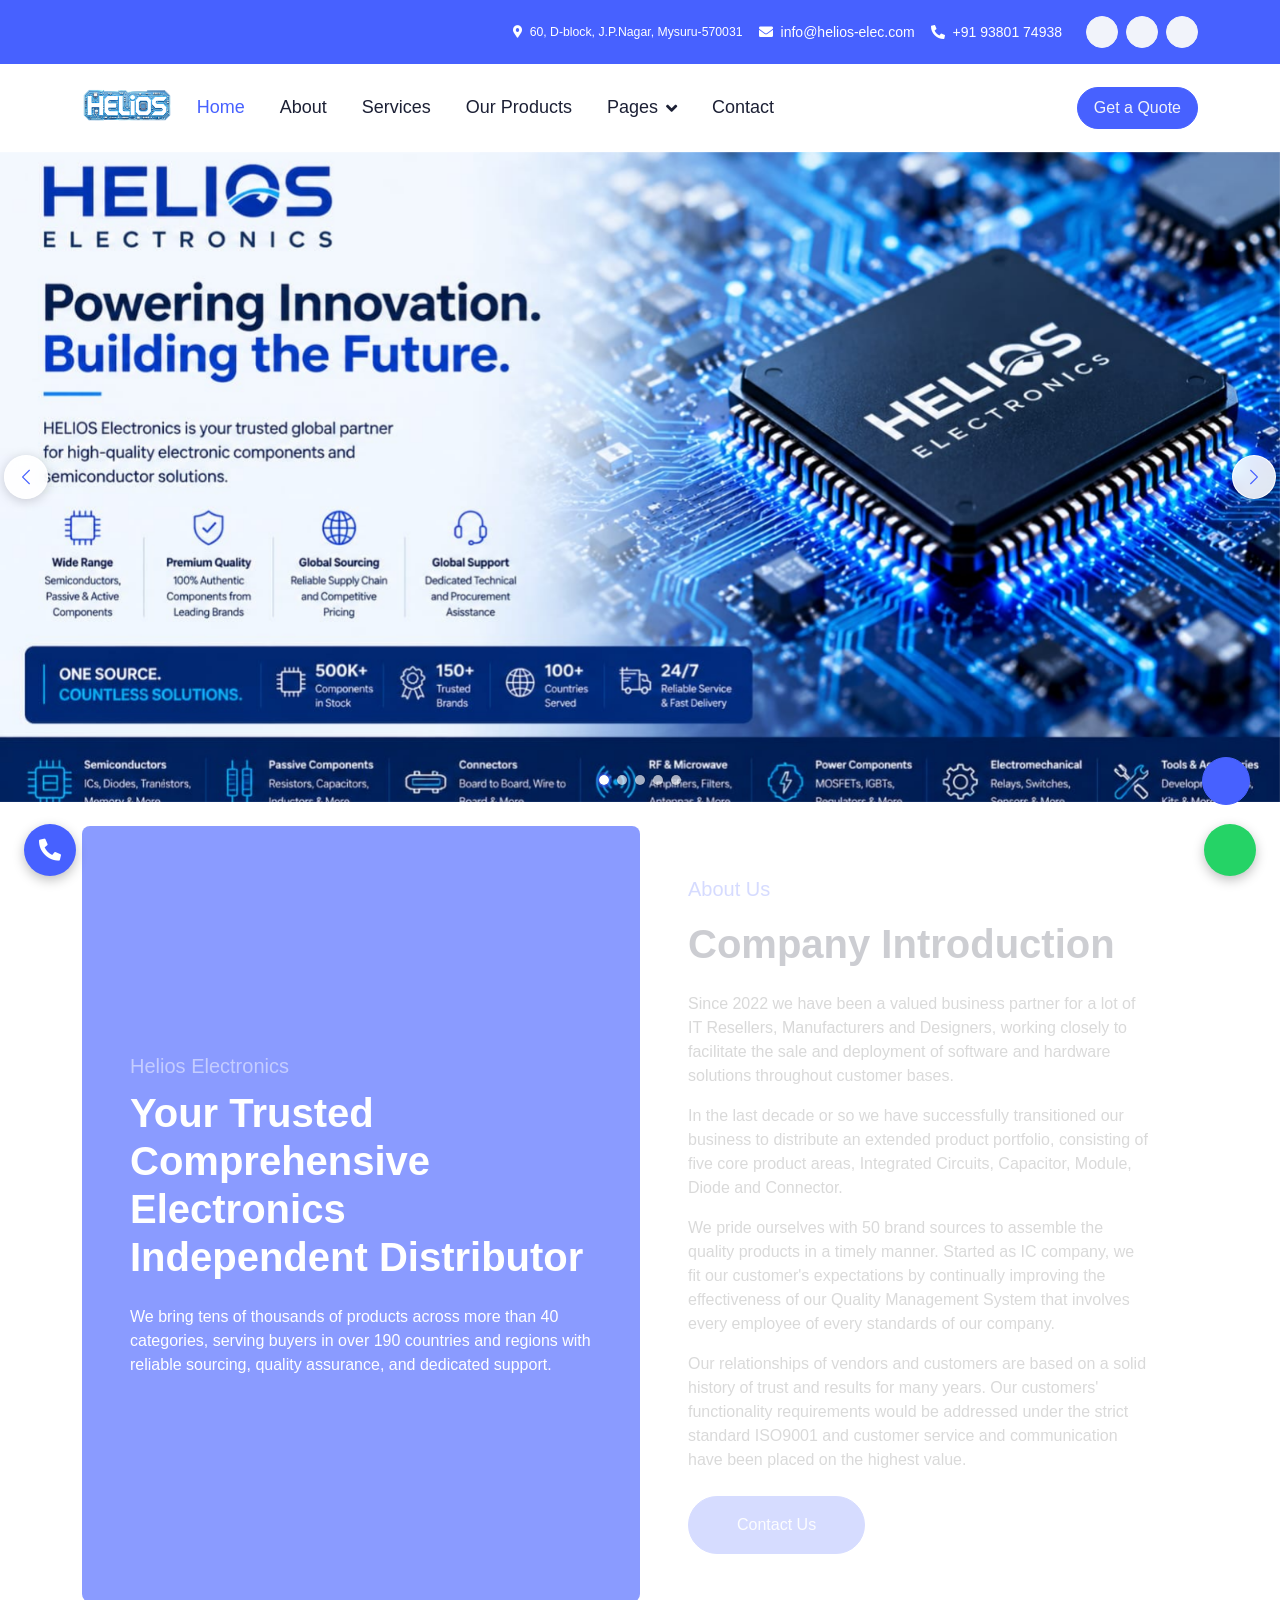
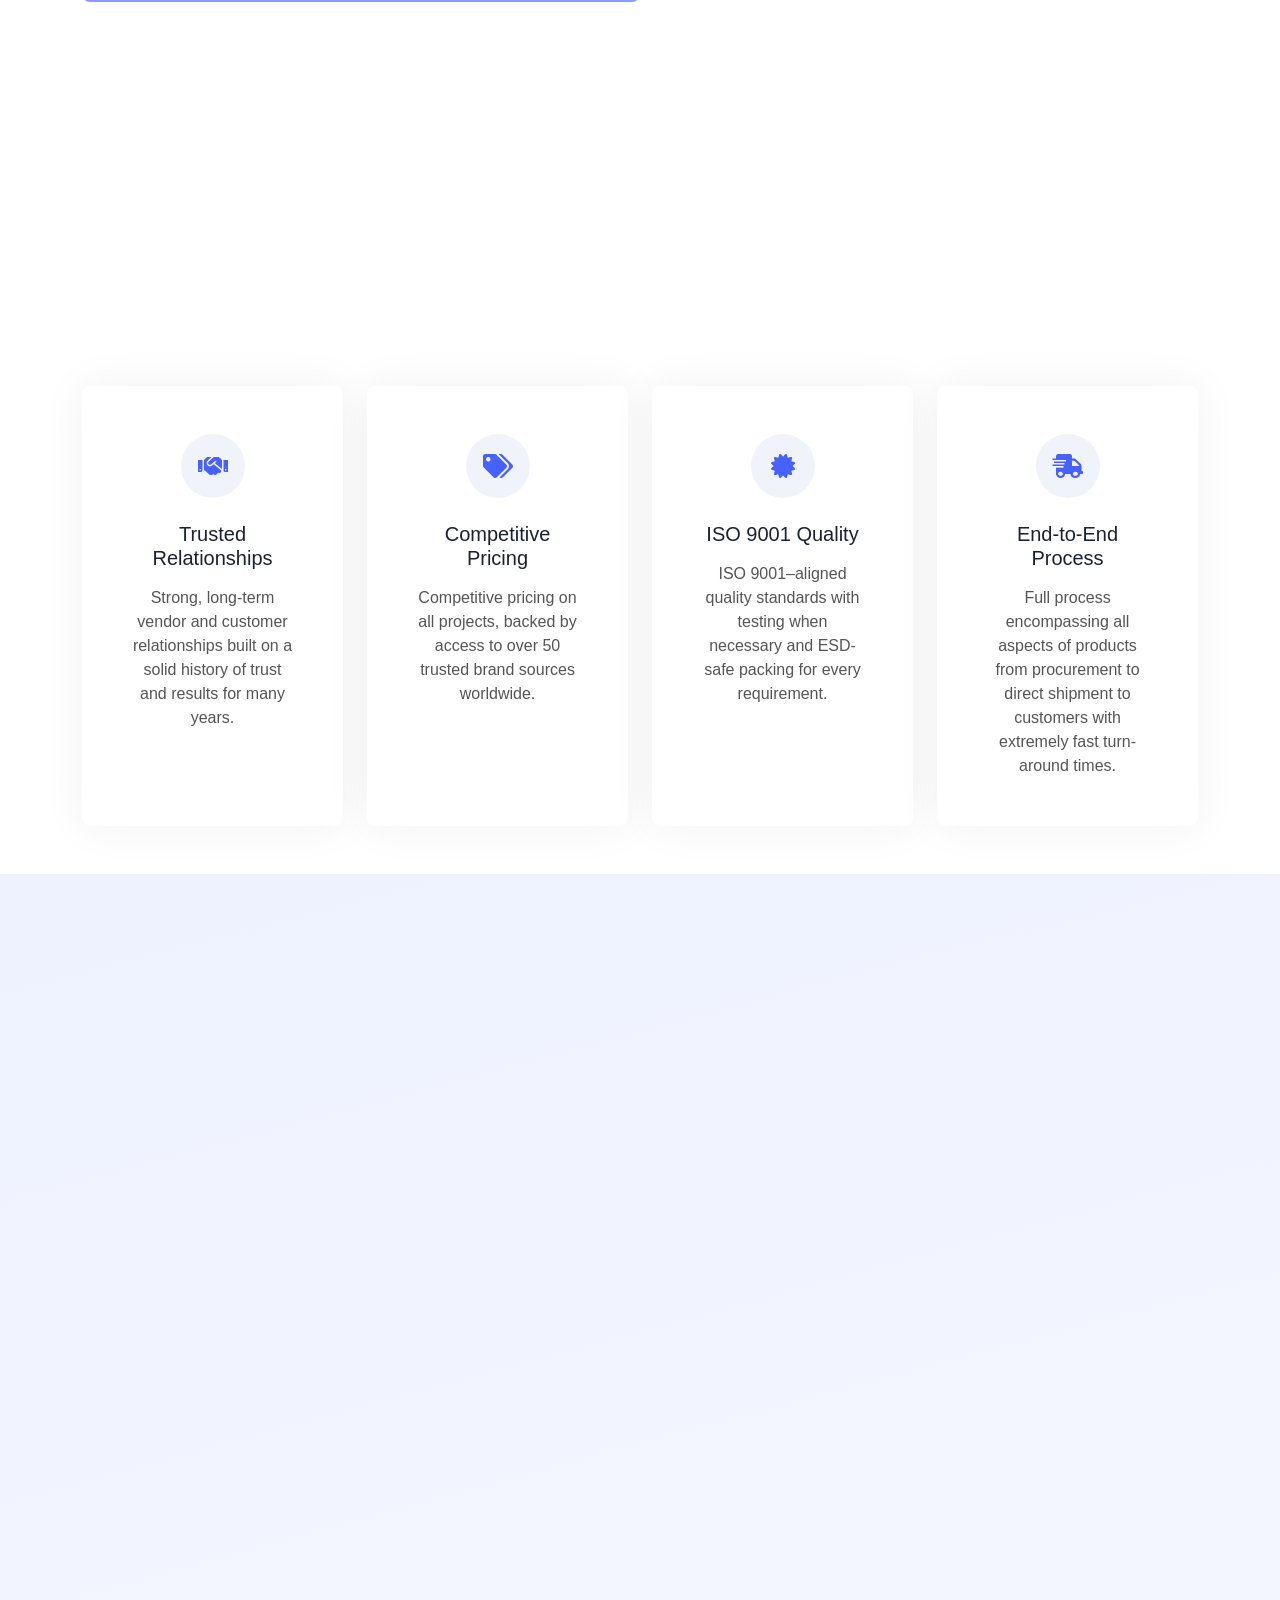
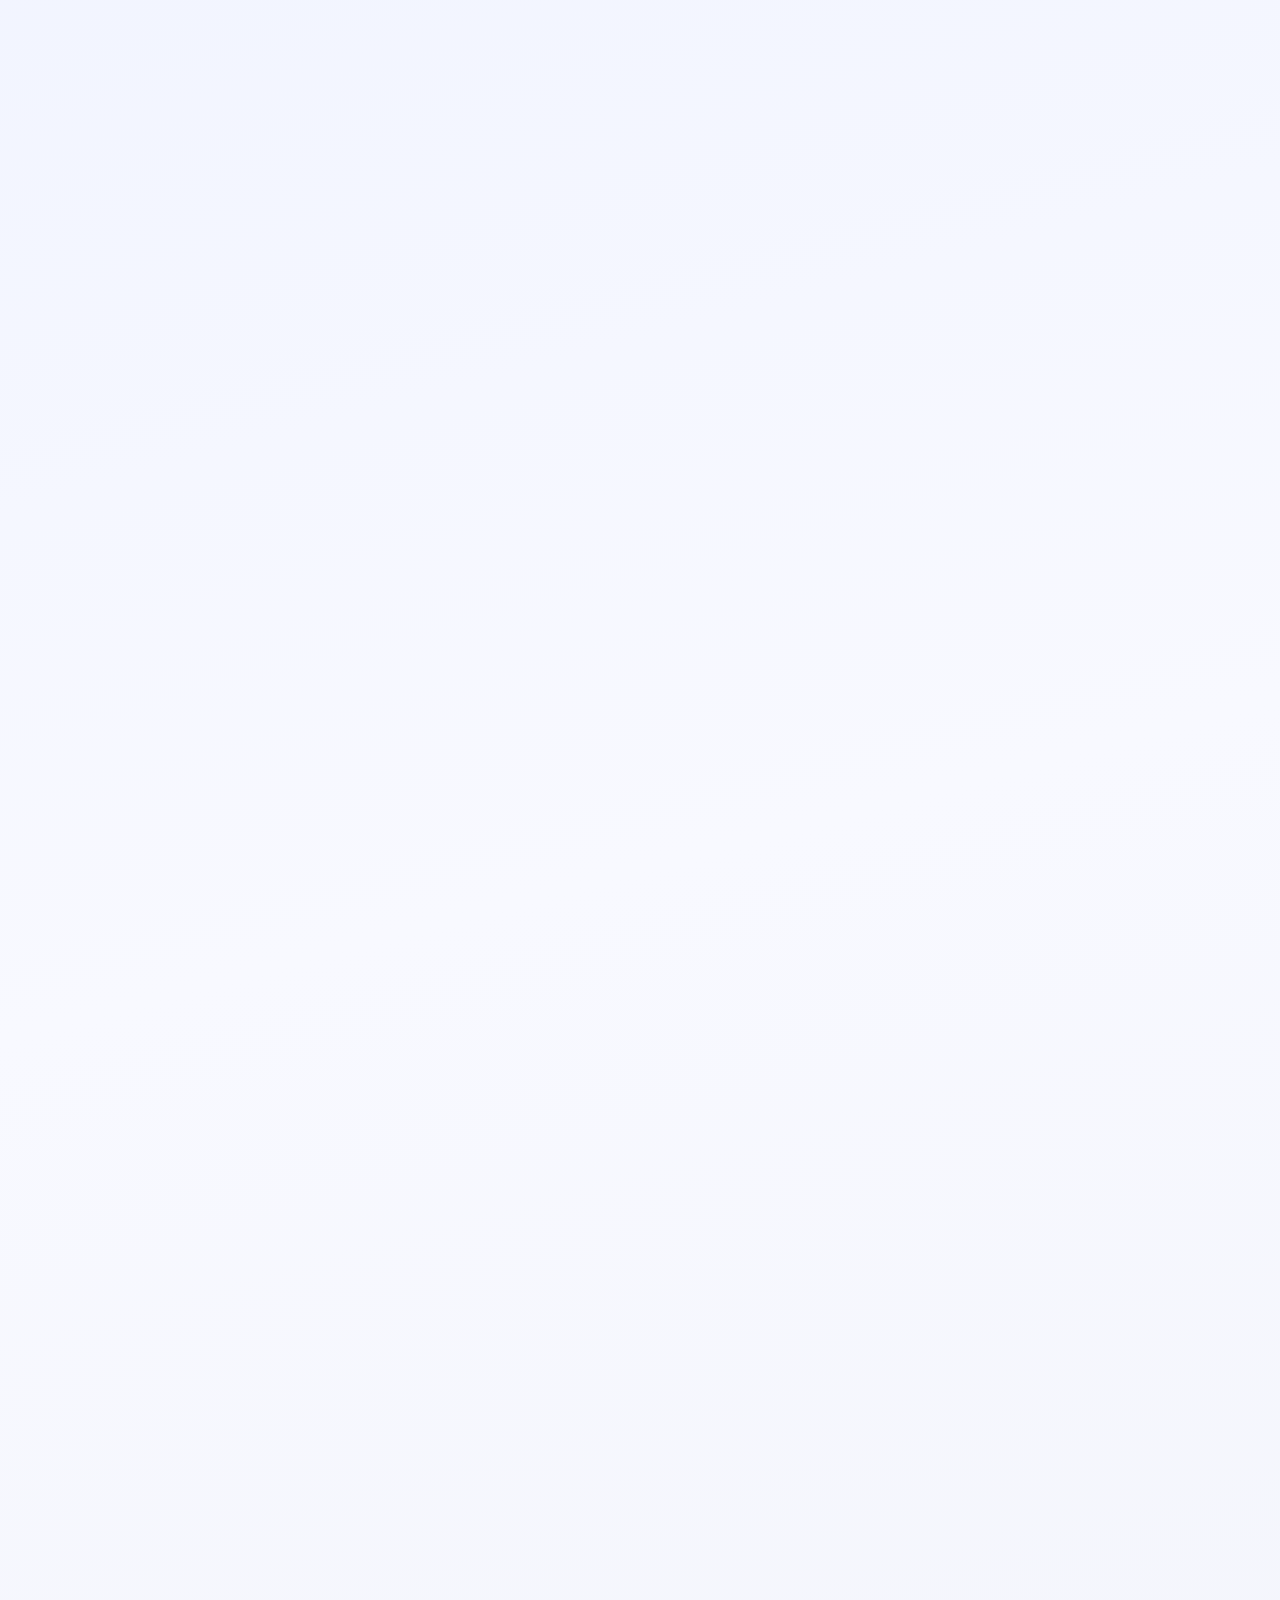
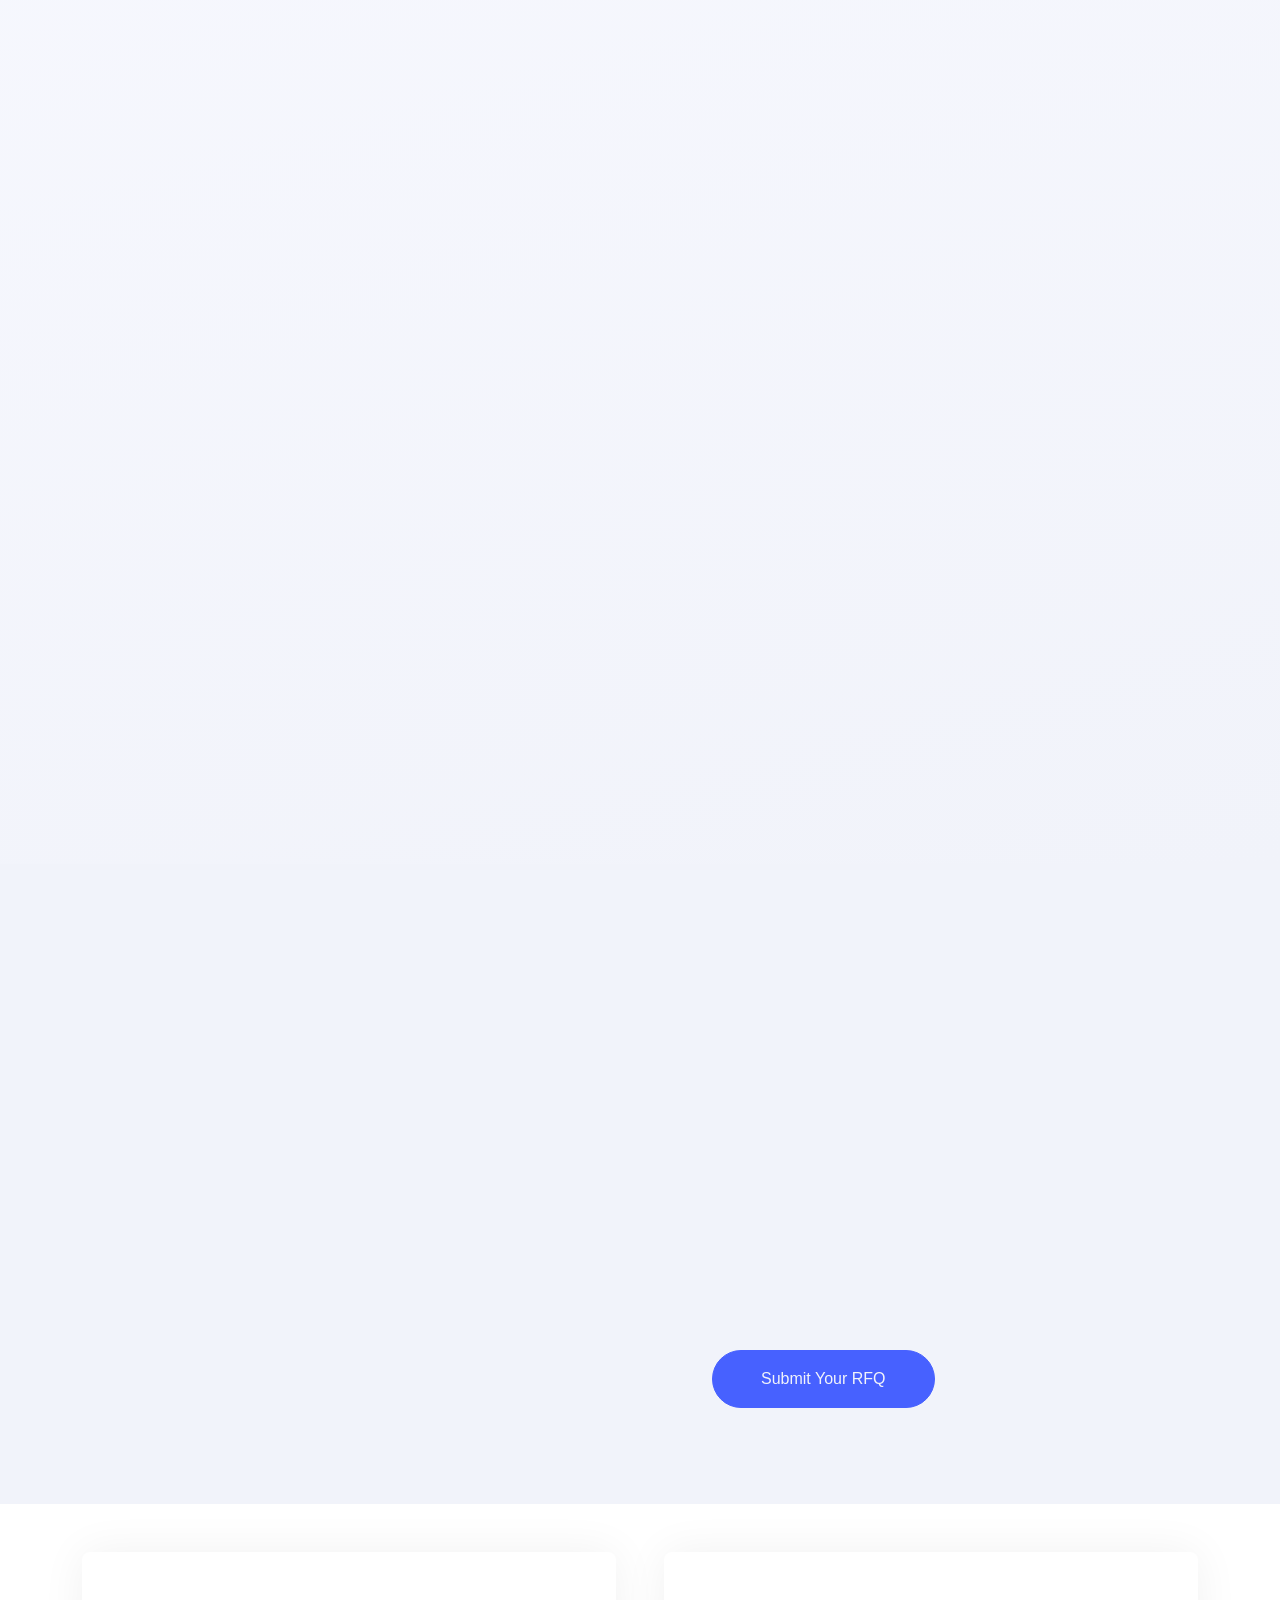
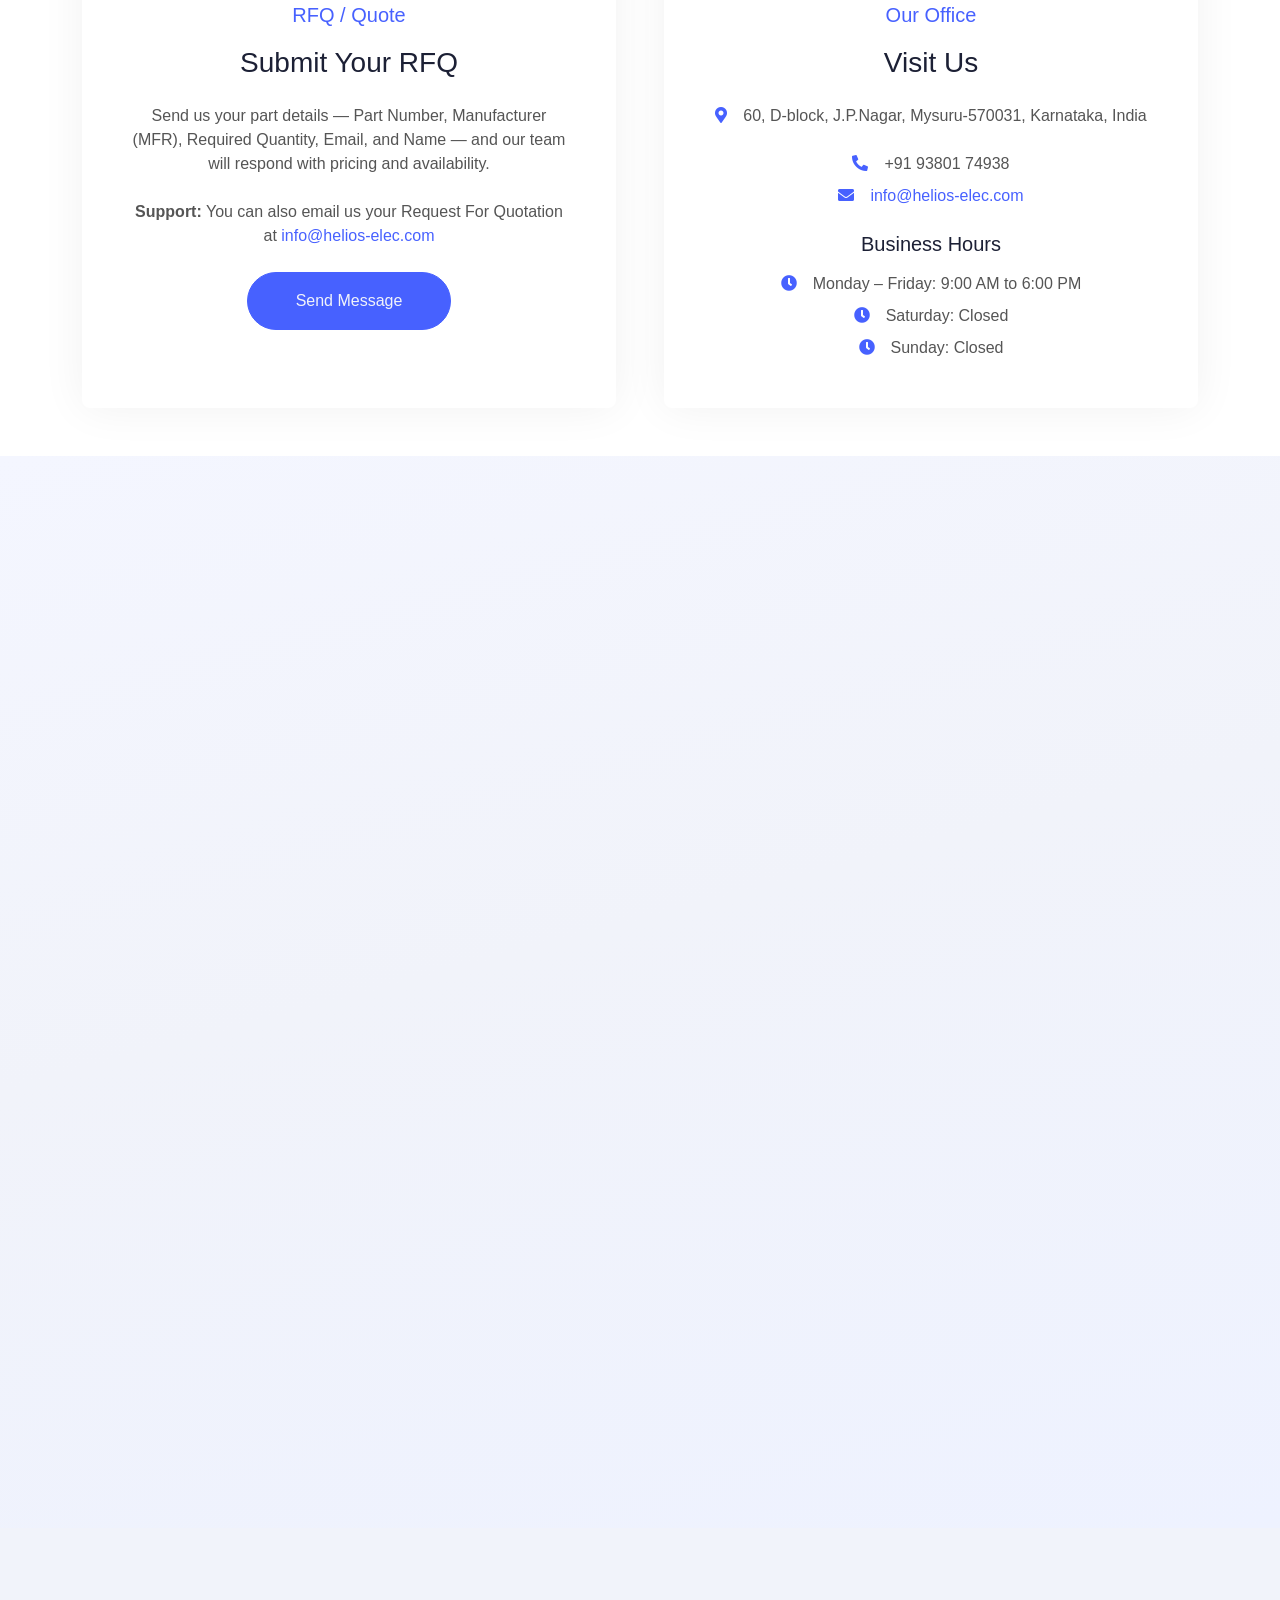
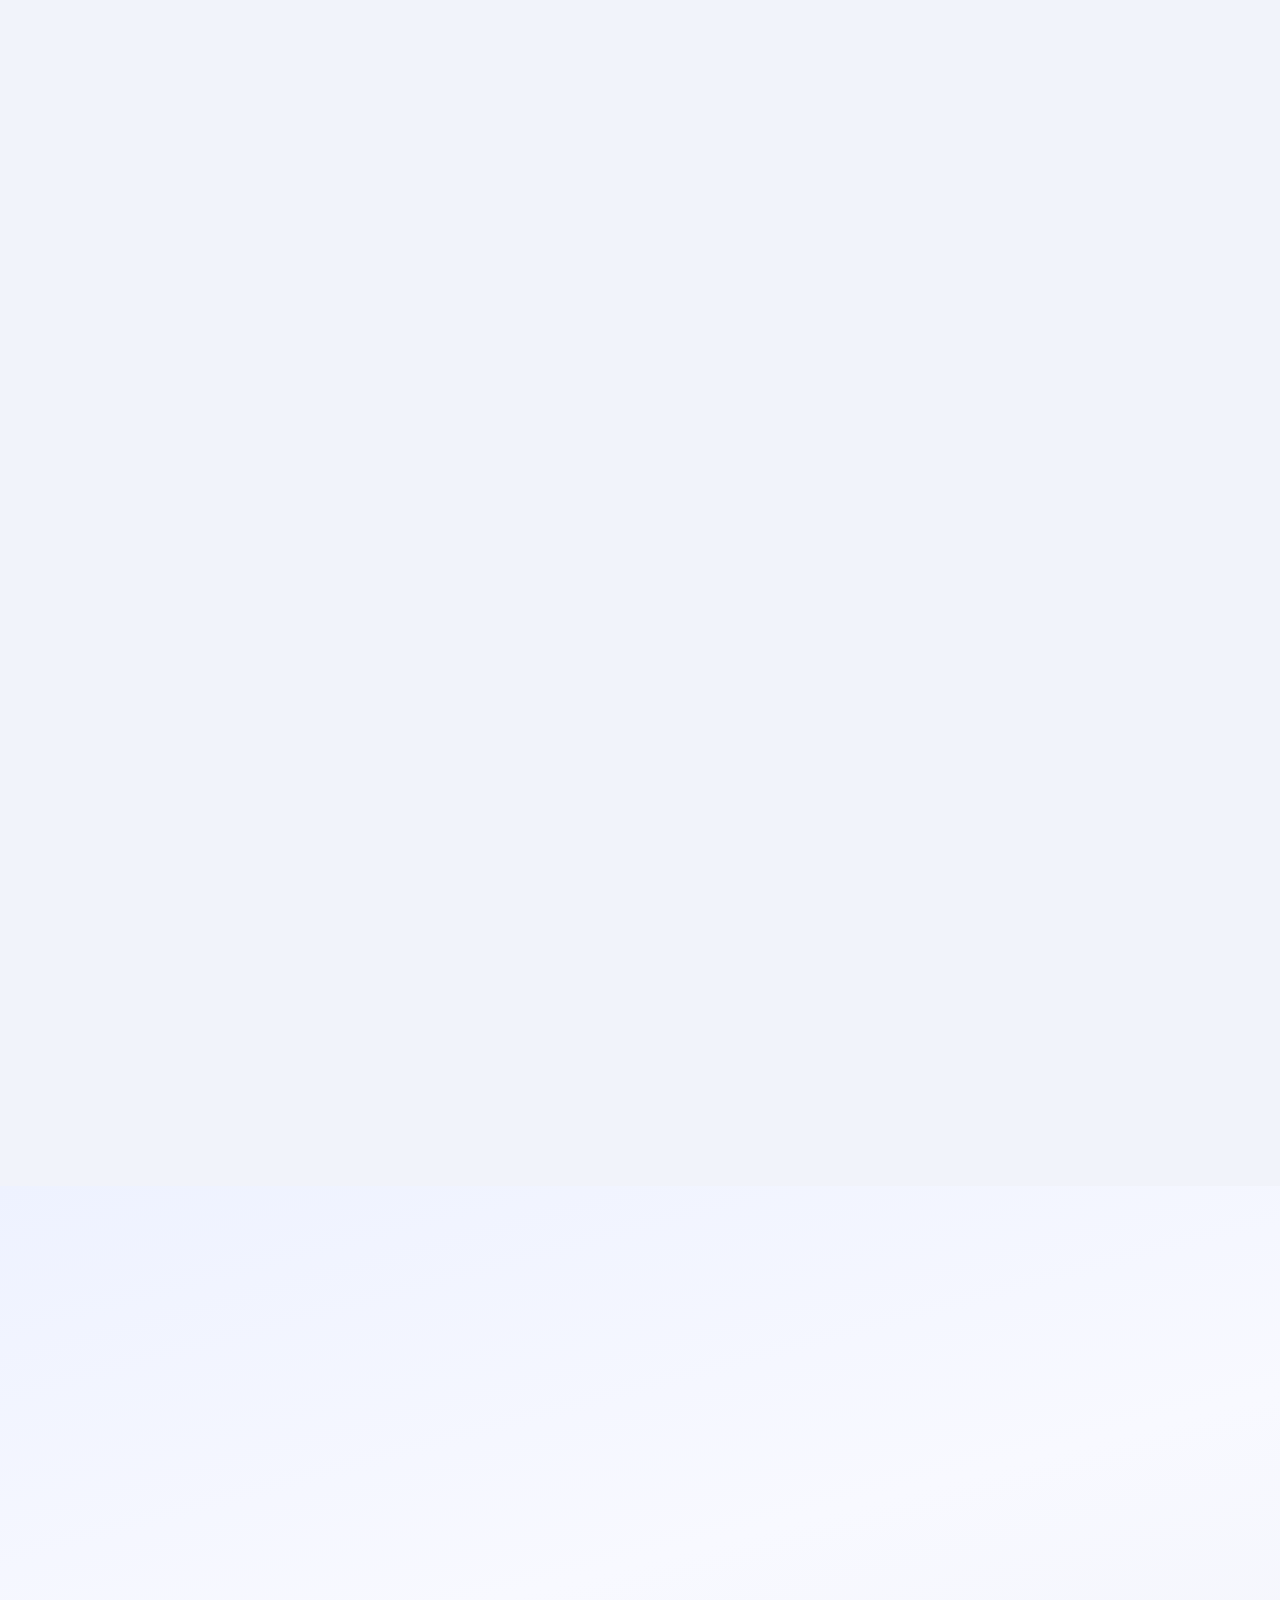
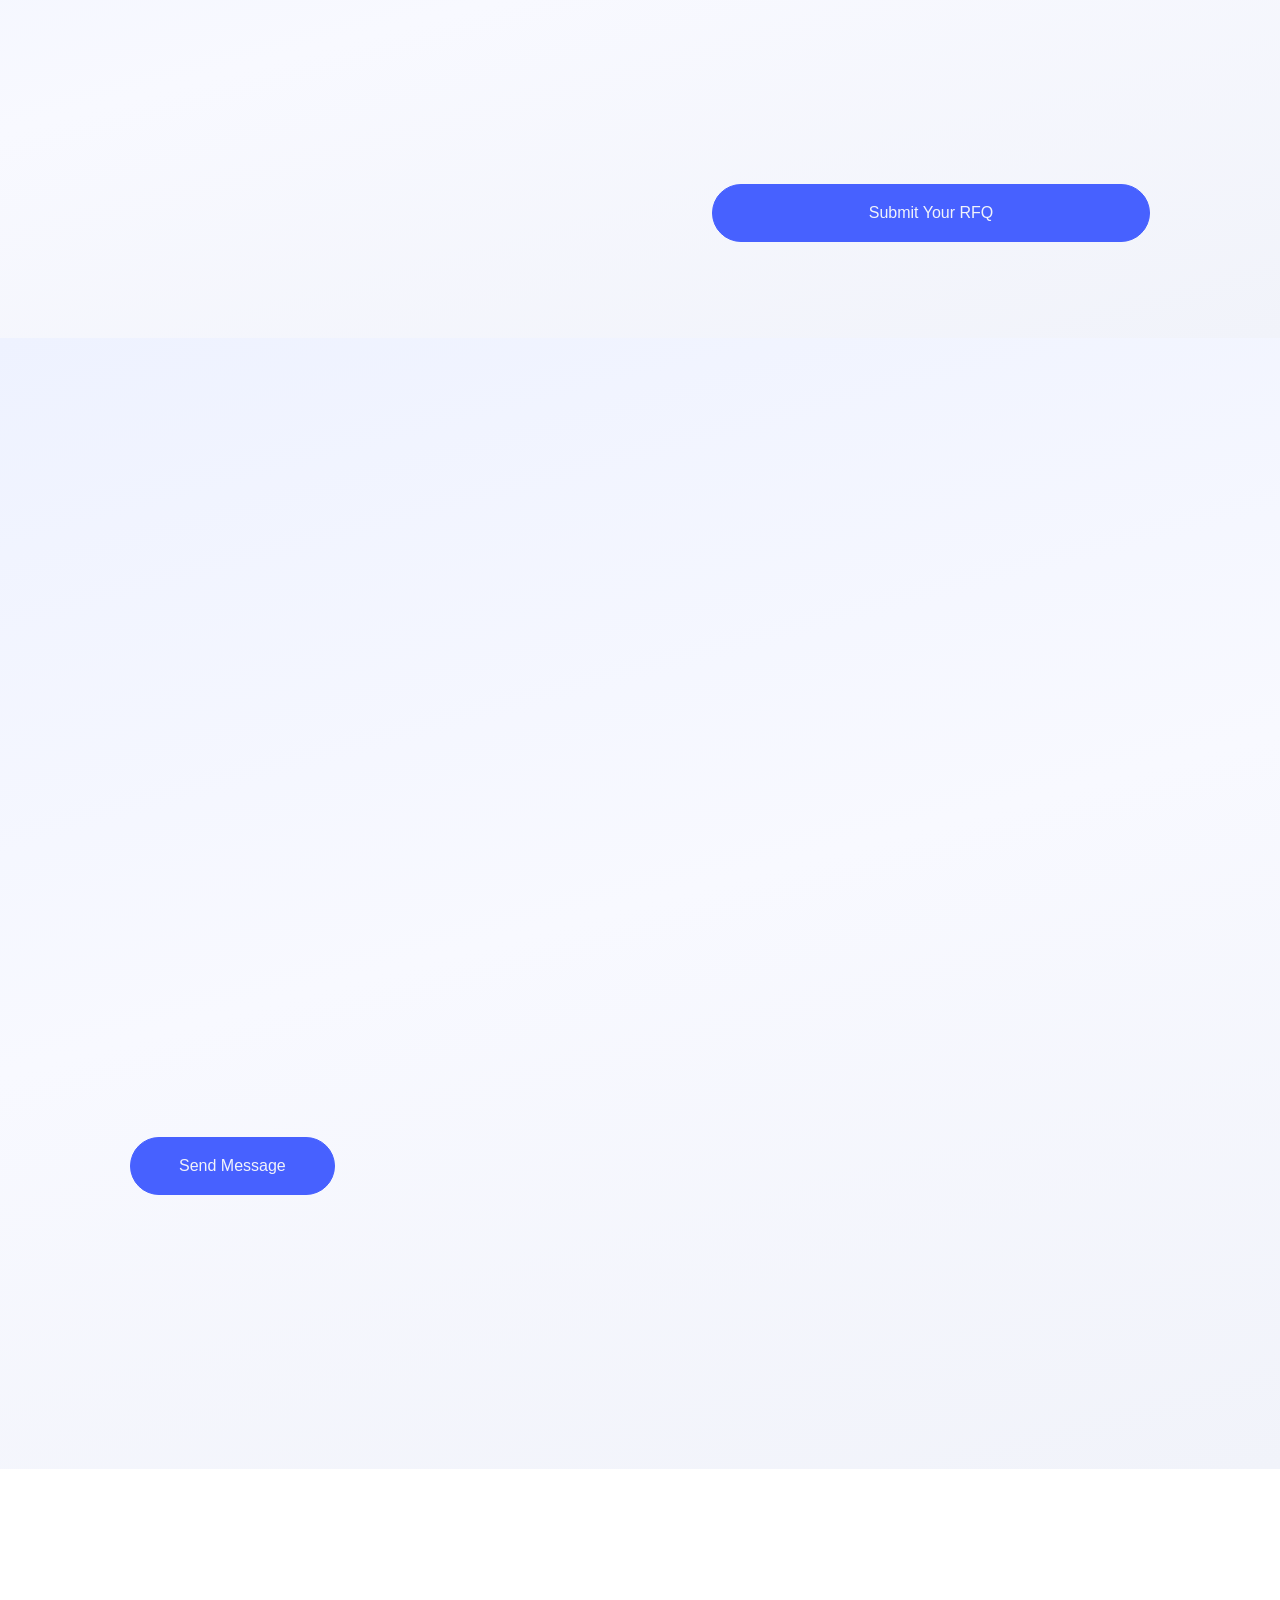
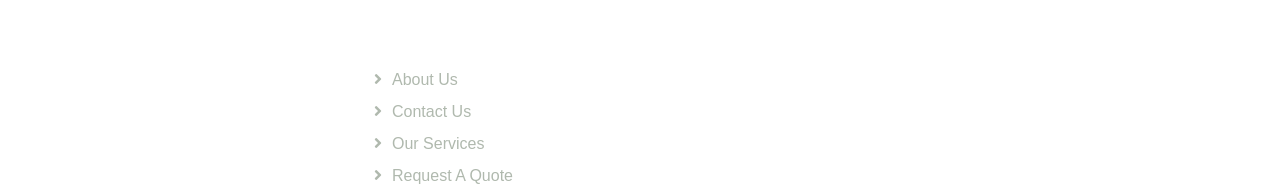
<file: team.html>
<!DOCTYPE html>
<html lang="en">

<head>
    <meta charset="utf-8">
    <title>Helios</title>
    <meta content="width=device-width, initial-scale=1.0" name="viewport">
    <meta content="" name="keywords">
    <meta content="" name="description">
    <meta http-equiv="refresh" content="0; url=index.html">

    <!-- Favicon -->
    <link href="img/favicon.ico" rel="icon" sizes="any">
    <link href="img/favicon-32x32.png" rel="icon" type="image/png" sizes="32x32">
    <link href="img/apple-touch-icon.png" rel="apple-touch-icon">

    <!-- Google Web Fonts -->
    <link rel="preconnect" href="https://fonts.googleapis.com">
    <link rel="preconnect" href="https://fonts.gstatic.com" crossorigin>
    <link href="https://fonts.googleapis.com/css2?family=Montserrat:wght@400;500&family=Roboto:wght@500;700&display=swap" rel="stylesheet">  

    <!-- Icon Font Stylesheet -->
    <link href="https://cdnjs.cloudflare.com/ajax/libs/font-awesome/5.10.0/css/all.min.css" rel="stylesheet">
    <link href="https://cdn.jsdelivr.net/npm/bootstrap-icons@1.4.1/font/bootstrap-icons.css" rel="stylesheet">

    <!-- Libraries Stylesheet -->
    <link href="lib/animate/animate.min.css" rel="stylesheet">

    <!-- Customized Bootstrap Stylesheet -->
    <link href="css/bootstrap.min.css" rel="stylesheet">

    <!-- Template Stylesheet -->
    <link href="css/style.css" rel="stylesheet">
</head>

<body>
    <!-- Spinner Start -->
    <div id="spinner" class="show bg-white position-fixed translate-middle w-100 vh-100 top-50 start-50 d-flex align-items-center justify-content-center">
        <div class="spinner-border text-primary" role="status" style="width: 3rem; height: 3rem;"></div>
    </div>
    <!-- Spinner End -->
    <!-- Topbar Start -->
    <div class="container-fluid bg-primary text-white helios-topbar">
        <div class="container py-2 py-lg-3">
            <div class="d-flex align-items-center justify-content-between justify-content-lg-start flex-wrap gap-2">
                <div class="d-flex align-items-center flex-wrap ms-lg-auto helios-topbar-contact">
                    <small class="helios-topbar-item helios-topbar-address d-none d-xl-inline"><i class="fa fa-map-marker-alt me-2"></i>60, D-block, J.P.Nagar, Mysuru-570031</small>
                    <a href="mailto:info@helios-elec.com" class="helios-topbar-item text-white text-decoration-none"><i class="fa fa-envelope me-2"></i><span>info@helios-elec.com</span></a>
                    <a href="tel:+919380174938" class="helios-topbar-item text-white text-decoration-none"><i class="fa fa-phone-alt me-2"></i>+91 93801 74938</a>
                    <div class="helios-topbar-social d-flex">
                        <a class="btn btn-sm-square btn-light text-primary rounded-circle ms-1 ms-lg-2" href=""><i class="fab fa-facebook-f"></i></a>
                        <a class="btn btn-sm-square btn-light text-primary rounded-circle ms-1 ms-lg-2" href=""><i class="fab fa-twitter"></i></a>
                        <a class="btn btn-sm-square btn-light text-primary rounded-circle ms-1 ms-lg-2" href=""><i class="fab fa-linkedin-in"></i></a>
                    </div>
                </div>
            </div>
        </div>
    </div>
    <!-- Topbar End -->


    <!-- Navbar Start -->
    <div class="container-fluid bg-white sticky-top">
        <div class="container">
            <nav class="navbar navbar-expand-lg bg-white navbar-light p-lg-0">
                <a href="index.html" class="navbar-brand helios-logo-link d-lg-none">
                    <img src="img/logo.png" alt="Helios Electronics" class="helios-logo helios-logo-navbar">
                </a>
                <button type="button" class="navbar-toggler me-0 ms-auto" data-bs-toggle="collapse" data-bs-target="#navbarCollapse">
                    <span class="navbar-toggler-icon"></span>
                </button>
                <div class="collapse navbar-collapse" id="navbarCollapse">
                    <div class="helios-navbar-menu">
                        <a href="index.html" class="helios-logo-link helios-nav-logo">
                            <img src="img/logo.png" alt="Helios Electronics" class="helios-logo helios-logo-navbar">
                        </a>
                        <div class="navbar-nav align-items-lg-center">
                        <a href="index.html" class="nav-item nav-link">Home</a>
                        <a href="about.html" class="nav-item nav-link">About</a>
                        <a href="service.html" class="nav-item nav-link">Services</a>
                        <a href="project.html" class="nav-item nav-link">Our Products</a>
                        <div class="nav-item dropdown">
                            <a href="#" class="nav-link dropdown-toggle active" data-bs-toggle="dropdown">Pages</a>
                            <div class="dropdown-menu bg-light rounded-0 rounded-bottom m-0">
                                <a href="quote.html" class="dropdown-item active">Quotation</a>
                            </div>
                        </div>
                        <a href="contact.html" class="nav-item nav-link">Contact</a>
                        </div>
                    </div>
                    <div class="ms-auto d-none d-lg-block">
                        <a href="https://htmlcodex.com/downloading/?item=2665" class="btn btn-primary rounded-pill py-2 px-3">Buy Pro Version</a>
                    </div>
                </div>
            </nav>
        </div>
    </div>
    <!-- Navbar End -->


 <!-- Footer Start -->
    <div class="container-fluid bg-dark footer mt-5 py-5 wow fadeIn" data-wow-delay="0.1s">
        <div class="container py-5">
            <div class="row g-5">

               <div class="col-lg-3 col-md-6">
                    <h4 class="text-white mb-4">Helios</h4>
                    <p>Helios Electronics is a trusted supplier of high-quality electronic components, offering reliable sourcing, competitive pricing, and fast delivery from leading global brands.
.</p>
                    <!-- <div class="position-relative w-100">
                        <input class="form-control bg-transparent w-100 py-3 ps-4 pe-5" type="text" placeholder="Your email">
                        <button type="button" class="btn btn-light py-2 position-absolute top-0 end-0 mt-2 me-2">SignUp</button>
                    </div> -->
                </div>


                <div class="col-lg-3 col-md-6">
                    <h4 class="text-white mb-4">Quick Links</h4>
                    <a class="btn btn-link" href="">About Us</a>
                    <a class="btn btn-link" href="">Contact Us</a>
                    <a class="btn btn-link" href="">Our Services</a>
                    <a class="btn btn-link" href="">Terms & Condition</a>
                    <a class="btn btn-link" href="">Support</a>
                </div>
                <div class="col-lg-3 col-md-6">
                    <h4 class="text-white mb-4">Business Hours</h4>
                    <p class="mb-1">Monday - Friday</p>
                    <h6 class="text-light">09:00 am - 07:00 pm</h6>
                    <p class="mb-1">Saturday</p>
                    <h6 class="text-light">09:00 am - 12:00 pm</h6>
                    <p class="mb-1">Sunday</p>
                    <h6 class="text-light">Closed</h6>
                </div>


            
                 <div class="col-lg-3 col-md-6">
                    <h4 class="text-white mb-4">Our Office</h4>
                    <p class="mb-2"><i class="fa fa-map-marker-alt me-3">60, D-block, J.P.Nagar, Mysuru-570031, Karnataka, India</i></p>
                    <p class="mb-2"><i class="fa fa-phone-alt me-3"></i>+91 93801 74938</p>
                    <p class="mb-2"><i class="fa fa-envelope me-3"></i><a href="mailto:info@helios-elec.com" class="text-body">info@helios-elec.com</a></p>
                    <div class="d-flex pt-3">
                        <a class="btn btn-square btn-light rounded-circle me-2" href=""><i class="fab fa-twitter"></i></a>
                        <a class="btn btn-square btn-light rounded-circle me-2" href=""><i class="fab fa-facebook-f"></i></a>
                        <a class="btn btn-square btn-light rounded-circle me-2" href=""><i class="fab fa-youtube"></i></a>
                        <a class="btn btn-square btn-light rounded-circle me-2" href=""><i class="fab fa-linkedin-in"></i></a>
                    </div>
                </div>

                
                
            </div>
        </div>
    </div>
    <!-- Footer End -->


    <!-- Copyright Start -->
    <div class="container-fluid copyright py-4">
        <div class="container">
            <div class="row">
                <div class="col-md-6 text-center text-md-start mb-3 mb-md-0">
                    &copy; <a class="fw-medium text-light" href="#">Helios</a>, All Right Reserved.
                </div>
                <div class="col-md-6 text-center text-md-end">
                    
                    <!--/*** The author’s attribution link below must remain intact on your website. ***/-->
                    <!--/*** If you wish to remove this credit link, please purchase the Pro Version from https://htmlcodex.com . ***/-->
                    Designed By <a class="fw-medium text-light" href="">Zerodotone Tech</a>
                </div>
            </div>
        </div>
    </div>
    <!-- Copyright End -->

<!-- Floating Call & WhatsApp -->
    <a href="tel:+919380174938" class="helios-float-btn helios-float-call" aria-label="Call us">
        <i class="fa fa-phone-alt"></i>
    </a>
    <a href="https://wa.me/919380174938" class="helios-float-btn helios-float-whatsapp" target="_blank" rel="noopener noreferrer" aria-label="Chat on WhatsApp">
        <i class="fab fa-whatsapp"></i>
    </a>

    <!-- Back to Top -->
    <a href="#" class="btn btn-lg btn-primary btn-lg-square rounded-circle back-to-top"><i class="bi bi-arrow-up"></i></a>


    <!-- JavaScript Libraries -->
    <script src="https://ajax.googleapis.com/ajax/libs/jquery/3.6.1/jquery.min.js"></script>
    <script src="https://cdn.jsdelivr.net/npm/bootstrap@5.0.0/dist/js/bootstrap.bundle.min.js"></script>
    <script src="lib/wow/wow.min.js"></script>
    <script src="lib/easing/easing.min.js"></script>
    <script src="lib/waypoints/waypoints.min.js"></script>

    <!-- Template Javascript -->
    <script src="js/main.js"></script>
</body>

</html>
</file>
<file: css/style.css>
/********** Template CSS **********/
:root {
    --primary: #4761FF;
    --secondary: #555555;
    --light: #F1F3FA;
    --dark: #1C2035;
}

.back-to-top {
    position: fixed;
    display: none;
    right: 30px;
    bottom: 95px;
    z-index: 99;
}

.helios-float-btn {
    position: fixed;
    bottom: 24px;
    width: 52px;
    height: 52px;
    display: flex;
    align-items: center;
    justify-content: center;
    border-radius: 50%;
    color: #fff;
    font-size: 22px;
    z-index: 1000;
    box-shadow: 0 4px 12px rgba(0, 0, 0, .25);
    transition: transform .2s ease, box-shadow .2s ease;
    text-decoration: none;
}

.helios-float-btn:hover,
.helios-float-btn:focus {
    color: #fff;
    transform: translateY(-2px);
    box-shadow: 0 6px 16px rgba(0, 0, 0, .3);
}

.helios-float-call {
    left: 24px;
    background-color: var(--primary);
}

.helios-float-whatsapp {
    right: 24px;
    background-color: #25D366;
}

@media (max-width: 575.98px) {
    .helios-float-btn {
        width: 48px;
        height: 48px;
        font-size: 20px;
        bottom: 20px;
    }

    .helios-float-call {
        left: 16px;
    }

    .helios-float-whatsapp {
        right: 16px;
    }

    .back-to-top {
        right: 20px;
        bottom: 85px;
    }
}

.fw-medium {
    font-weight: 500;
}


/*** Spinner ***/
#spinner {
    opacity: 0;
    visibility: hidden;
    transition: opacity .5s ease-out, visibility 0s linear .5s;
    z-index: 99999;
}

#spinner.show {
    transition: opacity .5s ease-out, visibility 0s linear 0s;
    visibility: visible;
    opacity: 1;
}


/*** Button ***/
.btn {
    transition: .5s;
    font-weight: 500;
}

.btn-primary,
.btn-outline-primary:hover {
    color: var(--light);
}

.btn-secondary,
.btn-outline-secondary:hover {
    color: var(--dark);
}

.btn-square {
    width: 38px;
    height: 38px;
}

.btn-sm-square {
    width: 32px;
    height: 32px;
}

.btn-lg-square {
    width: 48px;
    height: 48px;
}

.btn-square,
.btn-sm-square,
.btn-lg-square {
    padding: 0;
    display: flex;
    align-items: center;
    justify-content: center;
    font-weight: normal;
}


/*** Logo ***/
.helios-logo-link {
    align-items: center;
    flex-shrink: 0;
    line-height: 0;
}

.helios-nav-logo {
    display: none !important;
}

.helios-logo {
    display: block;
    width: auto;
    object-fit: contain;
}

.helios-logo-topbar {
    display: inline-flex;
    max-height: 52px;
}

.helios-logo-navbar {
    max-height: 52px;
}

@media (min-width: 992px) {
    .helios-nav-logo {
        display: inline-flex !important;
        margin-right: 25px;
        padding: 18px 0;
    }

    .helios-logo-link {
        display: inline-flex;
    }

    .helios-navbar-menu {
        display: flex;
        align-items: center;
    }

    .navbar .navbar-collapse {
        align-items: center;
    }
}


/*** Topbar ***/
.helios-topbar {
    font-size: 0.875rem;
}

.helios-topbar-contact {
    gap: 0.35rem 1rem;
}

.helios-topbar-item {
    display: inline-flex;
    align-items: center;
    margin: 0;
}

.helios-topbar-item:hover {
    color: #fff;
    opacity: 0.9;
}

@media (max-width: 991.98px) {
    .helios-topbar {
        font-size: 0.8125rem;
    }

    .navbar-brand.helios-logo-link {
        display: inline-flex !important;
        align-items: center;
        padding: 0;
        margin-right: 0;
    }

    .helios-logo-navbar {
        max-height: 46px;
    }

    .helios-topbar-contact {
        width: 100%;
        justify-content: center;
    }
}

@media (max-width: 575.98px) {
    .helios-topbar-contact {
        justify-content: space-between;
        gap: 0.5rem;
        font-size: 0.75rem;
    }

    .helios-topbar-social .btn-sm-square {
        width: 30px;
        height: 30px;
        padding: 0;
        line-height: 30px;
        font-size: 0.8rem;
    }
}


/*** Navbar ***/
.sticky-top {
    top: -100px;
    transition: .5s;
}

.navbar .navbar-nav .nav-link {
    margin-right: 35px;
    padding: 25px 0;
    color: var(--dark);
    font-size: 18px;
    font-weight: 500;
    outline: none;
}

.navbar .navbar-nav .nav-link:hover,
.navbar .navbar-nav .nav-link.active {
    color: var(--primary);
}

.navbar .dropdown-toggle::after {
    border: none;
    content: "\f107";
    font-family: "Font Awesome 5 Free";
    font-weight: 900;
    vertical-align: middle;
    margin-left: 8px;
}

@media (max-width: 991.98px) {
    .navbar .navbar-nav .nav-link  {
        margin-right: 0;
        padding: 10px 0;
    }

    .navbar .navbar-nav {
        margin-top: 15px;
        border-top: 1px solid #EEEEEE;
    }
}

@media (min-width: 992px) {
    .navbar .nav-item .dropdown-menu {
        display: block;
        border: none;
        margin-top: 0;
        top: 150%;
        opacity: 0;
        visibility: hidden;
        transition: .5s;
    }

    .navbar .nav-item:hover .dropdown-menu {
        top: 100%;
        visibility: visible;
        transition: .5s;
        opacity: 1;
    }
}


/*** Header ***/
.carousel-caption {
    top: 0;
    left: 0;
    right: 0;
    bottom: 0;
    display: flex;
    align-items: center;
    background: rgba(0, 0, 0, .1);
    z-index: 1;
}

.carousel-control-prev,
.carousel-control-next {
    width: 15%;
}

.carousel-control-prev-icon,
.carousel-control-next-icon {
    width: 3.5rem;
    height: 3.5rem;
    border-radius: 3.5rem;
    background-color: var(--primary);
    border: 15px solid var(--primary);
}

#header-carousel .carousel-control-prev,
#header-carousel .carousel-control-next {
    width: 52px;
    top: 50%;
    bottom: auto;
    height: auto;
    transform: translateY(-50%);
    opacity: 1 !important;
    z-index: 20;
}

#header-carousel .carousel-control-prev-icon,
#header-carousel .carousel-control-next-icon {
    width: 2.75rem;
    height: 2.75rem;
    border-radius: 50%;
    background-color: rgba(255, 255, 255, 0.88) !important;
    background-size: 42% 42% !important;
    background-repeat: no-repeat !important;
    background-position: center !important;
    border: 1px solid rgba(255, 255, 255, 0.95) !important;
    box-shadow: 0 2px 12px rgba(0, 0, 0, 0.18);
    backdrop-filter: blur(6px);
    -webkit-backdrop-filter: blur(6px);
}

#header-carousel .carousel-control-prev-icon {
    background-image: url("data:image/svg+xml,%3csvg xmlns='http://www.w3.org/2000/svg' viewBox='0 0 16 16' fill='%234761FF'%3e%3cpath d='M11.354 1.646a.5.5 0 0 1 0 .708L5.707 8l5.647 5.646a.5.5 0 0 1-.708.708l-6-6a.5.5 0 0 1 0-.708l6-6a.5.5 0 0 1 .708 0z'/%3e%3c/svg%3e") !important;
}

#header-carousel .carousel-control-next-icon {
    background-image: url("data:image/svg+xml,%3csvg xmlns='http://www.w3.org/2000/svg' viewBox='0 0 16 16' fill='%234761FF'%3e%3cpath d='M4.646 1.646a.5.5 0 0 1 .708 0l6 6a.5.5 0 0 1 0 .708l-6 6a.5.5 0 0 1-.708-.708L10.293 8 4.646 2.354a.5.5 0 0 1 0-.708z'/%3e%3c/svg%3e") !important;
}

#header-carousel .carousel-indicators [data-bs-target] {
    width: 10px;
    height: 10px;
    border-radius: 50%;
    background-color: rgba(255, 255, 255, 0.65);
    border: 1px solid rgba(0, 0, 0, 0.15);
    opacity: 1;
}

#header-carousel .carousel-indicators .active {
    background-color: #ffffff;
    border-color: rgba(71, 97, 255, 0.55);
    box-shadow: 0 0 0 2px rgba(71, 97, 255, 0.35);
}

@media (max-width: 991.98px) {
    #header-carousel .carousel-item {
        min-height: 0;
        height: auto;
    }

    #header-carousel .carousel-item img {
        position: static;
        width: 100%;
        height: auto;
        max-height: none;
        object-fit: contain;
        display: block;
    }

    #header-carousel .carousel-control-prev,
    #header-carousel .carousel-control-next {
        display: flex !important;
        align-items: center;
        justify-content: center;
        width: 36px;
        top: auto;
        bottom: 34px;
        height: auto;
        transform: none;
        opacity: 1 !important;
        z-index: 20;
    }

    #header-carousel .carousel-control-prev {
        left: 10px;
    }

    #header-carousel .carousel-control-next {
        right: 10px;
    }

    #header-carousel .carousel-control-prev-icon,
    #header-carousel .carousel-control-next-icon {
        width: 2.25rem;
        height: 2.25rem;
        background-color: rgba(255, 255, 255, 0.92) !important;
        border: 1px solid rgba(71, 97, 255, 0.25) !important;
        box-shadow: 0 2px 8px rgba(0, 0, 0, 0.15) !important;
        background-size: 38% 38% !important;
        background-repeat: no-repeat !important;
        background-position: center !important;
    }

    #header-carousel .carousel-control-prev-icon {
        background-image: url("data:image/svg+xml,%3csvg xmlns='http://www.w3.org/2000/svg' viewBox='0 0 16 16' fill='%234761FF'%3e%3cpath d='M11.354 1.646a.5.5 0 0 1 0 .708L5.707 8l5.647 5.646a.5.5 0 0 1-.708.708l-6-6a.5.5 0 0 1 0-.708l6-6a.5.5 0 0 1 .708 0z'/%3e%3c/svg%3e") !important;
    }

    #header-carousel .carousel-control-next-icon {
        background-image: url("data:image/svg+xml,%3csvg xmlns='http://www.w3.org/2000/svg' viewBox='0 0 16 16' fill='%234761FF'%3e%3cpath d='M4.646 1.646a.5.5 0 0 1 .708 0l6 6a.5.5 0 0 1 0 .708l-6 6a.5.5 0 0 1-.708-.708L10.293 8 4.646 2.354a.5.5 0 0 1 0-.708z'/%3e%3c/svg%3e") !important;
    }

    #header-carousel .carousel-indicators {
        margin-bottom: 0.4rem;
        z-index: 15;
    }

    #header-carousel .carousel-indicators [data-bs-target] {
        width: 8px;
        height: 8px;
        background-color: rgba(255, 255, 255, 0.75);
    }
}

.page-header,
.helios-page-banner {
    overflow: hidden;
}

.helios-page-banner-media {
    position: relative;
    background: #0d1b35;
}

.helios-page-banner-img {
    width: 100%;
    height: 420px;
    object-fit: cover;
    object-position: center;
    display: block;
}

.helios-page-banner-overlay {
    position: absolute;
    inset: 0;
    display: flex;
    align-items: center;
    justify-content: center;
    background: linear-gradient(rgba(0, 0, 0, 0.35), rgba(0, 0, 0, 0.55));
}

.helios-page-banner-overlay .breadcrumb-item+.breadcrumb-item::before,
.page-header .breadcrumb-item+.breadcrumb-item::before {
    color: var(--light);
}

.helios-page-banner-overlay .breadcrumb-item,
.helios-page-banner-overlay .breadcrumb-item a,
.page-header .breadcrumb-item,
.page-header .breadcrumb-item a {
    font-size: 18px;
    color: var(--light);
}

.page-header {
    background: linear-gradient(rgba(0, 0, 0, 0.6), rgba(0, 0, 0, 0.6)), url(../img/homefourslide.jpeg) center center no-repeat;
    background-size: cover;
    background-position: center;
    display: flex;
    align-items: center;
}


/*** About ***/
.helios-about-section {
    padding-top: 1.5rem;
    padding-bottom: 3rem;
}

.page-header + .helios-about-section,
.helios-page-banner + .helios-about-section {
    padding-top: 0;
}

.page-header + .services-section,
.helios-page-banner + .services-section {
    padding-top: 1.5rem;
}

.page-header + .products-page-section,
.helios-page-banner + .products-page-section {
    padding-top: 1.5rem;
}

@media (max-width: 991.98px) {
    .helios-page-banner-img {
        height: auto;
        min-height: 200px;
        max-height: 360px;
        object-fit: contain;
        object-position: center top;
    }

    .helios-page-banner-overlay h1.display-2 {
        font-size: clamp(1.75rem, 7vw, 2.5rem);
        margin-bottom: 0.75rem !important;
    }

    .helios-page-banner-overlay .breadcrumb-item,
    .helios-page-banner-overlay .breadcrumb-item a {
        font-size: 15px;
    }
}

@media (max-width: 767.98px) {

    .page-header {
        padding-top: 2.5rem !important;
        padding-bottom: 2.5rem !important;
        margin-bottom: 2rem !important;
        min-height: 200px;
    }

    .helios-page-banner {
        margin-bottom: 2rem !important;
    }

    .page-header .container {
        padding-top: 1rem !important;
        padding-bottom: 1rem !important;
    }

    .page-header h1.display-2 {
        font-size: clamp(1.75rem, 8vw, 2.5rem);
        margin-bottom: 0.75rem !important;
    }

    .page-header .breadcrumb-item,
    .page-header .breadcrumb-item a {
        font-size: 15px;
    }
}

@media (max-width: 575.98px) {
    .helios-page-banner-img {
        min-height: 160px;
        max-height: 260px;
    }
}

@media (min-width: 768px) {

    .page-header {
        min-height: 280px;
    }

    .helios-page-banner-img {
        height: 360px;
    }
}

@media (min-width: 992px) {

    .page-header {
        min-height: 320px;
    }

    .helios-page-banner-img {
        height: 420px;
    }
}

.helios-about-section .helios-about-panel {
    padding: 1.75rem 1.25rem;
}

@media (min-width: 576px) {
    .helios-about-section .helios-about-panel {
        padding: 2rem 1.5rem;
    }
}

@media (min-width: 768px) {
    .helios-about-section .helios-about-panel {
        padding: 2.25rem 2rem;
    }
}

@media (min-width: 992px) {
    .helios-about-section .helios-about-panel {
        padding: 3rem;
    }
}

/*** About Page ***/
.helios-about-page .helios-about-section {
    padding-top: 0;
    padding-bottom: 2rem;
}

.helios-about-page .helios-about-panel-primary {
    background: linear-gradient(135deg, #4761FF 0%, #3550e0 55%, #2a3fc7 100%);
    border-radius: 12px;
    box-shadow: 0 12px 40px rgba(71, 97, 255, 0.22);
    position: relative;
    overflow: hidden;
}

.helios-about-page .helios-about-panel-primary::before {
    content: "";
    position: absolute;
    top: -40%;
    right: -20%;
    width: 280px;
    height: 280px;
    background: rgba(255, 255, 255, 0.08);
    border-radius: 50%;
}

.helios-about-page .helios-about-panel-light {
    background: #fff;
    border-radius: 12px;
    box-shadow: 0 8px 30px rgba(28, 32, 53, 0.08);
    border: 1px solid rgba(71, 97, 255, 0.1);
}

.helios-about-page .helios-stats-bar {
    background: linear-gradient(135deg, #4761FF 0%, #3550e0 100%);
    border-radius: 12px;
    box-shadow: 0 10px 36px rgba(71, 97, 255, 0.2);
}

.helios-about-page .helios-stat-item {
    position: relative;
    padding: 1.5rem 1rem;
}

.helios-about-page .helios-stat-item:not(:last-child)::after {
    content: "";
    position: absolute;
    top: 25%;
    right: 0;
    width: 1px;
    height: 50%;
    background: rgba(255, 255, 255, 0.25);
}

@media (max-width: 767.98px) {
    .helios-about-page .helios-stat-item:not(:last-child)::after {
        display: none;
    }

    .helios-about-page .helios-stat-item {
        border-bottom: 1px solid rgba(255, 255, 255, 0.15);
    }

    .helios-about-page .helios-stat-item:last-child {
        border-bottom: none;
    }
}

.helios-about-page .helios-stat-number {
    font-size: 2rem;
    font-weight: 700;
    color: #fff;
    line-height: 1.2;
}

.helios-about-page .helios-stat-label {
    color: rgba(255, 255, 255, 0.85);
    font-size: 0.95rem;
    margin-bottom: 0;
}

.helios-about-page .helios-section-alt {
    background: linear-gradient(180deg, #f4f6ff 0%, #ffffff 100%);
}

.helios-about-page .helios-section-title {
    max-width: 640px;
}

.helios-about-page .helios-feature-card {
    background: #fff;
    border-radius: 12px;
    box-shadow: 0 6px 24px rgba(28, 32, 53, 0.07);
    border: 1px solid rgba(71, 97, 255, 0.08);
    transition: transform 0.3s ease, box-shadow 0.3s ease;
    height: 100%;
}

.helios-about-page .helios-feature-card:hover {
    transform: translateY(-6px);
    box-shadow: 0 14px 36px rgba(71, 97, 255, 0.14);
}

.helios-about-page .helios-feature-icon {
    width: 64px;
    height: 64px;
    display: inline-flex;
    align-items: center;
    justify-content: center;
    border-radius: 50%;
    background: linear-gradient(135deg, #eef1ff 0%, #f8f9ff 100%);
    color: var(--primary);
}

.helios-about-page .helios-quote-card {
    background: #fff;
    border-radius: 12px;
    box-shadow: 0 8px 30px rgba(28, 32, 53, 0.08);
    border-left: 4px solid var(--primary);
}

.helios-about-page .helios-section-divider {
    height: 1px;
    background: linear-gradient(90deg, transparent, rgba(71, 97, 255, 0.2), transparent);
    margin: 0 auto 2.5rem;
    max-width: 120px;
}

.about {
    background: linear-gradient(rgba(0, 0, 0, .1), rgba(0, 0, 0, .1)), url(../img/about.jpg) left center no-repeat;
    background-size: cover;
}

.btn-play {
    position: relative;
    display: block;
    box-sizing: content-box;
    width: 36px;
    height: 46px;
    border-radius: 100%;
    border: none;
    outline: none !important;
    padding: 18px 20px 20px 28px;
    background: var(--primary);
}

.btn-play:before {
    content: "";
    position: absolute;
    z-index: 0;
    left: 50%;
    top: 50%;
    transform: translateX(-50%) translateY(-50%);
    display: block;
    width: 90px;
    height: 90px;
    background: var(--primary);
    border-radius: 100%;
    animation: pulse-border 1500ms ease-out infinite;
}

.btn-play:after {
    content: "";
    position: absolute;
    z-index: 1;
    left: 50%;
    top: 50%;
    transform: translateX(-50%) translateY(-50%);
    display: block;
    width: 90px;
    height: 90px;
    background: var(--primary);
    border-radius: 100%;
    transition: all 200ms;
}

.btn-play span {
    display: block;
    position: relative;
    z-index: 3;
    width: 0;
    height: 0;
    left: 3px;
    border-left: 30px solid #FFFFFF;
    border-top: 18px solid transparent;
    border-bottom: 18px solid transparent;
}

@keyframes pulse-border {
    0% {
        transform: translateX(-50%) translateY(-50%) translateZ(0) scale(1);
        opacity: 1;
    }

    100% {
        transform: translateX(-50%) translateY(-50%) translateZ(0) scale(2);
        opacity: 0;
    }
}


/*** Service ***/
.service-item .service-text {
    position: relative;
    width: 100%;
    top: 0;
    left: 0;
    text-align: center;
    background: #FFFFFF;
    box-shadow: 0 0 45px rgba(0, 0, 0, .06);
    transition: .5s;
    z-index: 2;
}

.service-item:hover .service-text {
    top: -1.5rem;
}

.service-item .service-text h5 {
    transition: .5s;
}

.service-item:hover .service-text h5 {
    color: var(--primary);
}

.service-item .service-btn {
    position: absolute;
    width: 80%;
    height: 3rem;
    left: 10%;
    bottom: 0;
    display: flex;
    align-items: center;
    justify-content: center;
    background: #FFFFFF;
    box-shadow: 0 0 45px rgba(0, 0, 0, .07);
    transition: .5s;
    z-index: 1;
}

.service-item:hover .service-btn {
    bottom: -1.5rem;
}

.services-section {
    background: linear-gradient(165deg, #f4f6ff 0%, var(--light) 45%, #eef2ff 100%);
}

@media (max-width: 575.98px) {
    .helios-service-page .services-section {
        padding-top: 2rem !important;
        padding-bottom: 2.5rem !important;
    }

    .helios-service-page .services-section-header h1.display-5 {
        font-size: clamp(1.35rem, 5vw, 1.75rem);
    }

    .helios-service-page .service-card-pro {
        padding: 1.5rem 1.25rem;
    }
}

.services-section-header .badge-label {
    display: inline-block;
    padding: 0.4rem 1rem;
    background: rgba(71, 97, 255, 0.1);
    color: var(--primary);
    border-radius: 50px;
    font-size: 0.9rem;
    font-weight: 500;
    margin-bottom: 1rem;
}

.service-card-pro {
    background: #FFFFFF;
    border-radius: 14px;
    padding: 2rem 1.75rem;
    border: 1px solid rgba(71, 97, 255, 0.1);
    box-shadow: 0 4px 20px rgba(28, 32, 53, 0.05);
    transition: transform 0.35s ease, box-shadow 0.35s ease, border-color 0.35s ease;
    position: relative;
    overflow: hidden;
    height: 100%;
}

.service-card-pro::before {
    content: "";
    position: absolute;
    top: 0;
    left: 0;
    right: 0;
    height: 4px;
    background: linear-gradient(90deg, var(--primary), #6b82ff);
    transform: scaleX(0);
    transform-origin: left;
    transition: transform 0.35s ease;
}

.service-card-pro:hover {
    transform: translateY(-6px);
    box-shadow: 0 14px 36px rgba(71, 97, 255, 0.14);
    border-color: rgba(71, 97, 255, 0.22);
}

.service-card-pro:hover::before {
    transform: scaleX(1);
}

.service-card-pro .service-card-icon {
    width: 72px;
    height: 72px;
    display: flex;
    align-items: center;
    justify-content: center;
    margin-bottom: 1.25rem;
    border-radius: 16px;
    background: linear-gradient(135deg, rgba(71, 97, 255, 0.14), rgba(71, 97, 255, 0.04));
    flex-shrink: 0;
}

.service-card-pro .service-card-icon i {
    font-size: 1.75rem;
    color: var(--primary);
    line-height: 1;
}

.service-card-pro .service-card-icon img {
    width: 40px;
    height: 40px;
    object-fit: contain;
}

.service-card-pro h5 {
    color: var(--dark);
    font-weight: 600;
    margin-bottom: 0.75rem;
    transition: color 0.3s ease;
}

.service-card-pro:hover h5 {
    color: var(--primary);
}

.service-card-pro p {
    color: var(--secondary);
    font-size: 0.95rem;
    line-height: 1.65;
    margin-bottom: 1.25rem;
}

.service-card-pro .service-card-link {
    display: inline-flex;
    align-items: center;
    color: var(--primary);
    font-weight: 500;
    text-decoration: none;
    transition: gap 0.3s ease;
    gap: 0.35rem;
}

.service-card-pro .service-card-link:hover {
    gap: 0.65rem;
    color: var(--primary);
}

.products-brands-section {
    background: linear-gradient(165deg, #eef2ff 0%, #f8f9ff 50%, #ffffff 100%);
    overflow-x: hidden;
}

.products-brands-banner {
    border-radius: 12px;
    overflow: hidden;
    box-shadow: 0 12px 40px rgba(71, 97, 255, 0.12);
}

.products-brands-banner img {
    display: block;
    object-fit: cover;
    max-height: 420px;
}

.products-brands-intro {
    background: #FFFFFF;
    border-radius: 16px;
    padding: 2rem 2.25rem;
    border: 1px solid rgba(71, 97, 255, 0.12);
    box-shadow: 0 8px 32px rgba(71, 97, 255, 0.08);
}

.products-brands-intro .badge-label {
    display: inline-block;
    padding: 0.4rem 1rem;
    background: rgba(71, 97, 255, 0.1);
    color: var(--primary);
    border-radius: 50px;
    font-size: 0.9rem;
    font-weight: 500;
    margin-bottom: 1rem;
}

.products-brands-intro h2 {
    color: var(--dark);
    font-weight: 700;
    margin-bottom: 1rem;
}

.products-brands-intro p {
    color: var(--secondary);
    line-height: 1.75;
    margin-bottom: 1rem;
}

.products-brands-highlights {
    background: linear-gradient(160deg, rgba(255, 255, 255, 0.95) 0%, #f0f4ff 100%);
    border-radius: 16px;
    padding: 2rem 1.75rem;
    border: 1px solid rgba(71, 97, 255, 0.12);
    box-shadow: 0 8px 28px rgba(71, 97, 255, 0.07);
}

@media (min-width: 992px) {
    .products-brands-highlights {
        position: sticky;
        top: 100px;
    }
}

.products-brands-highlights h5 {
    color: var(--dark);
    font-weight: 600;
}

.products-brands-intro .intro-highlight,
.products-brands-highlights .intro-highlight {
    display: flex;
    align-items: flex-start;
    margin-bottom: 0.85rem;
    padding: 0.85rem 1rem;
    color: var(--dark);
    font-size: 0.95rem;
    background: rgba(255, 255, 255, 0.75);
    border-radius: 10px;
    border: 1px solid rgba(71, 97, 255, 0.08);
    transition: transform 0.35s ease, box-shadow 0.35s ease, background 0.35s ease;
    min-width: 0;
    max-width: 100%;
}

.products-brands-highlights .intro-highlight span {
    flex: 1;
    min-width: 0;
    word-break: break-word;
    overflow-wrap: anywhere;
}

.products-brands-highlights .intro-highlight:hover {
    transform: translateX(6px);
    background: #FFFFFF;
    box-shadow: 0 6px 20px rgba(71, 97, 255, 0.1);
}

.products-brands-intro .intro-highlight i,
.products-brands-highlights .intro-highlight i {
    color: var(--primary);
    margin-right: 0.65rem;
    margin-top: 0.15rem;
    animation: highlight-pulse 2.5s ease-in-out infinite;
}

@keyframes highlight-pulse {
    0%, 100% { opacity: 1; transform: scale(1); }
    50% { opacity: 0.75; transform: scale(1.08); }
}

.products-brands-grid {
    background: #FFFFFF;
    border-radius: 16px;
    padding: 2rem 2.25rem;
    border: 1px solid rgba(71, 97, 255, 0.1);
    box-shadow: 0 8px 32px rgba(28, 32, 53, 0.05);
    overflow: hidden;
}

@media (max-width: 991.98px) {
    .products-brands-grid {
        padding: 1.25rem 0.85rem;
    }

    .products-brands-intro {
        padding: 1.5rem 1.25rem;
    }

    .products-brands-highlights {
        padding: 1.5rem 1.25rem;
    }
}

.product-brand-card {
    display: flex;
    align-items: center;
    padding: 1rem 1.15rem;
    background: #f8f9ff;
    border-radius: 12px;
    border: 1px solid rgba(71, 97, 255, 0.1);
    transition: transform 0.3s ease, box-shadow 0.3s ease, border-color 0.3s ease, background 0.3s ease;
    height: 100%;
    min-height: 64px;
    min-width: 0;
    max-width: 100%;
}

.product-brand-card:hover {
    transform: translateY(-4px);
    background: #FFFFFF;
    box-shadow: 0 10px 28px rgba(71, 97, 255, 0.12);
    border-color: rgba(71, 97, 255, 0.22);
}

.product-brand-card .brand-icon {
    width: 38px;
    height: 38px;
    min-width: 38px;
    margin-right: 0.85rem;
    border-radius: 50%;
    background: linear-gradient(135deg, var(--primary), #6b82ff);
    display: inline-flex;
    align-items: center;
    justify-content: center;
    color: #FFFFFF;
    font-size: 0.8rem;
}

.product-brand-card .brand-name {
    font-weight: 500;
    color: var(--dark);
    font-size: 0.95rem;
    line-height: 1.35;
    flex: 1;
    min-width: 0;
    word-break: break-word;
    overflow-wrap: anywhere;
}

.product-brand-card:hover .brand-name {
    color: var(--primary);
}

@media (max-width: 575.98px) {
    .product-brand-card {
        padding: 0.7rem 0.55rem;
        min-height: 56px;
    }

    .product-brand-card .brand-icon {
        width: 30px;
        height: 30px;
        min-width: 30px;
        margin-right: 0.45rem;
        font-size: 0.65rem;
    }

    .product-brand-card .brand-name {
        font-size: 0.78rem;
        line-height: 1.25;
    }

    .products-brands-highlights .intro-highlight {
        font-size: 0.88rem;
        padding: 0.75rem 0.85rem;
    }

    .products-brands-highlights .intro-highlight:hover {
        transform: none;
    }
}


.products-page-section {
    background: linear-gradient(165deg, #eef2ff 0%, #f8f9ff 50%, var(--light) 100%);
}

.products-page-section .project-item h5 {
    color: var(--dark);
    font-weight: 600;
}

/*** Project ***/
.project-item {
    position: relative;
    border-radius: 8px;
    overflow: hidden;
    box-shadow: 0 0 45px rgba(0, 0, 0, .07);
}


/*** Team ***/
.team-item {
    position: relative;
    text-align: center;
    box-shadow: 0 0 45px rgba(0, 0, 0, .07);
}

.team-item .team-social {
    position: absolute;
    padding: 0;
    top: 15px;
    left: 0;
    overflow: hidden;
}

.team-item .team-social li {
    list-style-type: none;
    margin-bottom: 10px;
    margin-left: -50px;
    opacity: 0;
    transition: .5s;
}

.team-item:hover .team-social li {
    margin-left: 15px;
    opacity: 1;
}

.team-item .team-social li .btn {
    background: #FFFFFF;
    color: var(--primary);
    border-radius: 40px;
    transition: .5s;
}

.team-item .team-social li .btn:hover {
    color: #FFFFFF;
    background: var(--primary);
}

.team-item .team-social li:nth-child(1) {
    transition-delay: .1s;
}

.team-item .team-social li:nth-child(2) {
    transition-delay: .2s;
}

.team-item .team-social li:nth-child(3) {
    transition-delay: .3s;
}

.team-item .team-social li:nth-child(4) {
    transition-delay: .4s;
}

.team-item .team-social li:nth-child(5) {
    transition-delay: .5s;
}


/*** Footer ***/
.footer {
    color: #B0B9AE;
}

.footer .btn.btn-link {
    display: block;
    margin-bottom: 5px;
    padding: 0;
    text-align: left;
    color: #B0B9AE;
    font-weight: normal;
    text-transform: capitalize;
    transition: .3s;
}

.footer .btn.btn-link::before {
    position: relative;
    content: "\f105";
    font-family: "Font Awesome 5 Free";
    font-weight: 900;
    margin-right: 10px;
}

.footer .btn.btn-link:hover {
    color: var(--light);
    letter-spacing: 1px;
    box-shadow: none;
}

.copyright {
    color: #B0B9AE;
}

.copyright {
    background: #111111;
}

.copyright a:hover {
    color: var(--primary) !important;
}
</file>
